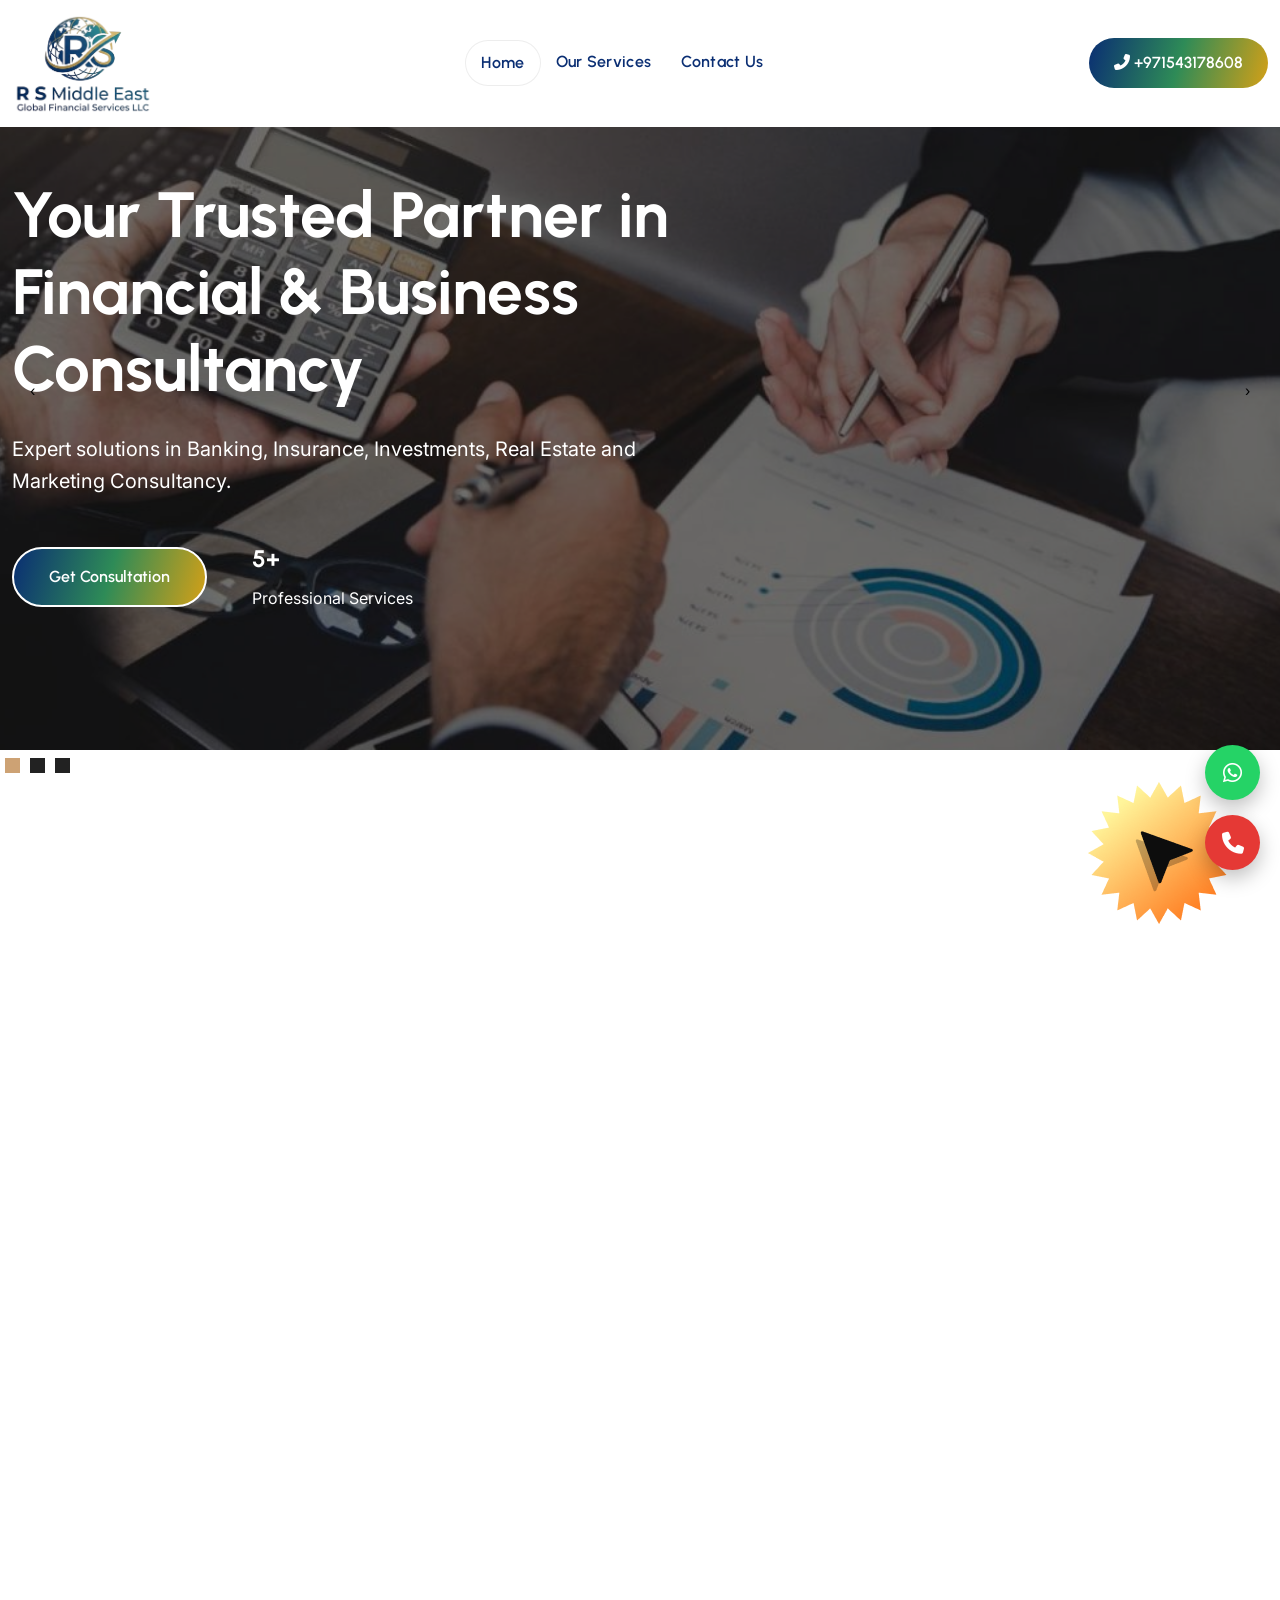
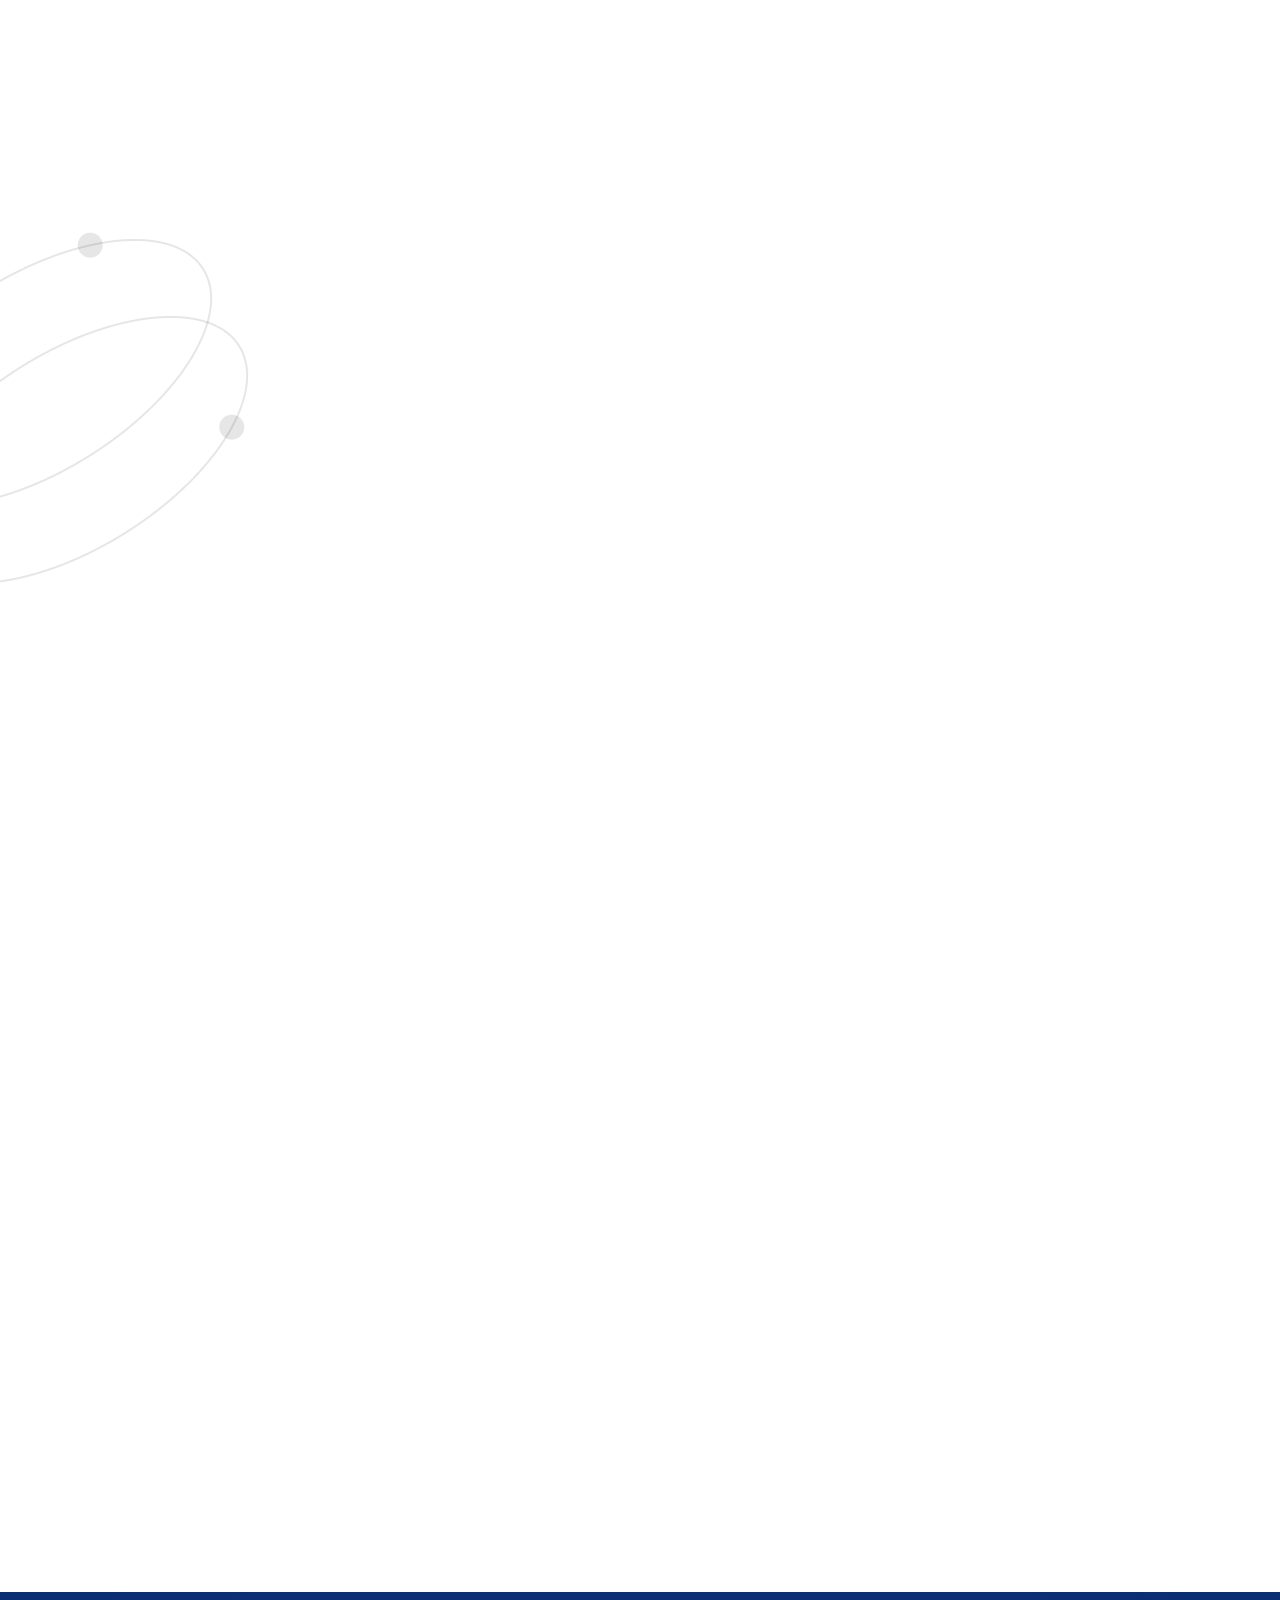
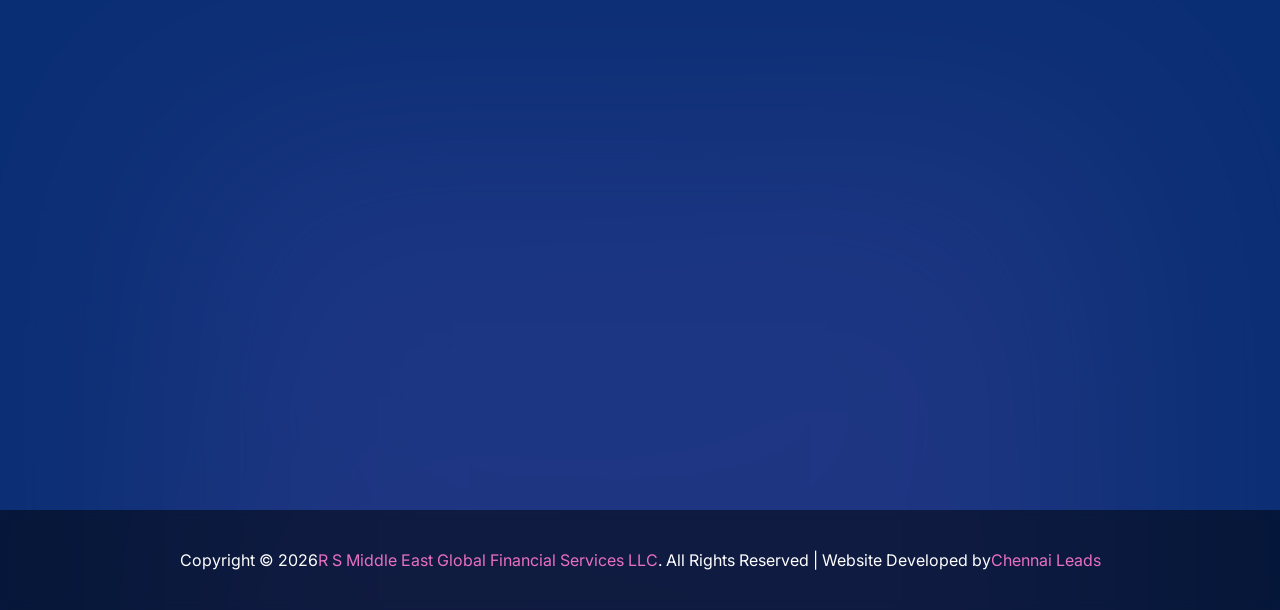
<file: index.html>
<!DOCTYPE html>
<html lang="en">

<!-- Mirrored from html.tonatheme.com/2024/financer/index-5.html by HTTrack Website Copier/3.x [XR&CO'2014], Sat, 06 Jun 2026 12:14:46 GMT -->
<head>
    <meta http-equiv="X-UA-Compatible" content="IE=edge">
    <meta name="viewport" content="width=device-width, initial-scale=1.0, maximum-scale=1.0, user-scalable=0">
    <title>RS Middle East Global Financial Services LLC</title>

    <link href="assets/css/bootstrap.css" rel="stylesheet">    
    <link href="assets/css/fontawesome-all.css" rel="stylesheet">  
    <link href="assets/css/animate.css" rel="stylesheet">  
    <link href="assets/css/aos.css" rel="stylesheet">
    <link href="assets/css/icomoon.css" rel="stylesheet">  
    <link href="assets/css/owl.css" rel="stylesheet">
    <link href="assets/css/jquery-ui.css" rel="stylesheet">
    <link href="assets/css/nice-select.css" rel="stylesheet">
    <link href="assets/css/jquery.fancybox.min.css" rel="stylesheet">
    <link href="assets/css/aos.css" rel="stylesheet">
    <link href="assets/css/global.css" rel="stylesheet"> 
    <link href="assets/css/elements-css/header.css?v=2" rel="stylesheet">
    <link href="assets/css/elements-css/footer.css" rel="stylesheet">
    <link href="assets/css/style.css" rel="stylesheet">
    <link href="assets/css/responsive.css" rel="stylesheet">

    <!-- Fav Icon -->
 <link rel="shortcut icon" href="assets/images/favicon.ico" type="image/x-icon">
    <link rel="icon" href="assets/images/icons/favicon.png" type="image/x-icon">
    <!-- End Fav Icon -->
    <!-- End Fav Icon -->

    <!-- Google Fonts -->
    <link href="https://fonts.googleapis.com/css2?family=Urbanist:wght@300;400;500;600;700;800;900&amp;display=swap" rel="stylesheet">
    <link href="https://fonts.googleapis.com/css2?family=Inter:wght@300;400;500;600;700;800;900&amp;display=swap" rel="stylesheet">
 
</head>   <!-- End Google Fonts -->
<style>
    /* Banner Slider */
.banner_style_five {
position: relative;
overflow: hidden;
}

.banner_style_five .slide-item {
position: relative;
min-height: 750px;
display: flex;
align-items: center;
}

.banner_style_five .bg_layer {
position: absolute;
top: 0;
left: 0;
width: 100%;
height: 100%;
background-size: cover;
background-position: center;
}

.banner_style_five .bg_layer::before {
content: "";
position: absolute;
inset: 0;
background: rgba(0,0,0,0.55);
}

.banner_content {
position: relative;
z-index: 2;
max-width: 700px;
padding-top: 40px;
}

.banner_content h1 {
color: #fff;
font-size: 64px;
line-height: 1.2;
font-weight: 700;
margin-bottom: 25px;
}

.banner_content p {
color: #fff;
font-size: 18px;
line-height: 30px;
margin-bottom: 35px;
}

.banner_btn_area {
display: flex;
align-items: center;
gap: 30px;
flex-wrap: wrap;
}

.banner_author_box {
display: flex;
align-items: center;
}

.banner_author_box h4 {
color: #D4A017;
font-size: 34px;
margin-bottom: 5px;
}

.banner_author_box span {
color: #fff;
}

/* Owl Navigation */
.banner-carousel .owl-nav {
margin-top: 0;
}

.banner-carousel .owl-nav button.owl-prev,
.banner-carousel .owl-nav button.owl-next {
position: absolute;
top: 50%;
transform: translateY(-50%);
}

.banner-carousel .owl-nav .owl-prev {
left: 30px;
}

.banner-carousel .owl-nav .owl-next {
right: 30px;
}

/* Tablet */
@media (max-width: 991px) {


.banner_style_five .slide-item {
    min-height: 650px;
}

.banner_content {
    padding-top: 130px;
    padding-bottom: 130px;
    text-align: center;
    margin: auto;
}

.banner_content h1 {
    font-size: 46px;
}

.banner_content p {
    font-size: 17px;
}

.banner_btn_area {
    justify-content: center;
}


}

/* Mobile */
@media (max-width: 767px) {


.banner_style_five .slide-item {
    min-height: 550px;
}

.banner_content h1 {
    font-size: 32px;
    line-height: 1.3;
}

.banner_content p {
    font-size: 15px;
    line-height: 26px;
}

.banner_btn_area {
    flex-direction: column;
    gap: 15px;
}

.banner_author_box h4 {
    font-size: 26px;
}

.banner-carousel .owl-nav {
    display: none;
}


}

/* Small Mobile */
@media (max-width: 480px) {


.banner_style_five .slide-item {
    min-height: 500px;
}

.banner_content h1 {
    font-size: 26px;
}

.banner_content p {
    font-size: 14px;
}


}

   .floating-contact {
  position: fixed;
  right: 20px;
  bottom: 30px;
  z-index: 9999;

  display: flex;
  flex-direction: column;
  gap: 15px;
}

/* Buttons Base */
.contact-btn {
  width: 55px;
  height: 55px;
  border-radius: 50%;
  display: flex;
  align-items: center;
  justify-content: center;

  font-size: 22px;
  color: #fff;
  text-decoration: none;

  box-shadow: 0 8px 20px rgba(0,0,0,0.25);
  transition: all 0.3s ease;
  position: relative;
}

/* WhatsApp (Official Green) */
.whatsapp {
  background: #25D366;
}

/* Call (Professional Red) */
.call {
  background: #E53935;
}

/* Hover Effects */
.contact-btn:hover {
  transform: scale(1.15);
  box-shadow: 0 10px 25px rgba(0,0,0,0.35);
}

/* Glow Effect */
.whatsapp:hover {
  box-shadow: 0 0 15px rgba(37, 211, 102, 0.6);
}

.call:hover {
  box-shadow: 0 0 15px rgba(229, 57, 53, 0.6);
}

/* Floating Animation */
@keyframes floatY {
  0% { transform: translateY(0); }
  50% { transform: translateY(-6px); }
  100% { transform: translateY(0); }
}

.contact-btn {
  animation: floatY 3s ease-in-out infinite;
}

.call {
  animation-delay: 1.5s;
}
</style>
<!-- Page Wrapper -->
<body class="boxed_wrapper">

<div class="floating-contact">

  <!-- WhatsApp -->
  <a href="https://wa.me/971543178608" target="_blank" class="contact-btn whatsapp">
    <i class="fab fa-whatsapp"></i>
  </a>

  <!-- Call -->
  <a href="tel:+971543178608" class="contact-btn call">
    <i class="fas fa-phone"></i>
  </a>

</div>






<!-- Main Header -->
<header class="header home_five">

    <!-- Main Header -->
    <div class="main_header">
        <div class="container"> 
            <div class="main_header_inner">
                <div class="main_header_logo">
                    <figure>
                        <a href="index.html"><img src="assets/images/logo2.jpeg" style="height: 100px;"alt="Companny Logo"></a>
                    </figure>
                </div>
                <div class="main_header_menu menu_area">
                    <!--Mobile Navigation Toggler-->
                    <div class="mobile-nav-toggler">
                        <div class="menu-bar">
                            <i class="fas fa-bars"></i>
                        </div>
                    </div>
                    <nav class="main-menu">
                        <div class="collapse navbar-collapse show" id="navbarSupportedContent">
                            <ul class="navigation">
                                <li class=" active"><a href="index.html">Home</a>
                                    
                                </li>
                                <li><a href="services.html">Our Services</a></li>
                              
                                <li><a href="contact.html">Contact Us</a></li>
                            </ul>
                        </div>
                    </nav>
                </div>
                 <div class="header_right_content">
                  <div class="link-btn">
    <a href="tel:+971543178608" class="btn_style_one">
        <i class="fas fa-phone-alt"></i> +971543178608
    </a>
</div>
                </div> 
            </div>
        </div>
    </div>
    <!-- End Main Header -->

    <!-- Sticky Header-->
    <div class="sticky_header">
        <div class="container">
            <div class="main_header_inner">
                <div class="main_header_logo">
                    <figure>
                        <a href="index.html"><img src="assets/images/logo2.jpeg" style="height: 100px;" alt="Companny Logo"></a>
                    </figure>
                </div>
                <div class="main_header_menu menu_area">
                    <nav class="main-menu">
                        <!--Keep This Empty / Menu will come through Javascript-->
                    </nav>
                </div>
                <div class="header_right_content">
                  <div class="link-btn">
    <a href="tel:+971543178608" class="btn_style_one">
        <i class="fas fa-phone-alt"></i>+971543178608
    </a>
</div>
                </div> 
            </div>            
        </div> 
    </div>
    <!-- End Sticky Header-->

    <!-- Mobile Menu  -->
    <div class="mobile-menu">
        <div class="menu-backdrop"></div>
        <div class="close-btn">X</div>        
        <nav class="menu-box">
            <div class="nav-logo"><a href="index.html"><img src="assets/images/logo2.jpeg" style="height: 100px;" alt="" title=""></a></div>
            <div class="menu-outer"><!--Here Menu Will Come Automatically Via Javascript / Same Menu as in Header--></div>
            <div class="contact-info">
                <h4>Contact Info</h4>
                <ul>
                    <li>UAE<br>India</li>
                    <li><a href="tel:+971543178608">+971543178608</a></li>
                    <li><a href="mailto:Info@rsmeglobalfinserv.com">Info@rsmeglobalfinserv.com</a></li>
                </ul>
            </div>
            <ul class="social-links centred">
                <li><a href="#"><span class="fab fa-facebook-square"></span></a></li>
                <li><a href="#"><span class="fab fa-instagram"></span></a></li>
            </ul>
        </nav>
    </div>
    <!-- End Mobile Menu -->

</header>
<!-- End Main Header -->

<!-- Banner Slider -->

<section class="banner_style_five">
    <div class="banner-carousel owl-carousel owl-theme">


    <!-- Slide 1 -->
    <div class="slide-item">
        <div class="bg_layer" style="background-image: url(assets/images/slider1.jpg);"></div>
        <div class="container">
            <div class="banner_content">
                <h1>Your Trusted Partner in <br>Financial & Business <br>Consultancy</h1>

                <p>
                    Expert solutions in Banking, Insurance,
                    Investments, Real Estate and Marketing Consultancy.
                </p>

                <div class="banner_btn_area">
                    <div class="link_btn">
                        <a href="contact.html" class="btn_style_one">Get Consultation</a>
                    </div>

                    <div class="banner_author_box">
                        <div class="author_content">
                            <h4>5+</h4>
                            <span>Professional Services</span>
                        </div>
                    </div>
                </div>
            </div>
        </div>
    </div>

    <!-- Slide 2 -->
    <div class="slide-item">
        <div class="bg_layer" style="background-image: url(assets/images/slider3.jpg);"></div>
        <div class="container">
            <div class="banner_content">
                <h1>Banking & Insurance <br>Solutions Tailored <br>For You</h1>

                <p>
                    Credit Cards, Personal Loans, Business Loans,
                    Mortgage Loans and Insurance Consultancy.
                </p>

                <div class="banner_btn_area">
                    <div class="link_btn">
                        <a href="services.html" class="btn_style_one">Explore Services</a>
                    </div>

                    <div class="banner_author_box">
                        <div class="author_content">
                            <h4>UAE</h4>
                            <span>Major Banks Network</span>
                        </div>
                    </div>
                </div>
            </div>
        </div>
    </div>

    <!-- Slide 3 -->
    <div class="slide-item">
        <div class="bg_layer" style="background-image: url(assets/images/slider2.webp);"></div>
        <div class="container">
            <div class="banner_content">
                <h1>Investment & Real Estate <br>Opportunities for <br>Future Growth</h1>

                <p>
                    Professional guidance for investments,
                    property buying, selling, renting and management.
                </p>

                <div class="banner_btn_area">
                    <div class="link_btn">
                        <a href="contact.html" class="btn_style_one">Contact Us</a>
                    </div>

                    <div class="banner_author_box">
                        <div class="author_content">
                            <h4>100%</h4>
                            <span>Client Focused</span>
                        </div>
                    </div>
                </div>
            </div>
        </div>
    </div>

</div>


</section>
<!-- Banner Slider End -->



<!-- About Section Three -->

<section class="about_section_three">
    <div class="mouse_pointer float-bob-y">
        <img src="assets/images/icons/mouse-pointer.png" alt="">
    </div>


<div class="container">
    <div class="row">
        
        <div class="col-xl-6 col-lg-6 col-md-12">
            <div class="about_left_image" data-aos="fade-right" data-aos-easing="linear" data-aos-duration="500">

                <div class="tranding_icon rotate-me">
                    <i class="icon-29"></i>
                </div>

                <figure>
                    <img src="assets/images/about1.webp" alt="R S Middle East">
                </figure>

                <div class="received_payment float-bob-y">
                    <div class="circle_red"></div>
                    <div class="icon_box">
                        <i class="fa-solid fa-check"></i>
                    </div>
                    <h6>Trusted Financial &<br>Business Consultancy</h6>
                </div>
            </div>
        </div>

        <div class="col-xl-5 col-lg-6 col-md-12 offset-xl-1">
            <div class="about_right_content" data-aos="fade-left" data-aos-easing="linear" data-aos-duration="500">

                <div class="section_title">
                    <div class="tag_text">
                        <h6>About Us</h6>
                    </div>

                    <h2>Your Trusted Partner for Financial & Business Growth</h2>

                    <p>
                        R S Middle East Global Financial Services LLC provides professional consultancy services across banking, insurance, investments, real estate, and marketing. We help individuals and businesses make informed decisions through expert guidance, innovative solutions, and a commitment to excellence.
                    </p>
                </div>

                <div class="feature_block_two" data-aos="fade-up" data-aos-easing="linear" data-aos-duration="500">
                    <div class="icon_box">
                        <i class="icon-15"></i>
                    </div>

                    <div class="feature_content">
                        <h4>Expert Consultancy Services</h4>
                        <p>
                            Our experienced team delivers tailored solutions in banking, insurance, investment planning, and real estate consultancy to meet your unique goals.
                        </p>
                    </div>
                </div>

                <div class="feature_block_two" data-aos="fade-up" data-aos-easing="linear" data-aos-duration="500">
                    <div class="icon_box">
                        <i class="icon-16"></i>
                    </div>

                    <div class="feature_content">
                        <h4>Dedicated Client Support</h4>
                        <p>
                            We are committed to providing reliable guidance and professional assistance, ensuring a smooth experience for every client and business partner.
                        </p>
                    </div>
                </div>

            </div>
        </div>

    </div>
</div>


</section>
<!-- About Section Three End -->






<!-- Service Section -->

<section class="service_section" data-aos="fade-up" data-aos-easing="linear" data-aos-duration="400">
    <div class="circle_one"></div>
    <div class="circle_two"></div>


<div class="container">

    <div class="section_title light centred">
        <div class="tag_text">
            <h6>Our Expertise</h6>
        </div>
        <h2>Professional Financial & Business Consultancy Services</h2>
    </div>

    <div class="row">

        <!-- Banking Consultancy -->
        <div class="col-xl-3 col-md-6 col-sm-12">
            <div class="service_block_one" data-aos="fade-up" data-aos-duration="500">
                <div class="service_icon">
                    <i class="fas fa-university"></i>
                </div>
                <h4>Banking Consultancy</h4>
                <p>Credit Cards, Personal Loans, Business Loans and Mortgage Loans through major banks across the UAE.</p>
                <div class="link_btn">
                    <a href="services.html">Learn More</a>
                </div>
            </div>
        </div>

        <!-- Insurance Consultancy -->
        <div class="col-xl-3 col-md-6 col-sm-12">
            <div class="service_block_one" data-aos="fade-up" data-aos-duration="550">
                <div class="service_icon">
                    <i class="fas fa-shield-alt"></i>
                </div>
                <h4>Insurance Consultancy</h4>
                <p>Life, Medical, Motor, Home, Travel Insurance and Workmen Compensation solutions.</p>
                <div class="link_btn">
                    <a href="services.html">Learn More</a>
                </div>
            </div>
        </div>

        <!-- Investment Consultancy -->
        <div class="col-xl-3 col-md-6 col-sm-12">
            <div class="service_block_one" data-aos="fade-up" data-aos-duration="600">
                <div class="service_icon">
                    <i class="fas fa-chart-line"></i>
                </div>
                <h4>Investment Consultancy</h4>
                <p>Professional investment guidance and opportunities in UAE and International Markets.</p>
                <div class="link_btn">
                    <a href="services.html">Learn More</a>
                </div>
            </div>
        </div>

        <!-- Real Estate Consultancy -->
        <div class="col-xl-3 col-md-6 col-sm-12">
            <div class="service_block_one" data-aos="fade-up" data-aos-duration="650">
                <div class="service_icon">
                    <i class="fas fa-building"></i>
                </div>
                <h4>Real Estate Consultancy</h4>
                <p>Buying, Selling, Renting, Leasing and Property Management services across the UAE.</p>
                <div class="link_btn">
                    <a href="services.html">Learn More</a>
                </div>
            </div>
        </div>

    </div>

    <h1 class="section_tag">Services</h1>

</div>


</section>
<!-- Service Section End -->
<!-- Why Choose Us Section -->

<section class="why_choose_us style_three">
    <div class="shape_circle float-bob-y">
        <img src="assets/images/icons/ring_shape.png" alt="">
    </div>


<div class="container">
    <div class="row why_choose_us_row">

        <div class="col-xl-6 col-lg-6 col-md-12 col-sm-12">
            <div class="why_choose_left" data-aos="fade-right" data-aos-easing="linear" data-aos-duration="500">

                <div class="tag_text">
                    <h6>Why Choose Us</h6>
                </div>

                <h2>Your Trusted Financial & Business Consultancy Partner</h2>

                <p>
                    At R S Middle East Global Financial Services LLC, we provide expert guidance in banking, insurance, investments, real estate, and marketing consultancy. Our commitment to professionalism, transparency, and client success makes us a trusted choice for individuals and businesses across the UAE.
                </p>

                <div class="link_btn">
                    <a href="contact.html" class="btn_style_one">Contact Us</a>
                </div>

            </div>
        </div>

        <div class="col-xl-6 col-lg-6 col-md-12 col-sm-12">
            <div class="why_choose_right" data-aos="fade-left" data-aos-easing="linear" data-aos-duration="600">

                <div class="row">

                    <div class="col-xl-6 col-lg-6 col-md-6 col-sm-12 colmun">
                        <div class="why_choose_block_one mb_40" data-aos="fade-up" data-aos-duration="600">
                            <div class="choose_icon">
                                <i class="fas fa-university"></i>
                            </div>
                            <h4>Banking Expertise</h4>
                            <p>Access banking solutions from major UAE banks including personal, business, and mortgage loans.</p>
                        </div>
                    </div>

                    <div class="col-xl-6 col-lg-6 col-md-6 col-sm-12 colmun">
                        <div class="why_choose_block_one mt_70 mb_40" data-aos="fade-up" data-aos-duration="650">
                            <div class="choose_icon">
                                <i class="fas fa-shield-alt"></i>
                            </div>
                            <h4>Insurance Solutions</h4>
                            <p>Comprehensive insurance consultancy covering life, medical, motor, travel, and business protection.</p>
                        </div>
                    </div>

                    <div class="col-xl-6 col-lg-6 col-md-6 col-sm-12 colmun">
                        <div class="why_choose_block_one mt_-70 mb_40" data-aos="fade-up" data-aos-duration="700">
                            <div class="choose_icon">
                                <i class="fas fa-chart-line"></i>
                            </div>
                            <h4>Investment Guidance</h4>
                            <p>Professional investment strategies and market opportunities across UAE and international markets.</p>
                        </div>
                    </div>

                    <div class="col-xl-6 col-lg-6 col-md-6 col-sm-12 colmun">
                        <div class="why_choose_block_one" data-aos="fade-up" data-aos-duration="750">
                            <div class="choose_icon">
                                <i class="fas fa-building"></i>
                            </div>
                            <h4>Real Estate Consultancy</h4>
                            <p>Expert support for buying, selling, renting, leasing, and managing residential and commercial properties.</p>
                        </div>
                    </div>

                </div>

            </div>
        </div>

    </div>
</div>


</section>
<!-- Why Choose Us Section End -->

<!-- Cta Section -->

<section class="cta_section" data-aos="fade-up" data-aos-easing="linear" data-aos-duration="500">
    <div class="container">
        <div class="cta_inner">

        <h3>
            Ready to Grow Your Business <br>
            with Expert Financial Solutions?
        </h3>

        <div class="subscribe-inner">
            <a href="contact.html" class="btn_style_one">
                Get Free Consultation
            </a>
        </div>

        <div class="cta_shape float-bob-y">
            <img src="assets/images/icons/shape_icon_3.png" alt="">
        </div>

        <div class="cta_image">
            <figure>
                <img src="assets/images/resource/cta_image.png" alt="R S Middle East">
            </figure>
        </div>

    </div>
</div>


</section>
<!-- Cta Section End -->


<!-- Testimonial Section -->

<section class="testimonial_section home_four inner_page" data-aos="fade-up" data-aos-easing="linear" data-aos-duration="500">
    <div class="shape_icon_14 rotate-me">
        <img src="assets/images/icons/shape_icon_14.png" alt="">
    </div>


<div class="shape_icon_12 float-bob-y">
    <img src="assets/images/icons/shape_icon_12.png" alt="">
</div>

<div class="container">

    <div class="shape_bg"></div>

    <div class="section_title centred">
        <div class="tag_text">
            <h6>Client Testimonials</h6>
        </div>
        <h2>What Our Clients Say</h2>
    </div>

    <div class="three-item-carousel owl-carousel owl-theme owl-dots-one owl-nav-none">

        <!-- Testimonial 1 -->
        <div class="testimonial_block_one">
            <div class="inner_box">
                <ul class="rating">
                    <li><i class="icon-39"></i></li>
                    <li><i class="icon-39"></i></li>
                    <li><i class="icon-39"></i></li>
                    <li><i class="icon-39"></i></li>
                    <li><i class="icon-39"></i></li>
                </ul>

                <p>
                    R S Middle East helped me secure a personal loan quickly and efficiently. Their team guided me through every step and made the entire process hassle-free.
                </p>

                <div class="author_box">
                    <div class="author_info">
                        <h5>Ahmed Khan</h5>
                        <span class="designation">Business Owner</span>
                    </div>
                </div>
            </div>
        </div>

        <!-- Testimonial 2 -->
        <div class="testimonial_block_one">
            <div class="inner_box">
                <ul class="rating">
                    <li><i class="icon-39"></i></li>
                    <li><i class="icon-39"></i></li>
                    <li><i class="icon-39"></i></li>
                    <li><i class="icon-39"></i></li>
                    <li><i class="icon-39"></i></li>
                </ul>

                <p>
                    Their insurance consultancy service helped me choose the right medical and life insurance plans for my family. Highly professional and trustworthy.
                </p>

                <div class="author_box">
                    <div class="author_info">
                        <h5>Sarah Ali</h5>
                        <span class="designation">Marketing Executive</span>
                    </div>
                </div>
            </div>
        </div>

        <!-- Testimonial 3 -->
        <div class="testimonial_block_one">
            <div class="inner_box">
                <ul class="rating">
                    <li><i class="icon-39"></i></li>
                    <li><i class="icon-39"></i></li>
                    <li><i class="icon-39"></i></li>
                    <li><i class="icon-39"></i></li>
                    <li><i class="icon-39"></i></li>
                </ul>

                <p>
                    The investment advisory team provided valuable insights and helped me diversify my portfolio with confidence. Excellent service and support.
                </p>

                <div class="author_box">
                    <div class="author_info">
                        <h5>Mohammed Rashid</h5>
                        <span class="designation">Investor</span>
                    </div>
                </div>
            </div>
        </div>

        <!-- Testimonial 4 -->
        <div class="testimonial_block_one">
            <div class="inner_box">
                <ul class="rating">
                    <li><i class="icon-39"></i></li>
                    <li><i class="icon-39"></i></li>
                    <li><i class="icon-39"></i></li>
                    <li><i class="icon-39"></i></li>
                    <li><i class="icon-39"></i></li>
                </ul>

                <p>
                    Their real estate consultancy team helped us find the perfect commercial property. The process was transparent, efficient, and stress-free.
                </p>

                <div class="author_box">
                    <div class="author_info">
                        <h5>Rajesh Kumar</h5>
                        <span class="designation">Entrepreneur</span>
                    </div>
                </div>
            </div>
        </div>

        <!-- Testimonial 5 -->
        <div class="testimonial_block_one">
            <div class="inner_box">
                <ul class="rating">
                    <li><i class="icon-39"></i></li>
                    <li><i class="icon-39"></i></li>
                    <li><i class="icon-39"></i></li>
                    <li><i class="icon-39"></i></li>
                    <li><i class="icon-39"></i></li>
                </ul>

                <p>
                    We achieved excellent results from our marketing campaign with their consultancy support. Their strategies significantly improved our brand visibility.
                </p>

                <div class="author_box">
                    <div class="author_info">
                        <h5>Fatima Noor</h5>
                        <span class="designation">Business Consultant</span>
                    </div>
                </div>
            </div>
        </div>

        <!-- Testimonial 6 -->
        <div class="testimonial_block_one">
            <div class="inner_box">
                <ul class="rating">
                    <li><i class="icon-39"></i></li>
                    <li><i class="icon-39"></i></li>
                    <li><i class="icon-39"></i></li>
                    <li><i class="icon-39"></i></li>
                    <li><i class="icon-39"></i></li>
                </ul>

                <p>
                    Professional, responsive, and knowledgeable. R S Middle East has become our trusted partner for financial and business consultancy services.
                </p>

                <div class="author_box">
                    <div class="author_info">
                        <h5>David George</h5>
                        <span class="designation">Corporate Client</span>
                    </div>
                </div>
            </div>
        </div>

    </div>

</div>


</section>
<!-- Testimonial Section End -->







<!-- Main Footer -->
<footer class="main_footer">
    <div class="footer_top">
        <div class="container">
            <div class="row">
                <div class="col-xl-4 col-lg-4 col-md-6 col-sm-12">
                    <div class="footer_widget about_widget aos-init aos-animate" data-aos="fade-right" data-aos-easing="linear" data-aos-duration="500">
                        <!-- <figure class="footer_logo">
                            <a href="index.html"><img src="assets/images/logo2.jpeg" alt=""></a>
                        </figure> -->
                                                <h4 class="footer_widget_title">About Us</h4>

                        <p>At R S Middle East Global Financial Services LLC, we provide tailored financia
                            l and business consultancy services designed to meet the diverse needs of
                             our clients. </p>
                        <ul class="social-links">
                            <li><a href="#"><i class="icon-43"></i></a></li>
                            <li><a href="#"><i class="icon-42"></i></a></li>
                           
                        </ul>
                    </div>
                </div>
                <div class="col-xl-2 col-lg-4 col-md-6 col-sm-12">
                    <div class="footer_widget page_widget aos-init aos-animate" data-aos="fade-up" data-aos-easing="linear" data-aos-duration="550">
                        <h4 class="footer_widget_title">Quick Links</h4>
                        <ul class="page_list">
                            <li><a href="index.html">Home</a></li>
                            <li><a href="services.html">Our Services</a></li>
                            <li><a href="contact.html">Contact Us</a></li>
                           
                        </ul>
                    </div>
                </div>
                <div class="col-xl-2 col-lg-4 col-md-6 col-sm-12">
                    <div class="footer_widget primary_page_widget aos-init aos-animate" data-aos="fade-down" data-aos-easing="linear" data-aos-duration="600">
                        <h4 class="footer_widget_title">Our Services</h4>
                        <ul class="primary_page_list">
                            <li><a href="services.html">Banking Consultancy</a></li>
                            <li><a href="services.html">Insurance Consultancy</a></li>
                            <li><a href="services.html">Investment Consultancy</a></li>
                            <li><a href="services.html">Real Estate Consultancy</a></li>
                            <li><a href="services.html">Advertising & Marketing Consultancy</a></li>
                        </ul>
                    </div>
                </div>
                <div class="col-xl-4 col-lg-4 col-md-6 col-sm-12">
                    <div class="footer_widget newsletter_widget aos-init aos-animate" data-aos="fade-up" data-aos-easing="linear" data-aos-duration="650">
                        <h4 class="footer_widget_title">Contact Info</h4>
                        <ul class="primary_page_list">
                          <div class="footer-contact">

<div class="footer-contact mt-4">
    <p><i class="icon-4"></i> UAE, India</p>
    <p><i class="fas fa-phone-alt"></i> <a href="tel:+971543178608" style="color: white;">+971543178608</a></p>
    <p><i class="fas fa-envelope"></i> <a href="mailto:Info@rsmeglobalfinserv.com" style="color: white;">Info@rsmeglobalfinserv.com</a></p>
</div>
    
</div>
                           
                        </ul>
                      
                    </div>
                </div>
            </div>
        </div>
    </div>
    <div class="footer_bottom">
        <div class="container">
           <div class="copyright">
    Copyright &copy; <script>document.write(new Date().getFullYear())</script> 
    <a href="index.html"> R S Middle East Global Financial Services LLC</a>. 
    All Rights Reserved | Website Developed by 
    <a href="https://chennaileads.com/" target="_blank">Chennai Leads</a>
</div>
        </div>
    </div>
    <div class="footer_shape"></div>
</footer>
<!-- End Main Footer -->



<!-- Include Js -->
<script src="assets/js/bootstrap.js"></script>
<script src="assets/js/jquery.js"></script>
<script src="assets/js/appear.js"></script>
<script src="assets/js/jquery.nice-select.min.js"></script>
<script src="assets/js/wow.js"></script>
<script src="assets/js/owl.js"></script>
<script src="assets/js/validation.js"></script>
<script src="assets/js/jquery-ui.js"></script>
<script src="assets/js/jquery.fancybox.js"></script>
<script src="assets/js/product-filter.js"></script>
<script src="assets/js/bxslider.js"></script>
<script src="assets/js/jquery.bootstrap-touchspin.js"></script>
<script src="assets/js/aos.js"></script>
<script src="assets/js/main.js"></script>
<!-- End Include Js -->
<script>
$('.banner-carousel').owlCarousel({
    loop:true,
    margin:0,
    nav:true,
    dots:true,
    autoplay:true,
    autoplayTimeout:5000,
    autoplayHoverPause:true,
    smartSpeed:1000,
    items:1,
    responsive:{
        0:{
            items:1,
            nav:false
        },
        768:{
            items:1,
            nav:true
        },
        1024:{
            items:1,
            nav:true
        }
    }
});
</script>
  <script>
  const toggleBtn = document.getElementById("callToggle");
  const enquiryBox = document.getElementById("enquiryBox");

  toggleBtn.addEventListener("click", () => {
    enquiryBox.style.display =
      enquiryBox.style.display === "block" ? "none" : "block";
  });

  document.addEventListener("click", (e) => {
    if (!e.target.closest(".floating-contact")) {
      enquiryBox.style.display = "none";
    }
  });
  toggleBtn.addEventListener("click", () => {
  enquiryBox.classList.toggle("show");
});
</script>
</body>
<!-- End Page Wrapper -->

<!-- Mirrored from html.tonatheme.com/2024/financer/index-5.html by HTTrack Website Copier/3.x [XR&CO'2014], Sat, 06 Jun 2026 12:15:16 GMT -->
</html>
</file>
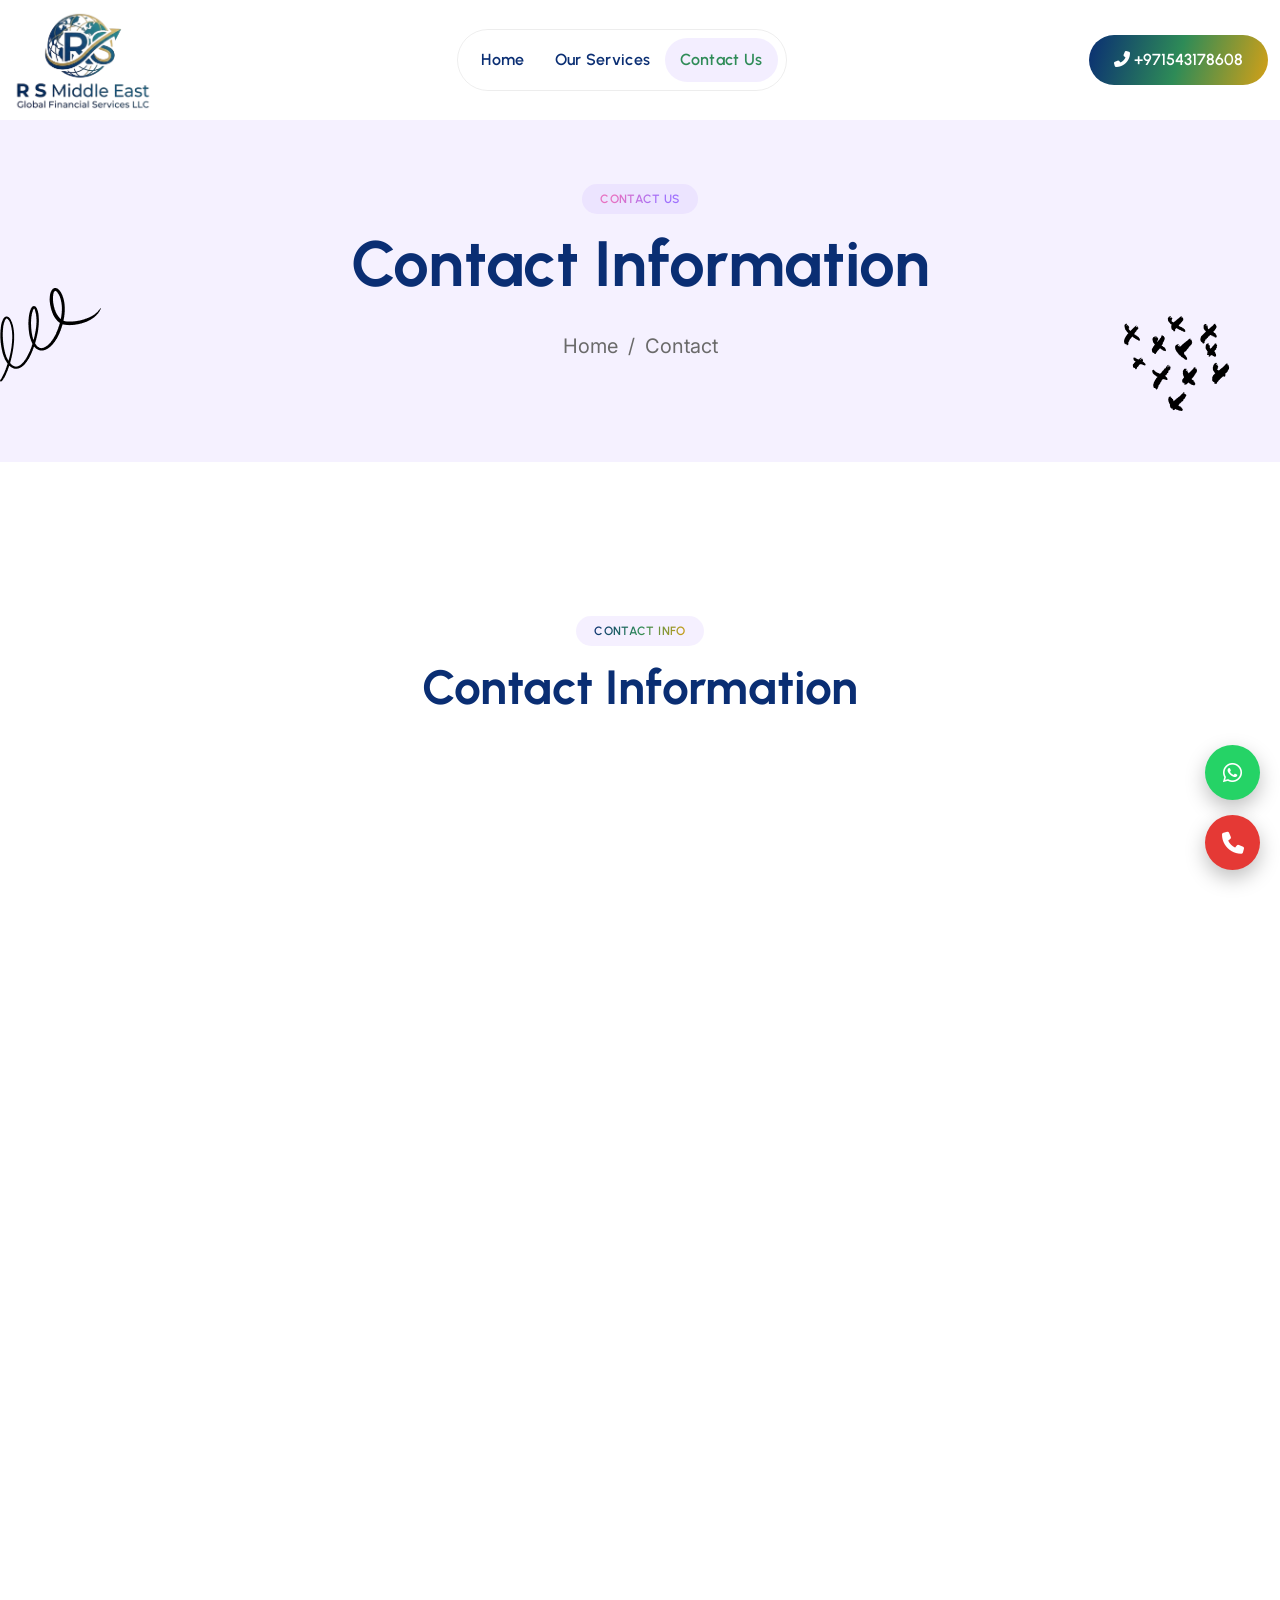
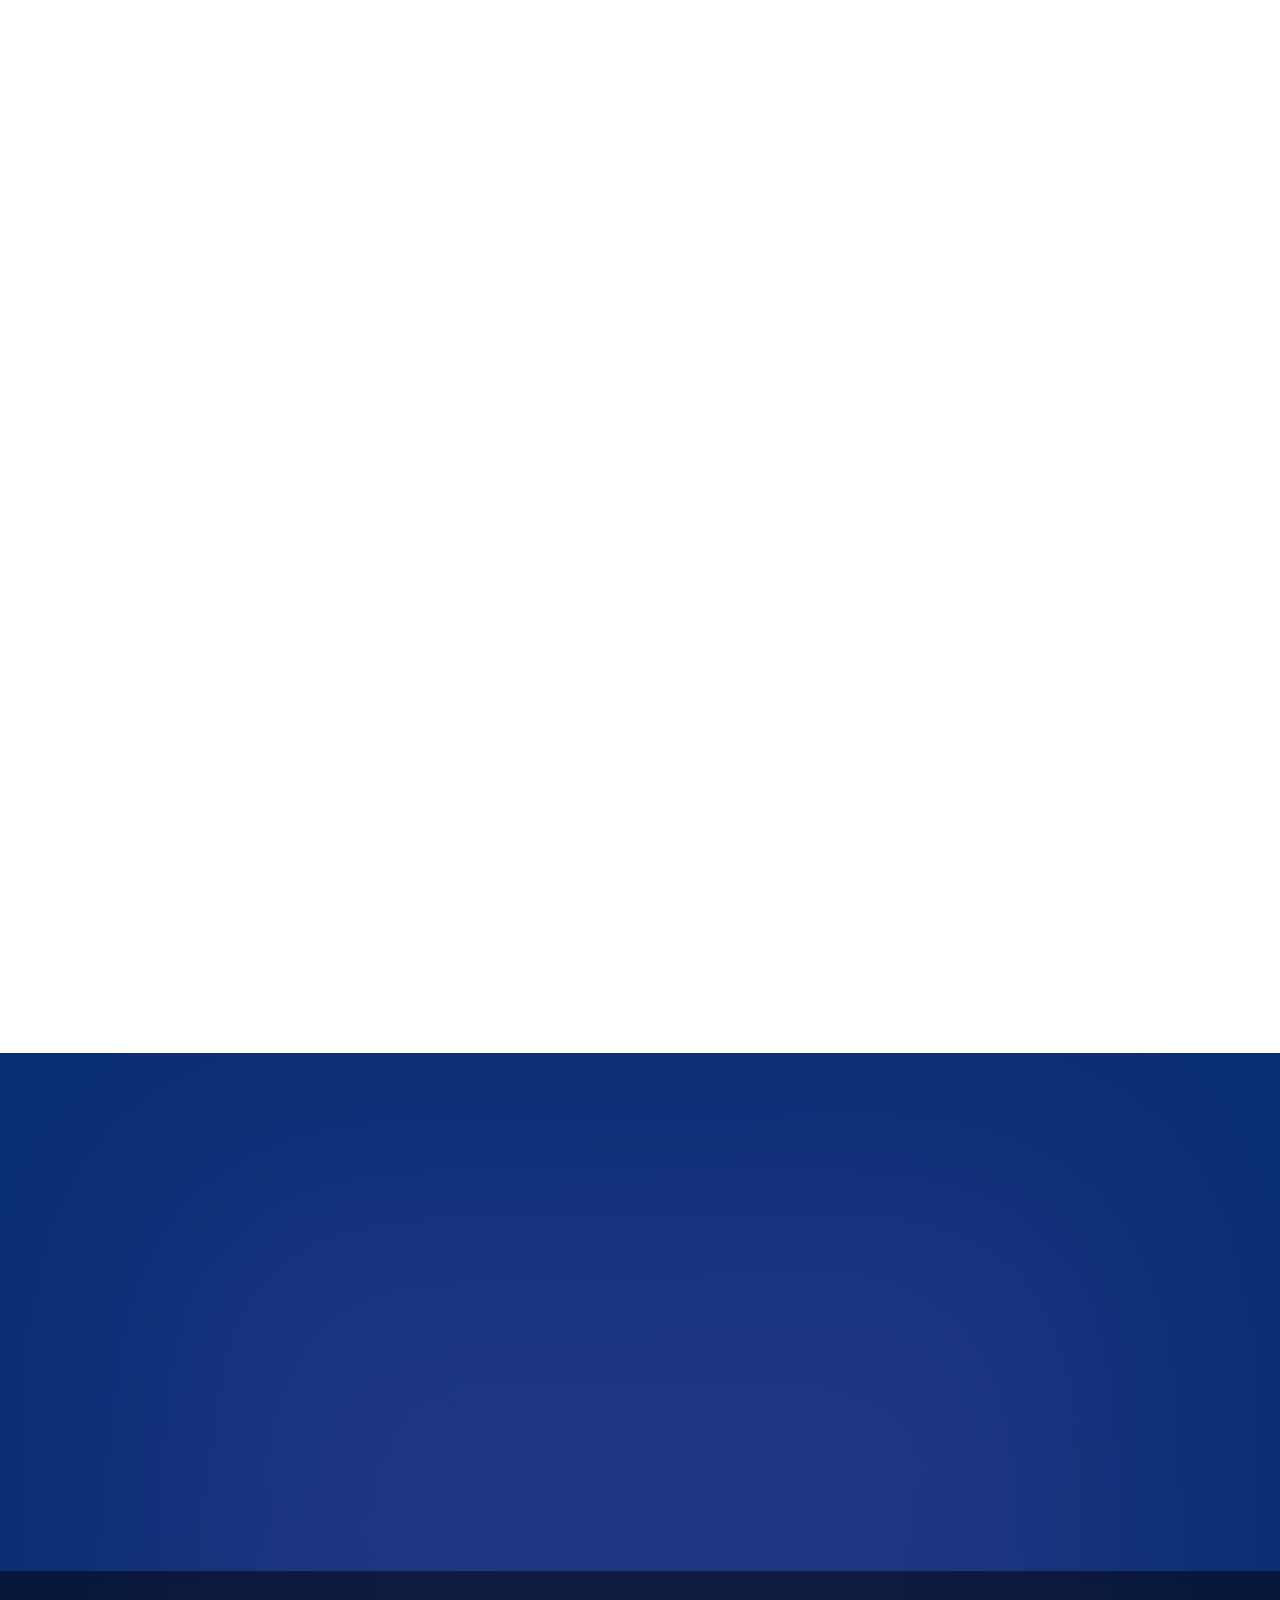
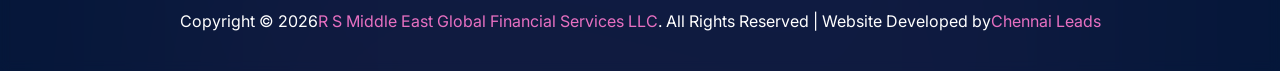
<file: contact.html>
<!DOCTYPE html>
<html lang="en">

<!-- Mirrored from html.tonatheme.com/2024/financer/contact.html by HTTrack Website Copier/3.x [XR&CO'2014], Sat, 06 Jun 2026 12:16:06 GMT -->
<head>
    <meta http-equiv="X-UA-Compatible" content="IE=edge">
    <meta name="viewport" content="width=device-width, initial-scale=1.0, maximum-scale=1.0, user-scalable=0">
    <title>RS Middle East Global Financial Services LLC</title>

    <link href="assets/css/bootstrap.css" rel="stylesheet">    
    <link href="assets/css/animate.css" rel="stylesheet">  
    <link href="assets/css/aos.css" rel="stylesheet">
    <link href="assets/css/fontawesome-all.css" rel="stylesheet">  
    <link href="assets/css/icomoon.css" rel="stylesheet">  
    <link href="assets/css/owl.css" rel="stylesheet">
    <link href="assets/css/jquery-ui.css" rel="stylesheet">
    <link href="assets/css/nice-select.css" rel="stylesheet">
    <link href="assets/css/jquery.fancybox.min.css" rel="stylesheet">
    <link href="assets/css/global.css" rel="stylesheet"> 
    <link href="assets/css/elements-css/header.css?v=2" rel="stylesheet">
    <link href="assets/css/elements-css/footer.css" rel="stylesheet">
    <link href="assets/css/style.css" rel="stylesheet">
    <link href="assets/css/responsive.css" rel="stylesheet">

    <!-- Fav Icon -->
    <link rel="shortcut icon" href="assets/images/favicon.ico" type="image/x-icon">
    <link rel="icon" href="assets/images/icons/favicon.png" type="image/x-icon">
    <!-- End Fav Icon -->

    <!-- Google Fonts -->
    <link href="https://fonts.googleapis.com/css2?family=Urbanist:wght@300;400;500;600;700;800;900&amp;display=swap" rel="stylesheet">
    <link href="https://fonts.googleapis.com/css2?family=Inter:wght@300;400;500;600;700;800;900&amp;display=swap" rel="stylesheet">
    <!-- End Google Fonts -->

</head>
<style>
    .floating-contact {
  position: fixed;
  right: 20px;
  bottom: 30px;
  z-index: 9999;

  display: flex;
  flex-direction: column;
  gap: 15px;
}

/* Buttons Base */
.contact-btn {
  width: 55px;
  height: 55px;
  border-radius: 50%;
  display: flex;
  align-items: center;
  justify-content: center;

  font-size: 22px;
  color: #fff;
  text-decoration: none;

  box-shadow: 0 8px 20px rgba(0,0,0,0.25);
  transition: all 0.3s ease;
  position: relative;
}

/* WhatsApp (Official Green) */
.whatsapp {
  background: #25D366;
}

/* Call (Professional Red) */
.call {
  background: #E53935;
}

/* Hover Effects */
.contact-btn:hover {
  transform: scale(1.15);
  box-shadow: 0 10px 25px rgba(0,0,0,0.35);
}

/* Glow Effect */
.whatsapp:hover {
  box-shadow: 0 0 15px rgba(37, 211, 102, 0.6);
}

.call:hover {
  box-shadow: 0 0 15px rgba(229, 57, 53, 0.6);
}

/* Floating Animation */
@keyframes floatY {
  0% { transform: translateY(0); }
  50% { transform: translateY(-6px); }
  100% { transform: translateY(0); }
}

.contact-btn {
  animation: floatY 3s ease-in-out infinite;
}

.call {
  animation-delay: 1.5s;
}
</style>
<!-- Page Wrapper -->
<body class="boxed_wrapper">

<div class="floating-contact">

  <!-- WhatsApp -->
  <a href="https://wa.me/971543178608" target="_blank" class="contact-btn whatsapp">
    <i class="fab fa-whatsapp"></i>
  </a>

  <!-- Call -->
  <a href="tel:+971543178608" class="contact-btn call">
    <i class="fas fa-phone"></i>
  </a>

</div>

<!-- Main Header -->
<header class="header inner_page">

    <!-- Main Header -->
    <div class="main_header">
        <div class="container"> 
            <div class="main_header_inner">
                <div class="main_header_logo">
                    <figure>
                        <a href="index.html"><img src="assets/images/logo2.jpeg" style="height: 100px;"
                             alt="Companny Logo"></a>
                    </figure>
                </div>
                <div class="main_header_menu menu_area">
                    <!--Mobile Navigation Toggler-->
                    <div class="mobile-nav-toggler">
                        <div class="menu-bar">
                            <i class="fas fa-bars"></i>
                        </div>
                    </div>
                    <nav class="main-menu">
                        <div class="collapse navbar-collapse show" id="navbarSupportedContent">
                           <ul class="navigation">
                                <li><a href="index.html">Home</a>
                                    
                                </li>
                                <li><a href="services.html">Our Services</a></li>
                              
                                <li  class=" active"><a href="contact.html">Contact Us</a></li>
                            </ul>
                        </div>
                    </nav>
                </div>
                <div class="header_right_content">
                  <div class="link-btn">
    <a href="tel:+971543178608" class="btn_style_one">
        <i class="fas fa-phone-alt"></i> +971543178608
    </a>
</div>
                </div> 
            </div>
        </div>
    </div>
    <!-- End Main Header -->

    <!-- Sticky Header-->
    <div class="sticky_header">
        <div class="container">
            <div class="main_header_inner">
                <div class="main_header_logo">
                    <figure>
                        <a href="index.html"><img src="assets/images/logo2.jpeg" style="height: 100px;"
                             alt="Companny Logo"></a>
                    </figure>
                </div>
                <div class="main_header_menu menu_area">
                    <nav class="main-menu">
                        <!--Keep This Empty / Menu will come through Javascript-->
                    </nav>
                </div>
                <div class="header_right_content">
<div class="link-btn">
    <a href="tel:+971543178608" class="btn_style_one">
        <i class="fas fa-phone-alt"></i>+971543178608
    </a>
</div>                </div> 
            </div>            
        </div> 
    </div>
    <!-- End Sticky Header-->

    <!-- Mobile Menu  -->
    <div class="mobile-menu">
        <div class="menu-backdrop"></div>
        <div class="close-btn">X</div>        
        <nav class="menu-box">
            <div class="nav-logo"><a href="index.html">
                <img src="assets/images/logo2.jpeg"  style="height: 100px;" alt="" title=""></a></div>
            <div class="menu-outer"><!--Here Menu Will Come Automatically Via Javascript / Same Menu as in Header--></div>
            <div class="contact-info">
                <h4>Contact Info</h4>
                <ul>
                    <li>UAE<br>India</li>
                    <li><a href="tel:+971543178608">+971543178608</a></li>
                    <li><a href="mailto:Info@rsmeglobalfinserv.com">Info@rsmeglobalfinserv.com</a></li>
                </ul>
            </div>
            <ul class="social-links centred">
                <li><a href="index.html"><span class="fab fa-twitter"></span></a></li>
                <li><a href="index.html"><span class="fab fa-facebook-square"></span></a></li>
                <li><a href="index.html"><span class="fab fa-instagram"></span></a></li>
            </ul>
        </nav>
    </div>
    <!-- End Mobile Menu -->

</header>
<!-- End Main Header -->

<!-- Page Breadcrumb -->
<section class="page_breadcrumb">
    <div class="page_breadcrumb_shape_one float-bob-x">
        <img src="assets/images/icons/shape_icon_13.png" alt="">
    </div>
    <div class="page_breadcrumb_shape_two float-bob-y">
        <img src="assets/images/icons/shape_icon_1.png" alt="">
    </div>
    <div class="container">
        <div class="breadcrumb_content centred">
            <div class="breadcrumb_sutitle"><h6>Contact us</h6></div>
            <h1 class="breadcrumb_title">Contact Information</h1>
            <ul class="breadcrumb_menu">
                <li><a href="index.html">Home</a></li>
                <li>/</li>
                <li>Contact</li>
            </ul>
        </div>
    </div>
</section>
<!-- Page Breadcrumb End -->

<!-- Contact Info Section -->
<section class="contact_info_section pt_150 pb_120">
    <div class="container">
        <div class="section_title centred">
            <div class="tag_text"><h6>Contact Info</h6></div>
            <h2>Contact Information</h2>
        </div>
        <div class="row">
            <div class="col-xl-4 col-lg-4 col-md-6 col-sm-12">
                <div class="contact_block_one mb_30" data-aos="fade-up" data-aos-easing="linear" data-aos-duration="500">
                    <div class="contact_block_icon"><i class="icon-3"></i></div>
                    <div class="contact_block_title"><h4>Our Location</h4></div>
                    <div class="contact_block_text"><p>UAE<br>India</p></div>
                </div>
            </div>
            <div class="col-xl-4 col-lg-4 col-md-6 col-sm-12">
                <div class="contact_block_one mb_30" data-aos="fade-up" data-aos-easing="linear" data-aos-duration="550">
                    <div class="contact_block_icon"><i class="icon-2"></i></div>
                    <div class="contact_block_title"><h4>Email Address</h4></div>
                    <div class="contact_block_text"><p><a href="mailto:Info@rsmeglobalfinserv.com">Info@rsmeglobalfinserv.com</a> 
                      </p></div>
                </div>
            </div>
            <div class="col-xl-4 col-lg-4 col-md-6 col-sm-12">
                <div class="contact_block_one mb_30" data-aos="fade-up" data-aos-easing="linear" data-aos-duration="600">
                    <div class="contact_block_icon"><i class="icon-1"></i></div>
                    <div class="contact_block_title"><h4>Phone Number</h4></div>
                    <div class="contact_block_text"><p>
                         <a href="tel:+971543178608">+971543178608</a></p></div>
                </div>
            </div>
        </div>
    </div>
</section>
<!-- Contact Info Section End -->

<!-- Google Map Section -->
<section class="google_map" data-aos="fade-up" data-aos-easing="linear" data-aos-duration="500">
    <div class="container">
        <div class="row">
            
            <!-- India Map -->
            <div class="col-lg-6 col-md-6 mb-4">
                <div class="map_outer_box">
                    <iframe
                        src="https://www.google.com/maps?q=India&output=embed"
                        width="100%"
                        height="500"
                        style="border:0;"
                        allowfullscreen=""
                        loading="lazy"
                        referrerpolicy="no-referrer-when-downgrade">
                    </iframe>
                </div>
            </div>

            <!-- UAE Map -->
            <div class="col-lg-6 col-md-6 mb-4">
                <div class="map_outer_box">
                    <iframe
                        src="https://www.google.com/maps?q=Dubai,UAE&output=embed"
                        width="100%"
                        height="500"
                        style="border:0;"
                        allowfullscreen=""
                        loading="lazy"
                        referrerpolicy="no-referrer-when-downgrade">
                    </iframe>
                </div>
            </div>

        </div>
    </div>
</section>
<!-- Google Map Section End -->

<!-- Contact Section -->
<section class="contact_section pt_150 pb_120" data-aos="fade-up" data-aos-easing="linear" data-aos-duration="500">
    
     <div class="container">
    <div class="section_title centred">
        <div class="tag_text"><h6>Get In Touch</h6></div>
        <h2>Contact R S Middle East</h2>
        <p>We're here to assist you with banking, insurance, investments, real estate, and business consultancy services. Reach out to our team today.</p>
    </div>


<form action="#" class="contact_form">
    <div class="row">
        <div class="col-xl-6 col-md-6 col-sm-12">
            <div class="form-group">
                <input type="text" name="name" placeholder="Full Name" required>
            </div>
        </div>

        <div class="col-xl-6 col-md-6 col-sm-12">
            <div class="form-group">
                <input type="email" name="email" placeholder="Email Address" required>
            </div>
        </div>

        <div class="col-xl-6 col-md-6 col-sm-12">
            <div class="form-group">
                <input type="tel" name="phone" placeholder="Phone Number">
            </div>
        </div>

        <div class="col-xl-6 col-md-6 col-sm-12">
            <div class="form-group">
                <input type="text" name="service" placeholder="Service Required">
            </div>
        </div>

        <div class="col-xl-12 col-md-12 col-sm-12">
            <div class="form-group">
                <textarea name="message" placeholder="Tell us how we can help you..." rows="5"></textarea>
            </div>
        </div>

        <div class="col-xl-12 col-md-12 col-sm-12">
            <div class="form-group centred">
                <button type="submit" class="btn_style_one">
                    Send Enquiry
                </button>
            </div>
        </div>
    </div>
</form>


</div>

    </div>
</section>
<!-- Contact Section End -->


<!-- Main Footer -->
<footer class="main_footer">
    <div class="footer_top">
        <div class="container">
            <div class="row">
                <div class="col-xl-4 col-lg-4 col-md-6 col-sm-12">
                    <div class="footer_widget about_widget aos-init aos-animate" data-aos="fade-right" data-aos-easing="linear" data-aos-duration="500">
                        <!-- <figure class="footer_logo">
                            <a href="index.html"><img src="assets/images/logo2.jpeg" alt=""></a>
                        </figure> -->
                                                <h4 class="footer_widget_title">About Us</h4>

                        <p>At R S Middle East Global Financial Services LLC, we provide tailored financia
                            l and business consultancy services designed to meet the diverse needs of
                             our clients. </p>
                        <ul class="social-links">
                            <li><a href="#"><i class="icon-43"></i></a></li>
                            <li><a href="#"><i class="icon-42"></i></a></li>
                           
                        </ul>
                    </div>
                </div>
                <div class="col-xl-2 col-lg-4 col-md-6 col-sm-12">
                    <div class="footer_widget page_widget aos-init aos-animate" data-aos="fade-up" data-aos-easing="linear" data-aos-duration="550">
                        <h4 class="footer_widget_title">Quick Links</h4>
                        <ul class="page_list">
                            <li><a href="index.html">Home</a></li>
                            <li><a href="services.html">Our Services</a></li>
                            <li><a href="contact.html">Contact Us</a></li>
                           
                        </ul>
                    </div>
                </div>
                <div class="col-xl-2 col-lg-4 col-md-6 col-sm-12">
                    <div class="footer_widget primary_page_widget aos-init aos-animate" data-aos="fade-down" data-aos-easing="linear" data-aos-duration="600">
                        <h4 class="footer_widget_title">Our Services</h4>
                        <ul class="primary_page_list">
                            <li><a href="services.html">Banking Consultancy</a></li>
                            <li><a href="services.html">Insurance Consultancy</a></li>
                            <li><a href="services.html">Investment Consultancy</a></li>
                            <li><a href="services.html">Real Estate Consultancy</a></li>
                            <li><a href="services.html">Advertising & Marketing Consultancy</a></li>
                        </ul>
                    </div>
                </div>
                <div class="col-xl-4 col-lg-4 col-md-6 col-sm-12">
                    <div class="footer_widget newsletter_widget aos-init aos-animate" data-aos="fade-up" data-aos-easing="linear" data-aos-duration="650">
                        <h4 class="footer_widget_title">Contact Info</h4>
                        <ul class="primary_page_list">
                          <div class="footer-contact">

<div class="footer-contact mt-4">
    <p><i class="icon-4"></i> UAE, India</p>
    <p><i class="fas fa-phone-alt"></i> <a href="tel:+971543178608" style="color: white;">+971543178608</a></p>
    <p><i class="fas fa-envelope"></i> <a href="mailto:Info@rsmeglobalfinserv.com" style="color: white;">Info@rsmeglobalfinserv.com</a></p>
</div>
    
</div>
                           
                        </ul>
                      
                    </div>
                </div>
            </div>
        </div>
    </div>
    <div class="footer_bottom">
        <div class="container">
           <div class="copyright">
    Copyright &copy; <script>document.write(new Date().getFullYear())</script> 
    <a href="index.html"> R S Middle East Global Financial Services LLC</a>. 
    All Rights Reserved | Website Developed by 
    <a href="https://chennaileads.com/" target="_blank">Chennai Leads</a>
</div>
        </div>
    </div>
    <div class="footer_shape"></div>
</footer>
<!-- End Main Footer -->

<!-- Include Js -->
<script src="assets/js/bootstrap.js"></script>
<script src="assets/js/jquery.js"></script>
<script src="assets/js/appear.js"></script>
<script src="assets/js/jquery.nice-select.min.js"></script>
<script src="assets/js/wow.js"></script>
<script src="assets/js/owl.js"></script>
<script src="assets/js/validation.js"></script>
<script src="assets/js/jquery-ui.js"></script>
<script src="assets/js/jquery.fancybox.js"></script>
<script src="assets/js/product-filter.js"></script>
<script src="assets/js/bxslider.js"></script>
<script src="assets/js/jquery.bootstrap-touchspin.js"></script>
<script src="assets/js/aos.js"></script>
<script src="assets/js/main.js"></script>
<!-- End Include Js -->
  <script>
  const toggleBtn = document.getElementById("callToggle");
  const enquiryBox = document.getElementById("enquiryBox");

  toggleBtn.addEventListener("click", () => {
    enquiryBox.style.display =
      enquiryBox.style.display === "block" ? "none" : "block";
  });

  document.addEventListener("click", (e) => {
    if (!e.target.closest(".floating-contact")) {
      enquiryBox.style.display = "none";
    }
  });
  toggleBtn.addEventListener("click", () => {
  enquiryBox.classList.toggle("show");
});
</script>
</body>
<!-- End Page Wrapper -->

<!-- Mirrored from html.tonatheme.com/2024/financer/contact.html by HTTrack Website Copier/3.x [XR&CO'2014], Sat, 06 Jun 2026 12:16:06 GMT -->
</html>
</file>
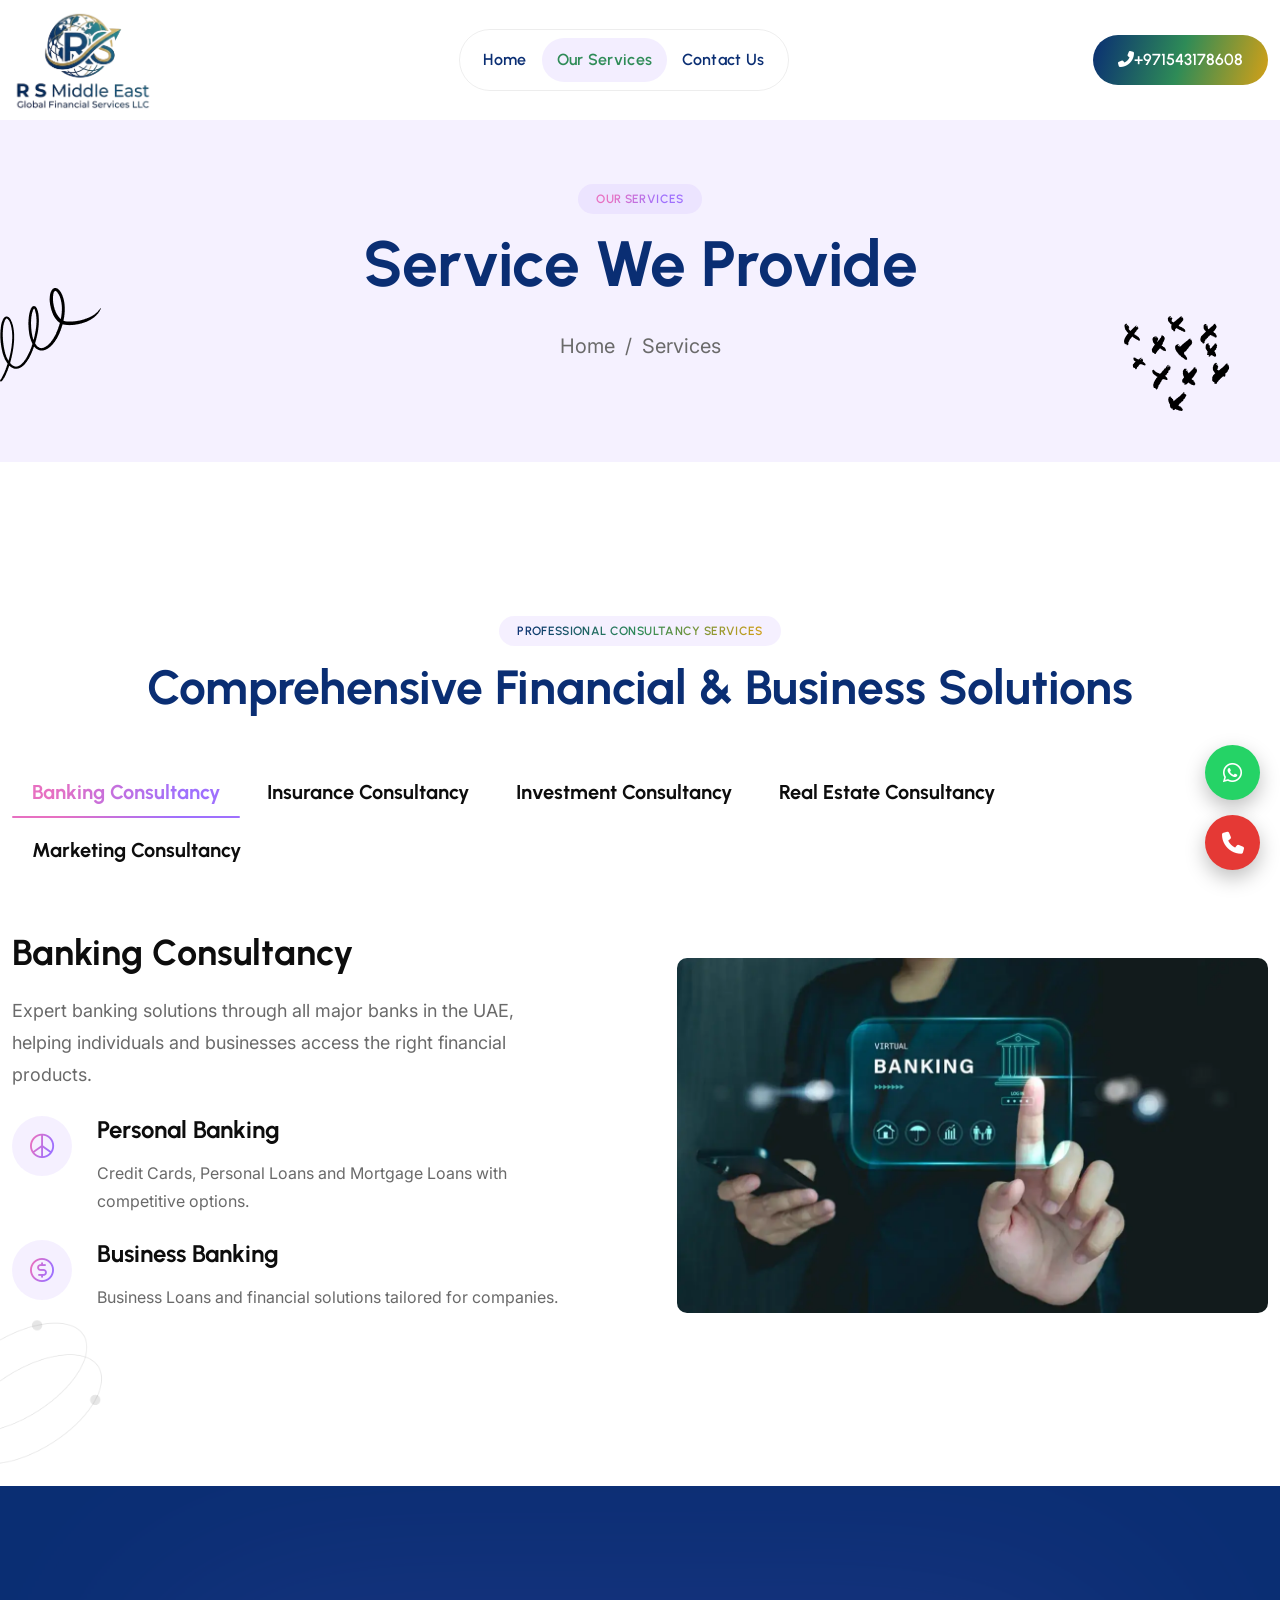
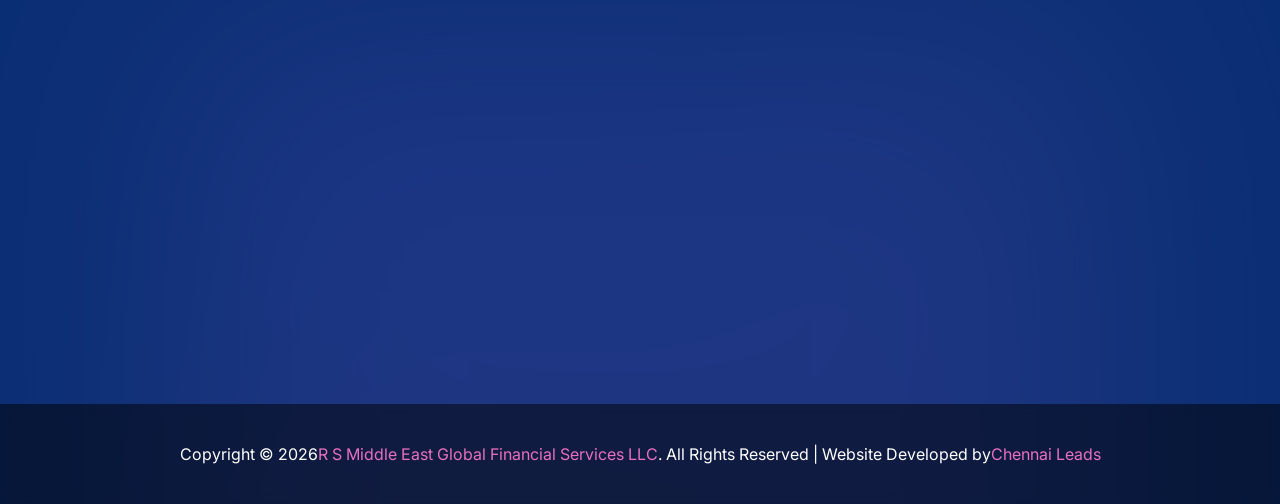
<file: services.html>
<!DOCTYPE html>
<html lang="en">

<!-- Mirrored from html.tonatheme.com/2024/financer/services.html by HTTrack Website Copier/3.x [XR&CO'2014], Sat, 06 Jun 2026 12:15:42 GMT -->
<head>
    <meta http-equiv="X-UA-Compatible" content="IE=edge">
    <meta name="viewport" content="width=device-width, initial-scale=1.0, maximum-scale=1.0, user-scalable=0">
    <title>RS Middle East Global Financial Services LLC</title>

    <link href="assets/css/bootstrap.css" rel="stylesheet">    
    <link href="assets/css/animate.css" rel="stylesheet">  
    <link href="assets/css/aos.css" rel="stylesheet">  
    <link href="assets/css/fontawesome-all.css" rel="stylesheet">  
    <link href="assets/css/icomoon.css" rel="stylesheet">  
    <link href="assets/css/owl.css" rel="stylesheet">
    <link href="assets/css/jquery-ui.css" rel="stylesheet">
    <link href="assets/css/nice-select.css" rel="stylesheet">
    <link href="assets/css/jquery.fancybox.min.css" rel="stylesheet">
    <link href="assets/css/aos.css" rel="stylesheet">
    <link href="assets/css/global.css" rel="stylesheet"> 
    <link href="assets/css/elements-css/header.css?v=2" rel="stylesheet">
    <link href="assets/css/elements-css/footer.css" rel="stylesheet">
    <link href="assets/css/style.css" rel="stylesheet">
    <link href="assets/css/responsive.css" rel="stylesheet">

     <link rel="shortcut icon" href="assets/images/favicon.ico" type="image/x-icon">
    <link rel="icon" href="assets/images/icons/favicon.png" type="image/x-icon">
    <!-- End Fav Icon -->

    <!-- Google Fonts -->
    <link href="https://fonts.googleapis.com/css2?family=Urbanist:wght@300;400;500;600;700;800;900&amp;display=swap" rel="stylesheet">
    <link href="https://fonts.googleapis.com/css2?family=Inter:wght@300;400;500;600;700;800;900&amp;display=swap" rel="stylesheet">
    <!-- End Google Fonts -->

</head>

<style>
    .floating-contact {
  position: fixed;
  right: 20px;
  bottom: 30px;
  z-index: 9999;

  display: flex;
  flex-direction: column;
  gap: 15px;
}

/* Buttons Base */
.contact-btn {
  width: 55px;
  height: 55px;
  border-radius: 50%;
  display: flex;
  align-items: center;
  justify-content: center;

  font-size: 22px;
  color: #fff;
  text-decoration: none;

  box-shadow: 0 8px 20px rgba(0,0,0,0.25);
  transition: all 0.3s ease;
  position: relative;
}

/* WhatsApp (Official Green) */
.whatsapp {
  background: #25D366;
}

/* Call (Professional Red) */
.call {
  background: #E53935;
}

/* Hover Effects */
.contact-btn:hover {
  transform: scale(1.15);
  box-shadow: 0 10px 25px rgba(0,0,0,0.35);
}

/* Glow Effect */
.whatsapp:hover {
  box-shadow: 0 0 15px rgba(37, 211, 102, 0.6);
}

.call:hover {
  box-shadow: 0 0 15px rgba(229, 57, 53, 0.6);
}

/* Floating Animation */
@keyframes floatY {
  0% { transform: translateY(0); }
  50% { transform: translateY(-6px); }
  100% { transform: translateY(0); }
}

.contact-btn {
  animation: floatY 3s ease-in-out infinite;
}

.call {
  animation-delay: 1.5s;
}
</style>
<!-- Page Wrapper -->
<body class="boxed_wrapper">

<div class="floating-contact">

  <!-- WhatsApp -->
  <a href="https://wa.me/971543178608" target="_blank" class="contact-btn whatsapp">
    <i class="fab fa-whatsapp"></i>
  </a>

  <!-- Call -->
  <a href="tel:+971543178608" class="contact-btn call">
    <i class="fas fa-phone"></i>
  </a>

</div>


<!-- Main Header -->
<header class="header inner_page">

    <!-- Main Header -->
    <div class="main_header">
        <div class="container"> 
            <div class="main_header_inner">
                <div class="main_header_logo">
                    <figure>
                        <a href="index.html"><img src="assets/images/logo2.jpeg" style="height: 100px;"
                             alt="Companny Logo"></a>
                    </figure>
                </div>
                <div class="main_header_menu menu_area">
                    <!--Mobile Navigation Toggler-->
                    <div class="mobile-nav-toggler">
                        <div class="menu-bar">
                            <i class="fas fa-bars"></i>
                        </div>
                    </div>
                    <nav class="main-menu">
                        <div class="collapse navbar-collapse show" id="navbarSupportedContent">
                           <ul class="navigation">
                                <li><a href="index.html">Home</a>
                                    
                                </li>
                                <li class=" active"><a href="services.html">Our Services</a></li>
                              
                                <li  ><a href="contact.html">Contact Us</a></li>
                            </ul>
                        </div>
                    </nav>
                </div>
                <div class="header_right_content">
                  <div class="link-btn">
    <a href="tel:+971543178608" class="btn_style_one">
        <i class="fas fa-phone-alt"></i>+971543178608
    </a>
</div>
                </div> 
            </div>
        </div>
    </div>
    <!-- End Main Header -->

    <!-- Sticky Header-->
    <div class="sticky_header">
        <div class="container">
            <div class="main_header_inner">
                <div class="main_header_logo">
                    <figure>
                        <a href="index.html"><img src="assets/images/logo2.jpeg" style="height: 100px;" alt="Companny Logo"></a>
                    </figure>
                </div>
                <div class="main_header_menu menu_area">
                    <nav class="main-menu">
                        <!--Keep This Empty / Menu will come through Javascript-->
                    </nav>
                </div>
                <div class="header_right_content">
<div class="link-btn">
    <a href="tel:+971543178608" class="btn_style_one">
        <i class="fas fa-phone-alt"></i> +971543178608
    </a>
</div>                </div> 
            </div>            
        </div> 
    </div>
    <!-- End Sticky Header-->

    <!-- Mobile Menu  -->
    <div class="mobile-menu">
        <div class="menu-backdrop"></div>
        <div class="close-btn">X</div>        
        <nav class="menu-box">
            <div class="nav-logo"><a href="index.html">
                <img src="assets/images/logo2.jpeg" alt="" title="" style="height: 100px;"></a></div>
            <div class="menu-outer"><!--Here Menu Will Come Automatically Via Javascript / Same Menu as in Header--></div>
            <div class="contact-info">
                <h4>Contact Info</h4>
                <ul>
                    <li>UAE<br>India</li>
                    <li><a href="tel:+971543178608">+971543178608</a></li>
                    <li><a href="mailto:Info@rsmeglobalfinserv.com">Info@rsmeglobalfinserv.com</a></li>
                </ul>
            </div>
            <ul class="social-links centred">
                <li><a href="index.html"><span class="fab fa-twitter"></span></a></li>
                <li><a href="index.html"><span class="fab fa-facebook-square"></span></a></li>
                <li><a href="index.html"><span class="fab fa-instagram"></span></a></li>
            </ul>
        </nav>
    </div>
    <!-- End Mobile Menu -->

</header>
<!-- End Main Header -->

<!-- Page Breadcrumb -->
<section class="page_breadcrumb">
    <div class="page_breadcrumb_shape_one float-bob-x">
        <img src="assets/images/icons/shape_icon_13.png" alt="">
    </div>
    <div class="page_breadcrumb_shape_two float-bob-y">
        <img src="assets/images/icons/shape_icon_1.png" alt="">
    </div>    
    <div class="container">
        <div class="breadcrumb_content centred">
            <div class="breadcrumb_sutitle"><h6>Our Services</h6></div>
            <h1 class="breadcrumb_title">Service We Provide</h1>
            <ul class="breadcrumb_menu">
                <li><a href="index.html">Home</a></li>
                <li>/</li>
                <li>Services</li>
            </ul>
        </div>
    </div>
</section>
<!-- Page Breadcrumb End -->

<!-- Service Style One -->
<section class="service_style_one pt_150 aos-init aos-animate" data-aos="fade-up" data-aos-easing="linear" data-aos-duration="500">
    <div class="ring_shape_icon float-bob-y"><img src="assets/images/icons/ring_shape.png" alt=""></div>
    <div class="container">
        <div class="section_title centred">
    <div class="tag_text"><h6>Professional Consultancy Services</h6></div>
    <h2>Comprehensive Financial & Business Solutions</h2>
</div>
       <div class="nav nav-tabs">
    <div class="nav-link active" data-bs-toggle="tab" href="#tab1">Banking Consultancy</div>
    <div class="nav-link" data-bs-toggle="tab" href="#tab2">Insurance Consultancy</div>
    <div class="nav-link" data-bs-toggle="tab" href="#tab3">Investment Consultancy</div>
    <div class="nav-link" data-bs-toggle="tab" href="#tab4">Real Estate Consultancy</div>
    <div class="nav-link" data-bs-toggle="tab" href="#tab5">Marketing Consultancy</div>
</div>  
        <div class="tab-content">
         <div class="tab-pane fade show active" id="tab1">
    <div class="row align-items-center">
        <div class="col-lg-6 content_column">
            <div class="content_box mr_70">
                <h3>Banking Consultancy</h3>
                <p>Expert banking solutions through all major banks in the UAE, helping individuals and businesses access the right financial products.</p>

                <div class="content_item_one">
                    <div class="icon_box"><i class="icon-17"></i></div>
                    <div class="icon_content">
                        <h4>Personal Banking</h4>
                        <p>Credit Cards, Personal Loans and Mortgage Loans with competitive options.</p>
                    </div>
                </div>

                <div class="content_item_one">
                    <div class="icon_box"><i class="icon-18"></i></div>
                    <div class="icon_content">
                        <h4>Business Banking</h4>
                        <p>Business Loans and financial solutions tailored for companies.</p>
                    </div>
                </div>
            </div>
        </div>

        <div class="col-lg-6 image_column">
            <figure class="image_box">
                <img src="assets/images/services1.webp" alt="Banking Consultancy">
            </figure>
        </div>
    </div>
</div>
          <div class="tab-pane fade" id="tab2">
    <div class="row align-items-center">
        <div class="col-lg-6 content_column">
            <div class="content_box mr_70">
                <h3>Insurance Consultancy</h3>
                <p>Comprehensive insurance advisory services through leading insurance providers.</p>

                <div class="content_item_one">
                    <div class="icon_box"><i class="icon-17"></i></div>
                    <div class="icon_content">
                        <h4>Personal Insurance</h4>
                        <p>Life Insurance, Medical Insurance, Motor Insurance and Travel Insurance.</p>
                    </div>
                </div>

                <div class="content_item_one">
                    <div class="icon_box"><i class="icon-18"></i></div>
                    <div class="icon_content">
                        <h4>Business Protection</h4>
                        <p>Home Insurance and Workmen Compensation solutions.</p>
                    </div>
                </div>
            </div>
        </div>

        <div class="col-lg-6 image_column">
            <figure class="image_box">
                <img src="assets/images/service2.jpg" alt="Insurance Consultancy">
            </figure>
        </div>
    </div>
</div>
           <div class="tab-pane fade" id="tab3">
    <div class="row align-items-center">
        <div class="col-lg-6 content_column">
            <div class="content_box mr_70">
                <h3>Investment Consultancy</h3>
                <p>Professional investment guidance across UAE and International Markets.</p>

                <div class="content_item_one">
                    <div class="icon_box"><i class="icon-17"></i></div>
                    <div class="icon_content">
                        <h4>Market Opportunities</h4>
                        <p>Explore investment opportunities in UAE and global markets.</p>
                    </div>
                </div>

                <div class="content_item_one">
                    <div class="icon_box"><i class="icon-18"></i></div>
                    <div class="icon_content">
                        <h4>Portfolio Planning</h4>
                        <p>Customized investment strategies designed for long-term growth.</p>
                    </div>
                </div>
            </div>
        </div>

        <div class="col-lg-6 image_column">
            <figure class="image_box">
                <img src="assets/images/service3.jpg" alt="Investment Consultancy">
            </figure>
        </div>
    </div>
</div>
          <div class="tab-pane fade" id="tab4">
    <div class="row align-items-center">
        <div class="col-lg-6 content_column">
            <div class="content_box mr_70">
                <h3>Real Estate Consultancy</h3>
                <p>Comprehensive property solutions for residential and commercial clients.</p>

                <div class="content_item_one">
                    <div class="icon_box"><i class="icon-17"></i></div>
                    <div class="icon_content">
                        <h4>Property Services</h4>
                        <p>Buying, Selling, Renting and Leasing properties across UAE.</p>
                    </div>
                </div>

                <div class="content_item_one">
                    <div class="icon_box"><i class="icon-18"></i></div>
                    <div class="icon_content">
                        <h4>Property Management</h4>
                        <p>Professional property management solutions for investors and owners.</p>
                    </div>
                </div>
            </div>
        </div>

        <div class="col-lg-6 image_column">
            <figure class="image_box">
                <img src="assets/images/service4.jpg" alt="Real Estate Consultancy">
            </figure>
        </div>
    </div>
</div>
          <div class="tab-pane fade" id="tab5">
    <div class="row align-items-center">
        <div class="col-lg-6 content_column">
            <div class="content_box mr_70">
                <h3>Advertising & Marketing Consultancy</h3>
                <p>Strategic marketing solutions to grow your business and increase brand visibility.</p>

                <div class="content_item_one">
                    <div class="icon_box"><i class="icon-17"></i></div>
                    <div class="icon_content">
                        <h4>Marketing Solutions</h4>
                        <p>Marketing Campaigns, Product Promotions and Sales Promotion activities.</p>
                    </div>
                </div>

                <div class="content_item_one">
                    <div class="icon_box"><i class="icon-18"></i></div>
                    <div class="icon_content">
                        <h4>Digital Growth</h4>
                        <p>Digital Marketing and Direct Marketing strategies for business growth.</p>
                    </div>
                </div>
            </div>
        </div>

        <div class="col-lg-6 image_column">
            <figure class="image_box">
                <img src="assets/images/service5.jpg" alt="Marketing Consultancy">
            </figure>
        </div>
    </div>
</div>
            
        </div>
    </div>
</section>
<!-- Service Style One End -->



<!-- Main Footer -->
<footer class="main_footer">
    <div class="footer_top">
        <div class="container">
            <div class="row">
                <div class="col-xl-4 col-lg-4 col-md-6 col-sm-12">
                    <div class="footer_widget about_widget aos-init aos-animate" data-aos="fade-right" data-aos-easing="linear" data-aos-duration="500">
                        <!-- <figure class="footer_logo">
                            <a href="index.html"><img src="assets/images/logo2.jpeg" alt=""></a>
                        </figure> -->
                                                <h4 class="footer_widget_title">About Us</h4>

                        <p>At R S Middle East Global Financial Services LLC, we provide tailored financia
                            l and business consultancy services designed to meet the diverse needs of
                             our clients. </p>
                        <ul class="social-links">
                            <li><a href="#"><i class="icon-43"></i></a></li>
                            <li><a href="#"><i class="icon-42"></i></a></li>
                           
                        </ul>
                    </div>
                </div>
                <div class="col-xl-2 col-lg-4 col-md-6 col-sm-12">
                    <div class="footer_widget page_widget aos-init aos-animate" data-aos="fade-up" data-aos-easing="linear" data-aos-duration="550">
                        <h4 class="footer_widget_title">Quick Links</h4>
                        <ul class="page_list">
                            <li><a href="index.html">Home</a></li>
                            <li><a href="services.html">Our Services</a></li>
                            <li><a href="contact.html">Contact Us</a></li>
                           
                        </ul>
                    </div>
                </div>
                <div class="col-xl-2 col-lg-4 col-md-6 col-sm-12">
                    <div class="footer_widget primary_page_widget aos-init aos-animate" data-aos="fade-down" data-aos-easing="linear" data-aos-duration="600">
                        <h4 class="footer_widget_title">Our Services</h4>
                        <ul class="primary_page_list">
                            <li><a href="services.html">Banking Consultancy</a></li>
                            <li><a href="services.html">Insurance Consultancy</a></li>
                            <li><a href="services.html">Investment Consultancy</a></li>
                            <li><a href="services.html">Real Estate Consultancy</a></li>
                            <li><a href="services.html">Advertising & Marketing Consultancy</a></li>
                        </ul>
                    </div>
                </div>
                <div class="col-xl-4 col-lg-4 col-md-6 col-sm-12">
                    <div class="footer_widget newsletter_widget aos-init aos-animate" data-aos="fade-up" data-aos-easing="linear" data-aos-duration="650">
                        <h4 class="footer_widget_title">Contact Info</h4>
                        <ul class="primary_page_list">
                          <div class="footer-contact">

<div class="footer-contact mt-4">
    <p><i class="icon-4"></i> UAE, India</p>
    <p><i class="fas fa-phone-alt"></i> <a href="tel:+971543178608" style="color: white;">+971543178608</a></p>
    <p><i class="fas fa-envelope"></i> <a href="mailto:Info@rsmeglobalfinserv.com" style="color: white;">Info@rsmeglobalfinserv.com</a></p>
</div>
    
</div>
                           
                        </ul>
                      
                    </div>
                </div>
            </div>
        </div>
    </div>
    <div class="footer_bottom">
        <div class="container">
           <div class="copyright">
    Copyright &copy; <script>document.write(new Date().getFullYear())</script> 
    <a href="index.html"> R S Middle East Global Financial Services LLC</a>. 
    All Rights Reserved | Website Developed by 
    <a href="https://chennaileads.com/" target="_blank">Chennai Leads</a>
</div>
        </div>
    </div>
    <div class="footer_shape"></div>
</footer>
<!-- End Main Footer -->




<!-- Include Js -->
<script src="assets/js/bootstrap.js"></script>
<script src="assets/js/jquery.js"></script>
<script src="assets/js/appear.js"></script>
<script src="assets/js/jquery.nice-select.min.js"></script>
<script src="assets/js/wow.js"></script>
<script src="assets/js/owl.js"></script>
<script src="assets/js/validation.js"></script>
<script src="assets/js/jquery-ui.js"></script>
<script src="assets/js/jquery.fancybox.js"></script>
<script src="assets/js/product-filter.js"></script>
<script src="assets/js/bxslider.js"></script>
<script src="assets/js/jquery.bootstrap-touchspin.js"></script>
<script src="assets/js/aos.js"></script>
<script src="assets/js/main.js"></script>
<!-- End Include Js -->
  <script>
  const toggleBtn = document.getElementById("callToggle");
  const enquiryBox = document.getElementById("enquiryBox");

  toggleBtn.addEventListener("click", () => {
    enquiryBox.style.display =
      enquiryBox.style.display === "block" ? "none" : "block";
  });

  document.addEventListener("click", (e) => {
    if (!e.target.closest(".floating-contact")) {
      enquiryBox.style.display = "none";
    }
  });
  toggleBtn.addEventListener("click", () => {
  enquiryBox.classList.toggle("show");
});
</script>
</body>
<!-- End Page Wrapper -->

<!-- Mirrored from html.tonatheme.com/2024/financer/services.html by HTTrack Website Copier/3.x [XR&CO'2014], Sat, 06 Jun 2026 12:15:43 GMT -->
</html>
</file>
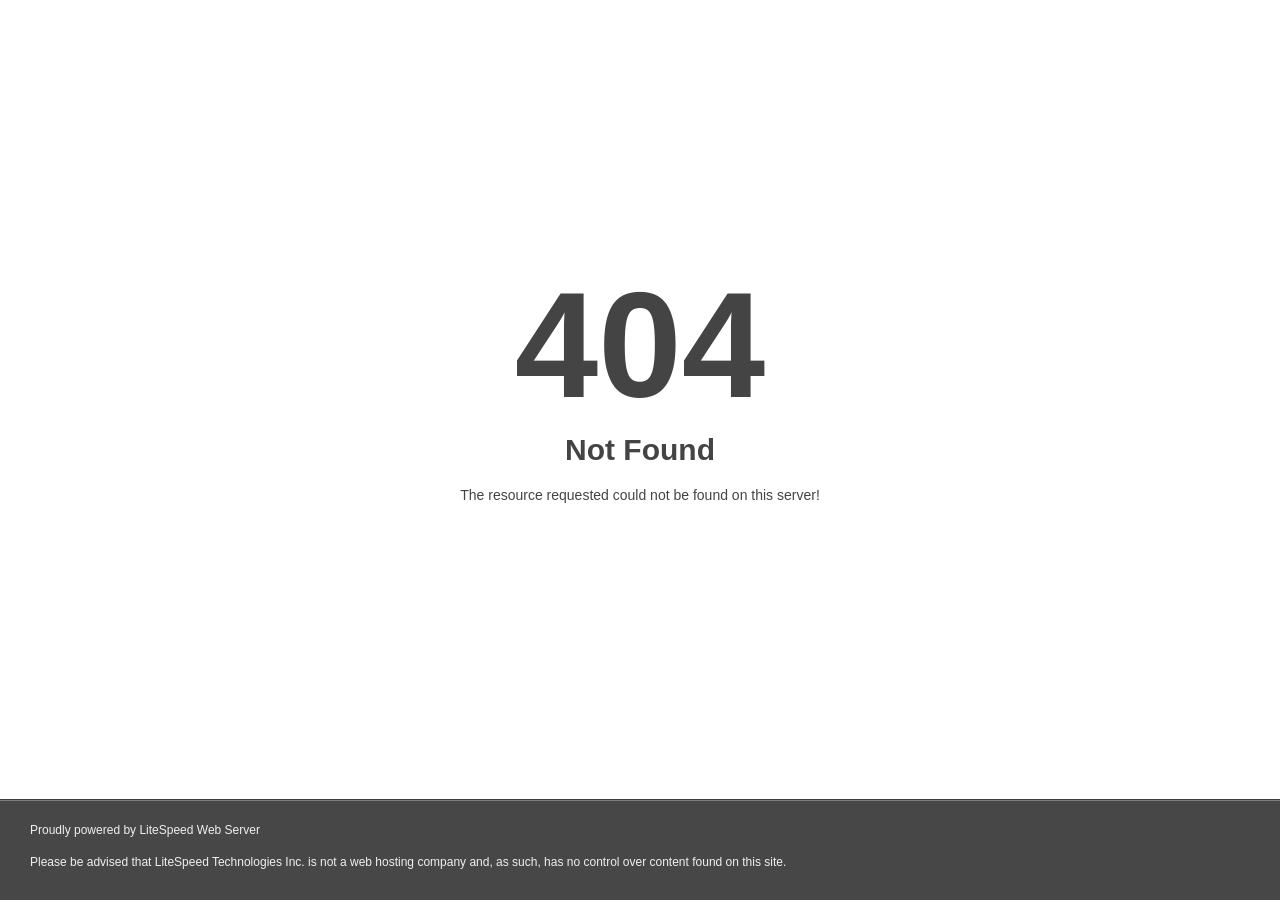
<file: assets/css/owl.video.play.html>
<!DOCTYPE html>
<html style="height:100%">
<head>
<meta name="viewport" content="width=device-width, initial-scale=1, shrink-to-fit=no" />
<title> 404 Not Found
</title><style>@media (prefers-color-scheme:dark){body{background-color:#000!important}}</style></head>
<body style="color: #444; margin:0;font: normal 14px/20px Arial, Helvetica, sans-serif; height:100%; background-color: #fff;">
<div style="height:auto; min-height:100%; ">     <div style="text-align: center; width:800px; margin-left: -400px; position:absolute; top: 30%; left:50%;">
        <h1 style="margin:0; font-size:150px; line-height:150px; font-weight:bold;">404</h1>
<h2 style="margin-top:20px;font-size: 30px;">Not Found
</h2>
<p>The resource requested could not be found on this server!</p>
</div></div><div style="color:#f0f0f0; font-size:12px;margin:auto;padding:0px 30px 0px 30px;position:relative;clear:both;height:100px;margin-top:-101px;background-color:#474747;border-top: 1px solid rgba(0,0,0,0.15);box-shadow: 0 1px 0 rgba(255, 255, 255, 0.3) inset;">
<br>Proudly powered by LiteSpeed Web Server<p>Please be advised that LiteSpeed Technologies Inc. is not a web hosting company and, as such, has no control over content found on this site.</p></div></body></html>
</file>
<file: assets/css/icomoon.css>
@font-face {
  font-family: 'icomoon';
  src:  url('../fonts/icomoon216a.eot?5ymbnc');
  src:  url('../fonts/icomoon216a.eot?5ymbnc#iefix') format('embedded-opentype'),
    url('../fonts/icomoon216a.ttf?5ymbnc') format('truetype'),
    url('../fonts/icomoon216a.woff?5ymbnc') format('woff'),
    url('../fonts/icomoon216a.svg?5ymbnc#icomoon') format('svg');
  font-weight: normal;
  font-style: normal;
  font-display: block;
}

[class^="icon-"], [class*=" icon-"] {
  /* use !important to prevent issues with browser extensions that change fonts */
  font-family: 'icomoon' !important;
  speak: never;
  font-style: normal;
  font-weight: normal;
  font-variant: normal;
  text-transform: none;
  line-height: 1;

  /* Better Font Rendering =========== */
  -webkit-font-smoothing: antialiased;
  -moz-osx-font-smoothing: grayscale;
}

.icon-1:before {
  content: "\e900";
}
.icon-2:before {
  content: "\e901";
}
.icon-3:before {
  content: "\e902";
}
.icon-4:before {
  content: "\e903";
}
.icon-5:before {
  content: "\e904";
}
.icon-6:before {
  content: "\e905";
}
.icon-7:before {
  content: "\e906";
}
.icon-8:before {
  content: "\e907";
}
.icon-9:before {
  content: "\e908";
}
.icon-10:before {
  content: "\e909";
}
.icon-11:before {
  content: "\e90a";
}
.icon-12:before {
  content: "\e90b";
}
.icon-13:before {
  content: "\e90c";
}
.icon-14:before {
  content: "\e90d";
}
.icon-15:before {
  content: "\e90e";
}
.icon-16:before {
  content: "\e90f";
}
.icon-17:before {
  content: "\e910";
}
.icon-18:before {
  content: "\e911";
}
.icon-19:before {
  content: "\e912";
}
.icon-20:before {
  content: "\e913";
}
.icon-21:before {
  content: "\e914";
}
.icon-22:before {
  content: "\e915";
}
.icon-23:before {
  content: "\e916";
}
.icon-24:before {
  content: "\e917";
}
.icon-25:before {
  content: "\e918";
}
.icon-26:before {
  content: "\e919";
}
.icon-27:before {
  content: "\e91a";
}
.icon-28:before {
  content: "\e91b";
}
.icon-29:before {
  content: "\e91c";
}
.icon-30:before {
  content: "\e91d";
}
.icon-31:before {
  content: "\e91e";
}
.icon-32:before {
  content: "\e91f";
}
.icon-33:before {
  content: "\e920";
}
.icon-34:before {
  content: "\e921";
}
.icon-35:before {
  content: "\e922";
}
.icon-36:before {
  content: "\e923";
}
.icon-37:before {
  content: "\e924";
}
.icon-38:before {
  content: "\e925";
}
.icon-39:before {
  content: "\e926";
}
.icon-40:before {
  content: "\e927";
}
.icon-41:before {
  content: "\e928";
}
.icon-42:before {
  content: "\e929";
}
.icon-43:before {
  content: "\e92a";
}
.icon-44:before {
  content: "\e92b";
}
.icon-45:before {
  content: "\e92c";
}
.icon-46:before {
  content: "\e92d";
}
.icon-47:before {
  content: "\e92e";
}
.icon-48:before {
  content: "\e92f";
}
.icon-49:before {
  content: "\e930";
}
.icon-50:before {
  content: "\e931";
}
</file>
<file: assets/css/nice-select.css>
.nice-select {
  -webkit-tap-highlight-color: transparent;
  background-color: #fff;
  border-radius: 5px;
  border: solid 1px #e8e8e8;
  box-sizing: border-box;
  clear: both;
  cursor: pointer;
  display: block;
  float: left;
  font-family: inherit;
  font-size: 14px;
  font-weight: normal;
  height: 42px;
  line-height: 40px;
  outline: none;
  padding-left: 18px;
  padding-right: 30px;
  position: relative;
  text-align: left !important;
  -webkit-transition: all 0.2s ease-in-out;
  transition: all 0.2s ease-in-out;
  -webkit-user-select: none;
     -moz-user-select: none;
      -ms-user-select: none;
          user-select: none;
  white-space: nowrap;
  width: auto; }
  .nice-select:hover {
    border-color: #dbdbdb; }
  .nice-select:active, .nice-select.open, .nice-select:focus {
    border-color: #999; }
  .nice-select.open .list {
    opacity: 1;
    pointer-events: auto;
    -webkit-transform: scale(1) translateY(0);
        -ms-transform: scale(1) translateY(0);
            transform: scale(1) translateY(0); }
  .nice-select.disabled {
    border-color: #ededed;
    color: #999;
    pointer-events: none; }
    .nice-select.disabled:after {
      border-color: #cccccc; }
  .nice-select.wide {
    width: 100%; }
    .nice-select.wide .list {
      left: 0 !important;
      right: 0 !important; }
  .nice-select.right {
    float: right; }
    .nice-select.right .list {
      left: auto;
      right: 0; }
  .nice-select.small {
    font-size: 12px;
    height: 36px;
    line-height: 34px; }
    .nice-select.small:after {
      height: 4px;
      width: 4px; }
    .nice-select.small .option {
      line-height: 34px;
      min-height: 34px; }
  .nice-select .list {
    background-color: #fff;
    border-radius: 5px;
    box-shadow: 0 0 0 1px rgba(68, 68, 68, 0.11);
    box-sizing: border-box;
    margin-top: 4px;
    opacity: 0;
    overflow: hidden;
    padding: 0;
    pointer-events: none;
    position: absolute;
    top: 100%;
    left: 0;
    -webkit-transform-origin: 50% 0;
        -ms-transform-origin: 50% 0;
            transform-origin: 50% 0;
    -webkit-transform: scale(0.75) translateY(-21px);
        -ms-transform: scale(0.75) translateY(-21px);
            transform: scale(0.75) translateY(-21px);
    -webkit-transition: all 0.2s cubic-bezier(0.5, 0, 0, 1.25), opacity 0.15s ease-out;
    transition: all 0.2s cubic-bezier(0.5, 0, 0, 1.25), opacity 0.15s ease-out;
    z-index: 9; }
    .nice-select .list:hover .option:not(:hover) {
      background-color: transparent !important; }
  .nice-select .option {
    cursor: pointer;
    font-weight: 400;
    line-height: 40px;
    list-style: none;
    min-height: 40px;
    outline: none;
    padding-left: 18px;
    padding-right: 29px;
    text-align: left;
    -webkit-transition: all 0.2s;
    transition: all 0.2s; }
    .nice-select .option:hover, .nice-select .option.focus, .nice-select .option.selected.focus {
      background-color: #f6f6f6; }
    .nice-select .option.selected {
      font-weight: bold; }
    .nice-select .option.disabled {
      background-color: transparent;
      color: #999;
      cursor: default; }

.no-csspointerevents .nice-select .list {
  display: none; }

.no-csspointerevents .nice-select.open .list {
  display: block; }
</file>
<file: assets/css/global.css>
:root{
    --primary-color: #0A2E73;      /* Deep Blue */
    --secondary-color: #D4A017;    /* Gold */
    --theme-color: #2E8B57;  
    --primary-font: 'Urbanist', sans-serif;
    --secondary-font: 'Inter', sans-serif;
}
* {
    margin:0px;
    padding:0px;
    border:none;
    outline:none;
}
body {
    font-size:20px;    
    line-height:32px;
    font-weight:400;
    color: #6A6A6A;
    background-size:cover;
    font-style: normal;
    font-family: var(--secondary-font);
    background-repeat:no-repeat;
    background-position:center top;
    -webkit-font-smoothing: antialiased;
}
.boxed_wrapper {
    position: relative;
    overflow-x: hidden;
    margin: 0 auto;
    width: 100%;
    background-color: #ffffff;
    min-width: 300px;
}
.container-fulid{
    max-width: 1920px;
    width: 100%;
    margin: 0 auto;
}
.container{
    max-width: 1320px;
    width: 100%;
}
a{
    text-decoration:none;
    transition:all 500ms ease;
    -moz-transition:all 500ms ease;
    -webkit-transition:all 500ms ease;
    -ms-transition:all 500ms ease;
    -o-transition:all 500ms ease;
}  
a:hover{
    text-decoration:none;
    outline:none;
}  
input,button,select,textarea{
    font-weight: 400;
    font-size: 14px;
    background: transparent;
}  
::-webkit-input-placeholder {
    color: inherit;
}  
::-moz-input-placeholder {
    color: inherit;
}  
::-ms-input-placeholder {
    color: inherit;
}
ul,li{
    list-style:none;
    padding:0px;
    margin:0px; 
}
button:focus,
input:focus,
textarea:focus{
    outline: none;
    box-shadow: none;
}  
p{  
    font-style: normal;
    font-weight: 400;
    font-size: 16px;
    line-height: 24px;
    margin: 0;
    color: var(--primary-color);
    font-family: var(--secondary-font);
}  
h1,h2,h3,h4,h5,h6{
    margin: 0;
    color: var(--primary-color);
    font-family: var(--primary-font);
}
h1{
    font-size: 64px;
    line-height: 74px;
    font-weight: 700;
}
h2{
    font-size: 48px;
    line-height: 56px;
    font-weight: 700;
}
h3{
    font-size: 32px;
    line-height: 42px;
    font-weight: 700;
}
h4{
    font-size: 24px;
    line-height: 30px;
    font-weight: 700;
}
h5{
    font-size: 20px;
    line-height: 30px;
}
h6{
    font-size: 16px;
    line-height: 28px;
}
.centred{
    text-align: center;
}
figure{
    margin: 0px;
}
img {
    display: inline-block;
    max-width: 100%;
    height: auto;
    transition-delay: .1s;
    transition-timing-function: ease-in-out;
    transition-duration: .7s;
    transition-property: all;
}
/** Defult Form **/
.form-group{
    position: relative;
    display: block;
    margin-bottom: 30px;
}
.form-group input,
.form-group textarea{
    position: relative;
    display: block;
    width: 100%;
    height: 60px;
    font-size: 16px;
    font-style: normal;
    font-weight: 400;
    line-height: 26px;
    border-radius: 5px;
    padding: 10px 30px;
    font-family: var(--secondary-font);
    transition:all 500ms ease;
    -moz-transition:all 500ms ease;
    -webkit-transition:all 500ms ease;
    -ms-transition:all 500ms ease;
    -o-transition:all 500ms ease;
}  
.form-group textarea{
    height: 170px;
    resize: none;
}  
.form-group input:focus,
.form-group textarea:focus{
    border-color: var(--secondary-color);
}
/** End Defult Form **/

/** Button Style One **/
.btn_style_one{
    position: relative;
    font-size: 16px;
    font-style: normal;
    font-weight: 600;
    line-height: 30px;
    z-index: 1;
    display: inline-block;
    border-radius: 60px;
    color: var(--bs-white);
    overflow: hidden;
    padding: 10px 25px 10px 25px;
    font-family: var(--primary-font);
    background: linear-gradient(
    106deg,
    #0A2E73 0%,
    #2E8B57 50%,
    #D4A017 100%
);
    transition: all 900ms ease;
    -moz-transition: all 900ms ease;
    -webkit-transition: all 900ms ease;
    -ms-transition: all 900ms ease;
    -o-transition: all 900ms ease;
}
.btn_style_one::before{
    position: absolute;
    top: 0;
    left: 0;
    width: 0%;
    height: 100%;
    content: '';
    z-index: -1;
background: linear-gradient(
    135deg,
    #003366 0%,
    #0A2E73 45%,
    #C9A227 100%
);    transition: all 900ms ease;
    -moz-transition: all 900ms ease;
    -webkit-transition: all 900ms ease;
    -ms-transition: all 900ms ease;
    -o-transition: all 900ms ease;
}
.btn_style_one:hover:before{
    width: 100%;
}

/** End Button Style One **/

.btn_style_two{
    position: relative;
    display: flex;
    padding: 10px 25px 10px 25px;
    justify-content: center;
    align-items: center;
    gap: 10px;
    font-family: var(--primary-font);
    font-size: 16px;
    font-style: normal;
    font-weight: 600;
    line-height: 30px;
    border-radius: 60px;
    z-index: 1;
    overflow: hidden;
    background: transparent;
    border: 1px solid #E871C2;
    transition: all 900ms ease;
    -moz-transition: all 900ms ease;
    -webkit-transition: all 900ms ease;
    -ms-transition: all 900ms ease;
    -o-transition: all 900ms ease;
}
.btn_style_two span{
    border-radius: 60px;
    background: linear-gradient(
    106deg,
    #0A2E73 0%,
    #2E8B57 50%,
    #D4A017 100%
);    
    background-clip: text;
    -webkit-background-clip: text;
    -webkit-text-fill-color: transparent;
}
.btn_style_two:before{
    position: absolute;
    top: 0;
    left: 0;
    width: 100%;
    height: 0%;
    content: '';
    z-index: -1;
    background: linear-gradient(
    106deg,
    #0A2E73 0%,
    #2E8B57 50%,
    #D4A017 100%
);
    transition: all 900ms ease;
    -moz-transition: all 900ms ease;
    -webkit-transition: all 900ms ease;
    -ms-transition: all 900ms ease;
    -o-transition: all 900ms ease;
}
.btn_style_two:hover:before{
    height: 100%;
}
.btn_style_two:hover span{
    background: #ffffff;
    background-clip: text;
    -webkit-background-clip: text;
    -webkit-text-fill-color: transparent;
}

.tabs-box .tab{
    position:relative;
    display:none;
    transition: all 900ms ease;
    -moz-transition: all 900ms ease;
    -webkit-transition: all 900ms ease;
    -ms-transition: all 900ms ease;
    -o-transition: all 900ms ease;
}  
.tabs-box .tab.active-tab{
    display:block;  
}  
.tabs-box .tab{
    transform:scale(0.9,0.9) translateY(0px);
}  
.tabs-box .tab.active-tab{
    transform:scale(1) translateY(0px);
}

.float-bob-y {
    animation-name: float-bob-y;
    animation-duration: 2s;
    animation-iteration-count: infinite;
    animation-timing-function: linear;
    -webkit-animation-name: float-bob-y;
    -webkit-animation-duration: 2s;
    -webkit-animation-iteration-count: infinite;
    -webkit-animation-timing-function: linear;
    -moz-animation-name: float-bob-y;
    -moz-animation-duration: 2s;
    -moz-animation-iteration-count: infinite;
    -moz-animation-timing-function: linear;
    -ms-animation-name: float-bob-y;
    -ms-animation-duration: 2s;
    -ms-animation-iteration-count: infinite;
    -ms-animation-timing-function: linear;
    -o-animation-name: float-bob-y;
    -o-animation-duration: 2s;
    -o-animation-iteration-count: infinite;
    -o-animation-timing-function: linear;
  }
  
  .float-bob-x{
    animation-name: float-bob-x;
    animation-duration: 15s;
    animation-iteration-count: infinite;
    animation-timing-function: linear;
    -webkit-animation-name: float-bob-x;
    -webkit-animation-duration: 15s;
    -webkit-animation-iteration-count: infinite;
    -webkit-animation-timing-function: linear;
    -moz-animation-name: float-bob-x;
    -moz-animation-duration: 15s;
    -moz-animation-iteration-count: infinite;
    -moz-animation-timing-function: linear;
    -ms-animation-name: float-bob-x;
    -ms-animation-duration: 15s;
    -ms-animation-iteration-count: infinite;
    -ms-animation-timing-function: linear;
    -o-animation-name: float-bob-x;
    -o-animation-duration: 15s;
    -o-animation-iteration-count: infinite;
    -o-animation-timing-function: linear;
  }

  @-webkit-keyframes ripple {
    70% {
      -webkit-box-shadow: 0 0 0 30px rgba(255, 255, 255, 0);
              box-shadow: 0 0 0 30px rgba(255, 255, 255, 0);
    }
    100% {
      -webkit-box-shadow: 0 0 0 0 rgba(255, 255, 255, 0);
              box-shadow: 0 0 0 0 rgba(255, 255, 255, 0);
    }
  }
  @keyframes ripple {
    70% {
      -webkit-box-shadow: 0 0 0 30px rgba(255, 255, 255, 0);
              box-shadow: 0 0 0 30px rgba(255, 255, 255, 0);
    }
    100% {
      -webkit-box-shadow: 0 0 0 0 rgba(255, 255, 255, 0);
              box-shadow: 0 0 0 0 rgba(255, 255, 255, 0);
    }
  }
  

/* Preloader */
.handle-preloader {
    align-items: center;
    -webkit-align-items: center;
    display: flex;
    display: -ms-flexbox;
    height: 100%;
    justify-content: center;
    -webkit-justify-content: center;
    position: fixed;
    left: 0;
    top: 0;
    width: 100%;
background: linear-gradient(
    106deg,
    #0A2E73 0%,
    #2E8B57 50%,
    #D4A017 100%
);
    z-index: 9999999;
}  
.preloader-close{
    position: fixed;
    z-index: 99999999;
    font-size: 18px;
    background: #fff;
    width: 30px;
    height: 30px;
    line-height: 26px;
    text-align: center;
    cursor: pointer;
    right: 15px;
    top: 15px;
    border-radius: 50%;
}  
.handle-preloader .animation-preloader {
    position: absolute;
    z-index: 100;
}  
.handle-preloader .animation-preloader .spinner{
    animation: spinner 1s infinite linear;
    border-radius: 50%;
    height: 150px;
    margin: 0 auto 45px auto;
    width: 150px;
}  
.handle-preloader .animation-preloader .txt-loading {
    text-align: center;
    user-select: none;
}  
.handle-preloader .animation-preloader .txt-loading .letters-loading:before{
    animation: letters-loading 4s infinite;
    content: attr(data-text-preloader);
    left: 0;
    opacity: 0;
    top:0;
    position: absolute;
}  
.handle-preloader .animation-preloader .txt-loading .letters-loading{
    font-family: 'Lexend', sans-serif;
    font-weight: 500;
    letter-spacing: 15px;
    display: inline-block;
    position: relative;
    font-size: 70px;
    line-height: 70px;
    text-transform: uppercase;
    color: transparent;
    -webkit-text-stroke-width: 1px;
    -webkit-text-stroke-color: rgba(255, 255, 255, 0.30);
}  
.handle-preloader .animation-preloader .txt-loading .letters-loading:nth-child(2):before {animation-delay: 0.2s;}
.handle-preloader .animation-preloader .txt-loading .letters-loading:nth-child(3):before {animation-delay: 0.4s;}
.handle-preloader .animation-preloader .txt-loading .letters-loading:nth-child(4):before {animation-delay: 0.6s;}
.handle-preloader .animation-preloader .txt-loading .letters-loading:nth-child(5):before {animation-delay: 0.8s;}
.handle-preloader .animation-preloader .txt-loading .letters-loading:nth-child(6):before { animation-delay: 1s;}
.handle-preloader .animation-preloader .txt-loading .letters-loading:nth-child(7):before { animation-delay: 1.2s;}
.handle-preloader .animation-preloader .txt-loading .letters-loading:nth-child(8):before { animation-delay: 1.4s;}
.handle-preloader .loader-section {
    background-color: #ffffff;
    height: 100%;
    position: fixed;
    top: 0;
    width: calc(50% + 1px);
}  
.preloader .loaded .animation-preloader {
    opacity: 0;
    transition: 0.3s ease-out;
}  
.handle-preloader .animation-preloader .txt-loading .letters-loading{
    
}  
.handle-preloader .animation-preloader .txt-loading .letters-loading:before{
    color: #ffffff;
}  
.handle-preloader .animation-preloader .spinner{
    border: 3px solid #ffffff;
    border-top-color: rgba(255, 255, 255, 0.5); 
}  
/* AnimaciÃƒÂ³n del preloader */
@keyframes spinner {
    to {
        transform: rotateZ(360deg);
    }
}
@keyframes letters-loading {
    0%,
    75%,
    100% {
        opacity: 0;
        transform: rotateY(-90deg);
    }  
    25%,
    50% {
        opacity: 1;
        transform: rotateY(0deg);
    }
}
@media screen and (max-width: 767px) {
    .handle-preloader .animation-preloader .spinner {
        height: 8em;
        width: 8em;
    }
}
@media screen and (max-width: 500px) {
    .handle-preloader .animation-preloader .spinner {
        height: 7em;
        width: 7em;
    }
    .handle-preloader .animation-preloader .txt-loading .letters-loading {
        font-size: 30px; 
        letter-spacing: 10px;
    }
}

.social-links{
    display: flex;
    align-items: center;
    gap: 8px;
}
.social-links li a{
    display: inline-block;
    font-size: 15px;
    width: 44px;
    height: 44px;
    line-height: 44px;
    text-align: center;
    border-radius: 30px;
    border: 1px solid rgba(255, 255, 255, 0.35);
    transition: all 900ms ease;
    -moz-transition: all 900ms ease;
    -webkit-transition: all 900ms ease;
    -ms-transition: all 900ms ease;
    -o-transition: all 900ms ease;
}
.social-links li a:hover{
    border-color: #E770C1;
}
.social-links li a i{
    font-size: 24px;
    line-height: 43px;
    color: rgba(255, 255, 255, 0.5);
    transition: all 900ms ease;
    -moz-transition: all 900ms ease;
    -webkit-transition: all 900ms ease;
    -ms-transition: all 900ms ease;
    -o-transition: all 900ms ease;   
}
.social-links li a:hover i{
    -webkit-background-clip: text !important;
    -webkit-text-fill-color: transparent;
    background: -webkit-linear-gradient(-45deg, #E770C1, #7a2d9e 100%);
}
.mb_30{
    margin-bottom: 30px;
}
.mb_40{
    margin-bottom: 40px;
}
.mb_50{
    margin-bottom: 50px;
}
.mb_60{
    margin-bottom: 60px;
}
.pt_150{
    padding-top: 150px;
}
.pb_150{
    padding-bottom: 150px;
}
.pb_100{
    padding-bottom: 100px;
}
.pb_120{
    padding-bottom: 120px;
}
.tag_text {
    text-align: center;
    border-radius: 50px;
    display: inline-block;
    padding: 5px 18px;
    margin-bottom: 12px;
    background: rgb(159 112 253 / 10%);
}
.tag_text h6{
    font-size: 12px;
    font-style: normal;
    font-weight: 600;
    line-height: 20px;
    letter-spacing: 0.35px;
    font-family: var(--primary-font);
    text-transform: uppercase;
background: linear-gradient(
    106deg,
    #0A2E73 0%,
    #2E8B57 50%,
    #D4A017 100%
);
    background-clip: text;
    -webkit-background-clip: text;
    -webkit-text-fill-color: transparent;
}
.section_title{
    margin-bottom: 50px;
}
.section_title h2{
    color: var(--primary-color);
    font-family: var(--primary-font);
    font-size: 48px;
    font-style: normal;
    font-weight: 700;
    line-height: 58px;
    text-transform: capitalize;
}
.section_title.light h2{
    color: var(--bs-white);
}
.owl-dots-none .owl-dots,
.owl-nav-none .owl-nav{
  display: none !important;
}

.owl-theme.owl-dots-one .owl-dots{
    display: flex;
    gap: 5px;
    align-items: center;
    justify-content: center;
}
.owl-theme.owl-dots-one .owl-dot{
    position: relative;
}
.owl-theme.owl-dots-one .owl-dot span{
    width: 14px;
    height: 14px;
    display: block;
    margin: 0px;
    border-radius: 50%;
    border: 1.5px solid #0D0D0D;
    background: #FFF;
    transition: opacity 200ms ease 0s;
}
.owl-theme.owl-dots-one .owl-dot.active span{
    width: 22px;
    height: 22px;
    text-align: center;
    border-radius: 50%;
    border-color: #9F70FD;
    background: #ffffff;
}
.owl-theme.owl-dots-one .owl-dot:before{
    position: absolute;
    top: 0px;
    left: 0px;
    width: 14px;
    height: 14px;
    content: '';
    text-align: center;
    border-radius: 50%;
    background-color: #9F70FD;
    visibility: hidden;
}
.owl-theme.owl-dots-one .owl-dot.active:before{
    position: absolute;
    top: 4px;
    left: 4px;
    visibility: visible;
}
.owl-theme.nav-style-one .owl-nav{
    display: flex;
    align-items: center;
    gap: 10px;
}
.owl-theme.nav-style-one .owl-nav button{
    width: 60px;
    height: 60px;
    font-size: 16px;
    line-height: 60px;
    border-radius: 60px;
    text-align: center;
    color: #0D0D0D;
    border: 1px solid #0D0D0D;
    background: #FFF;
    transition:all 500ms ease;
    -moz-transition:all 500ms ease;
    -webkit-transition:all 500ms ease;
    -ms-transition:all 500ms ease;
    -o-transition:all 500ms ease;
}
.owl-theme.nav-style-one .owl-nav button:hover{
    color: #9F70FD;
    border: 1px solid #9F70FD;
}
.owl-theme.nav-style-one .owl-nav button.owl-prev{
    transform: rotate(180deg);
}
.accordion_box .block .acc-content{
    display:none;
}  
.accordion_box .block .acc-content.current{
    display:block;  
}

.pagination{
	position:relative;
	display:block;
}
.pagination li{
	position: relative;
    display: inline-block;
    margin: 0px;
}
.pagination li a, 
.pagination li span{
	position: relative;
    display: inline-block;
    font-size: 18px;
    height: 46px;
    width: 46px;
    line-height: 50px;
    background: #fff;
    font-weight: 600;
    border-radius: 50%;
    text-align: center;
    color: #1d165c;
    box-shadow: 0 0px 30px 5px rgb(228 228 238 / 0%);
    transition: all 500ms ease;
}
.pagination li a:focus, 
.pagination li a:hover, 
.pagination li span:focus, 
.pagination li span:hover, 
.pagination li span.current{
	color: #ffffff;
    background: linear-gradient(
    106deg,
    #0A2E73 0%,
    #2E8B57 50%,
    #D4A017 100%
);
}
</file>
<file: assets/css/elements-css/header.css>
/*** Search Popup ***/
.search-popup {
    position: fixed;
    left: 0;
    top: 0px;
    width: 100%;
    height: 100%;
    z-index: 99999;
    visibility: hidden;
    opacity: 0;
    padding: 50px;
    overflow: auto;
    background: rgba(0, 0, 0, 0.80);
    -webkit-transform: translateY(101%);
    -ms-transform: translateY(101%);
    transform: translateY(101%);
    transition: all 700ms ease;
    -moz-transition: all 700ms ease;
    -webkit-transition: all 700ms ease;
    -ms-transition: all 700ms ease;
    -o-transition: all 700ms ease;
}
.search-popup.popup-visible {
    -webkit-transform: translateY(0%);
    -ms-transform: translateY(0%);
    transform: translateY(0%);
    visibility: visible;
    opacity: 1;
}
.search-popup .popup-inner{
  position: relative;
  padding: 50px;
  width: 100%;
  background: #fff;
}
.search-popup .upper-box{
  position: relative;
  display: flex;
  align-items: center;
  justify-content: space-between;
}
.search-popup .overlay-layer {
    position: absolute;
    left: 0px;
    top: 0px;
    right: 0px;
    bottom: 0px;
    display: block;
}
.search-popup .close-search {
    position: relative;
    font-size: 24px;
    color: var(--primary-color);
    cursor: pointer;
    z-index: 5;
    transition: all 500ms ease;
}
.search-popup .close-search:hover {
    color: red;
}
.search-popup .search-form {
    position: relative;
    width: 100%;
    padding: 100px 0px;
}
.search-popup .search-form .form-group{
  position: relative;
  margin: 0px;
}
.search-popup .search-form fieldset input[type="search"] {
    position: relative;
    height: 90px;
    padding: 20px 0px;
    background: #ffffff;
    line-height: 30px;
    font-size: 24px;
    color: #808080;
    font-family: 'Inter', sans-serif;
    border: none;
    border-radius: 0px;
    padding-right: 50px;
    border-bottom: 1px solid #e5e5e5;
}
.search-popup .search-form fieldset button[type="submit"] {
    position: absolute;
    top: 30px;
    right: 0px;
    font-size: 22px;
    color: #141417;
    cursor: pointer;
    transition: all 500ms ease;
}
.search-popup .search-form fieldset input[type="search"]:focus{
  border-color: #141417;
}
.search-popup .form-control:focus{
  box-shadow: none !important;
}

/* Main Header */
.main_header_inner{
    position: relative;
    display: flex;
    padding: 10px 0px;
    align-items: center;
    justify-content: space-between;
}
.sticky_header .main_header_inner{
    padding: 10px 0px;
}
.header_right_content{
    display: flex;
    gap: 10px;
    margin-top: 8px;
}
.main_header_inner .main_header_logo{
    max-width: 240px;
}
.main_header_inner .location-info{
    display: flex;
    gap: 9px;
    align-items: center;
}
.main_header_inner .location-info .map-icon{
    position: relative;
    width: 30px;
    height: 30px;
    line-height: 29px;
    text-align: center;
    display: block;
    border-radius: 15px;
    background-color: var(--secondary-color);
}
.main_header_inner .location-info address{
    font-size: 10px;
    line-height: 15px;
    font-weight: 500;
    margin-bottom: 0;
    color: var(--bs-white);
}
.main_header_inner .search-toggler{
    width: 50px;
    height: 50px;
    font-size: 20px;
    border-radius: 60px;
    color: var(--primary-color);
    line-height: 55px;
    text-align: center;
    cursor: pointer;
    border: 1px solid rgba(0, 0, 0, 0.07);
    transition: all 900ms ease;
    -moz-transition: all 900ms ease;
    -webkit-transition: all 900ms ease;
    -ms-transition: all 900ms ease;
    -o-transition: all 900ms ease;
}
.main_header_inner .search-toggler:hover{
    color: var(--theme-color);
    border-color: var(--theme-color);
}
.header{
    position: relative;
    z-index:999;
    width:100%;
    background-color: white;
    transition:all 500ms ease;
    -moz-transition:all 500ms ease;
    -webkit-transition:all 500ms ease;
    -ms-transition:all 500ms ease;
    -o-transition:all 500ms ease;
}
.header.inner_page{
    position: absolute;
}
.sticky_header{
    position: fixed;
    opacity: 0;
    visibility: hidden;
    left: 0px;
    top: 0px;
    width: 100%;
    z-index: 999;
    background-color: #fff;
    box-shadow: 1px 0px 20px 6px rgb(0 0 0 / 5%);
    transition: all 500ms ease;
    -moz-transition: all 500ms ease;
    -webkit-transition: all 500ms ease;
    -ms-transition: all 500ms ease;
    -o-transition: all 500ms ease;
}
.sticky_header .header-outer-box{
    display: flex;
    align-items: center;
    padding: 0px;
    justify-content: space-between;
}
.fixed_header .sticky_header{
    opacity:1;
    visibility:visible;
    -ms-animation-name: fadeInDown;
    -moz-animation-name: fadeInDown;
    -op-animation-name: fadeInDown;
    -webkit-animation-name: fadeInDown;
    animation-name: fadeInDown;
    -ms-animation-duration: 500ms;
    -moz-animation-duration: 500ms;
    -op-animation-duration: 500ms;
    -webkit-animation-duration: 500ms;
    animation-duration: 500ms;
    -ms-animation-timing-function: linear;
    -moz-animation-timing-function: linear;
    -op-animation-timing-function: linear;
    -webkit-animation-timing-function: linear;
    animation-timing-function: linear;
    -ms-animation-iteration-count: 1;
    -moz-animation-iteration-count: 1;
    -op-animation-iteration-count: 1;
    -webkit-animation-iteration-count: 1;
    animation-iteration-count: 1;
}
/* End Main Header */

/** Main Menu **/  
nav.main-menu{
    fill: rgba(255, 255, 255, 0.50);
    stroke-width: 1px;
    stroke: rgba(0, 0, 0, 0.07);
}
.main-menu .navbar-collapse{
    padding:0px;
    display:block !important;
}
.main-menu .navigation{
    display: flex;
    flex-direction: row;
    align-items: flex-start;
    padding: 8px;
    border-radius: 100px;
    border: 1px solid rgba(0, 0, 0, 0.07);
}
.main-menu .navigation > li{
    position:relative;
    display: flex;
    align-items: center;
    padding: 7px 15px;
    gap: 5px;
    -webkit-transition:all 300ms ease;
    -moz-transition:all 300ms ease;
    -ms-transition:all 300ms ease;
    -o-transition:all 300ms ease;
    transition:all 300ms ease;
}
.main-menu .navigation > li.active{
    border-radius: 100px;
    background: rgba(159, 112, 253, 0.12);
}
.main-menu .navigation > li > a{
    position:relative;
    display:inline-block;
    text-align: center;
    z-index:1;
    color: var(--primary-color);
    font-family: var(--primary-font);
    font-size: 16px;
    font-style: normal;
    font-weight: 600;
    line-height: 30px;
    letter-spacing: 0.32px;
    -webkit-transition:all 500ms ease;
    -moz-transition:all 500ms ease;
    -ms-transition:all 500ms ease;
    -o-transition:all 500ms ease;
    transition:all 500ms ease;
}
.main-menu .navigation > li.active a{
    color: var(--theme-color);
}
.main-menu .navigation > li > ul,
.main-menu .navigation > li > .megamenu{
    position: absolute;
    left: 0;
    top: 100%;
    width: 220px;
    margin-top: 5px;
    z-index: 100;
    background: #fff;
    display: none;
    opacity: 0;
    padding: 0px 0px;
    visibility: hidden;
    box-shadow: 0px 0px 20px 0px rgb(0 0 0 / 5%);
    transition: all 500ms ease;
    -moz-transition: all 500ms ease;
    -webkit-transition: all 500ms ease;
    -ms-transition: all 500ms ease;
    -o-transition: all 500ms ease;
}
.main-menu .navigation > li > ul > li{
    position:relative;
    width:100%;
    display: block;
    background: #fff;
    padding: 0px 20px;
}
.main-menu .navigation > li > ul > li:last-child{
    border-bottom: none;
}
.main-menu .navigation > li > ul > li > a,
.main-menu .navigation > li > .megamenu li > a,
.main-menu .navigation > li.dropdown ul > li > a{
    position: relative;
    display: block;
    line-height: 26px;
    font-weight: 600;
    font-size: 16px;
    font-family: var(--primary-font);
    color: var(--primary-color);
    text-align: left;
    padding: 14px 0px;
    text-transform: capitalize;
    transition: all 500ms ease;
    border-bottom: 1px dashed #d8d2d0;
    -moz-transition: all 500ms ease;
    -webkit-transition: all 500ms ease;
    -ms-transition: all 500ms ease;
    -o-transition: all 500ms ease;
}
.main-menu .navigation > li > ul > li > a:before {
    position: absolute;
    content: '\e926';
    left: 0px;
    top: 12px;
    opacity: 0;
    font-size: 12px;
    color: var(--theme-color);
    font-family: 'icomoon' !important;
    transition: all 500ms ease;
}
.main-menu .navigation > li > ul > li > a:hover:before {
    opacity: 1;
}
.header.home_five .main-menu .navigation > li > ul > li > a, 
.header.home_five .main-menu .navigation > li > .megamenu li > a, 
.header.home_five .main-menu .navigation > li.dropdown ul > li > a{
    color: #0D0D0D;
}
.main-menu .navigation > li > ul > li > a:hover{
    padding-left: 18px;
    color: var(--theme-color);
}
.main-menu.home_five .navigation > li > ul > li > a:hover{
    color: var(--theme-color);
}
.header.home_five .main-menu .navigation > li > ul > li > a:hover, 
.header.home_five .main-menu .navigation > li > .megamenu li > a:hover, 
.header.home_five .main-menu .navigation > li.dropdown ul > li > a:hover{
    color: var(--theme-color);
}
.main-menu .navigation > li > ul > li > ul > li a:hover{
    color: var(--theme-color);
    padding-left: 18px;
}
.main-menu .navigation > li > .megamenu li > a{
    padding-left: 0px;
}
.main-menu .navigation > li > .megamenu h4{
    display: block;
    font-size: 20px;
    line-height: 30px;
}
.main-menu .navigation > li > ul > li:last-child > a,
.main-menu .navigation > li > .megamenu li:last-child > a{
    border-bottom: none;
}  
.main-menu .navigation > li > ul > li > ul{
    position:absolute;
    left:100%;
    top:100%;
    width:220px;
    z-index:100;
    margin-top: 0px;
    margin-left: 2px;
    visibility: hidden;
    opacity: 0;
    border-radius: 0px;
    background: #fff;
    display: none;  
    box-shadow: 0px 0px 20px 0px rgb(0 0 0 / 5%);
    transition: all 500ms ease;
    -moz-transition: all 500ms ease;
    -webkit-transition: all 500ms ease;
    -ms-transition: all 500ms ease;
    -o-transition: all 500ms ease;
} 
.main-menu .navigation > li > ul > li:hover > ul{
    top: 0px;
    visibility: visible;
    opacity: 1;
}
.main-menu .navigation > li > ul > li > ul > li{
    position:relative;
    width:100%;
    padding: 0px 20px;
}  
.main-menu .navigation > li > ul > li > ul > li > a{
    position:relative;
    display:block;
    padding:14px 0px;
    font-weight: 500;
    text-transform:capitalize;
    z-index: 1;
    text-align: left;
    border-bottom: 1px dashed #d8d2d0;
    transition:all 500ms ease;
    -moz-transition:all 500ms ease;
    -webkit-transition:all 500ms ease;
    -ms-transition:all 500ms ease;
    -o-transition:all 500ms ease;
}
.main-menu .navigation > li > ul > li > ul > li:last-child > a{
    border-bottom: 0;
}
.main-menu .navigation > li > ul > li > ul > li > a:before {
    position: absolute;
    content: '\e926';
    left: 0px;
    top: 12px;
    opacity: 0;
    font-size: 12px;
    color: var(--theme-color);
    font-family: 'icomoon' !important;
    transition: all 500ms ease;
}
.main-menu .navigation > li > ul > li > ul > li > a:hover:before{
    opacity: 1;
}
.main-menu .navigation > li.dropdown:hover > ul,
.main-menu .navigation > li.dropdown:hover > .megamenu{
    visibility:visible;
    opacity:1;
    top: 120%;
    transform: scale(1);
}  
.main-menu .navigation li > ul > li.dropdown:hover > ul{
    visibility:visible;
    opacity:1;
    top: 0%;
}  
.main-menu .navigation li.dropdown .dropdown-btn i{
    position: relative;
    color: var(--primary-color);
    font-size: 12px;
    font-style: normal;
    font-weight: 900;
    letter-spacing: 0.24px;
    transition: all 500ms ease;
}
.main-menu .navigation > li.active .dropdown-btn i{
    color: var(--theme-color);
}
.main-menu .navigation > li > ul > li .dropdown-btn {
    position: absolute;
    right: 10px;
    top: 7px;
    z-index: 9;
}
.main-menu .navigation > li.active ul li .dropdown-btn i{
    color: #000;
}
.main-menu .navigation > li > ul > li:hover .dropdown-btn i {
    color: #fff;
}
/** End Main Menu **/

/** mobile-menu **/
.menu_area .mobile-nav-toggler .menu-bar{
    width: 60px;
    height: 60px;
    font-size: 35px;
    line-height: 60px;
    text-align: center;
    color: #000;
}
.header.home_five .menu_area .mobile-nav-toggler .menu-bar{
    color: #fff;
}
.menu_area .mobile-nav-toggler .menu-bar img{
    transform: scale(0.65);
}
.menu_area .mobile-nav-toggler .icon-bar{
    position: relative;
    height: 2px;
    width: 30px;
    display: block;
    margin-bottom: 5px;
    background-color: var(--bs-white);
    -webkit-transition: all 300ms ease;
    -moz-transition: all 300ms ease;
    -ms-transition: all 300ms ease;
    -o-transition: all 300ms ease;
    transition: all 300ms ease;
}
.menu_area .mobile-nav-toggler .icon-bar:last-child{
    margin-bottom: 0px;
}
.menu_area .mobile-nav-toggler{
    position: relative;
    cursor: pointer;
    color: var(--bs-white);
    display: none;
}
.header.home_four{
    position: absolute;
    top: 0;
    left: 0;
}
.home_four .main_header_inner{
    padding: 0;
    border-radius: 0px 0px 10px 10px;
    background: #FFF;
}
.header_top_inner {
    align-items: center;
    display: flex;
    justify-content: space-between;
    gap: 15px;
    flex-wrap: wrap;
}
.header_top_inner .info_box {
    display: flex;
    align-items: center;
    gap: 20px;
}
.header_top_inner .info_box li{
    display: inline-flex;
    align-items: center;
    gap: 5px;
}
.header_top_inner .info_box li a{
    color: #0D0D0D;
    font-family: var(--secondary-font);
    font-size: 15px;
    line-height: 30px;
    font-style: normal;
    font-weight: 400;
    line-height: normal;    
}
.header_top_inner .info_box li i{
    font-size: 20px;
    line-height: 30px;
    color: #0D0D0D;
}
.header_top_inner .social_box {
    display: flex;
    align-items: center;
    gap: 15px;
}
.header_top_inner .social_box .title{
    color: #0D0D0D;
    font-family: var(--secondary-font);
    font-size: 15px;
    font-style: normal;
    font-weight: 400;
    line-height: normal;
}
.header_top_inner ul.social_links {
    display: flex;
    align-items: center;
    gap: 20px;
}
.header_top_inner ul.social_links li a{
    color: #0D0D0D;
    font-size: 15px;
    font-style: normal;
    font-weight: 400;
    line-height: 30px;
}
.home_four .main_header_logo{
    max-width: 240px;
    width: 100%;
    flex-shrink: 0;    
    padding: 35px 25px;
    border-right: 1px solid #F0F0F0;
}
.home_four .menu_right_area{
    width: 100%;
}
.home_four .menu_right_area .header_top{
    padding: 8px 30px;
    border-bottom: 1px solid #F0F0F0;
}
.home_four .menu_right_area .header_lower{
    padding: 0px 10px;
}
.home_four .main-menu .navigation{
    padding: 8px 0px;
    border: none;
}
.home_four .main-menu .navigation > li.active{
    background: transparent;
}
.home_four .main_header_inner .search-toggler{
    border: none;
}
.header.home_five{
    position: absolute;
    top: 0;
    border-bottom: 1px solid rgb(255 255 255 / 10%);
}
.header.home_five .main_header_inner{
    padding: 13px 0px;
}
.header.home_five .main_header_inner .search-toggler{
    color: #ffffff;
    fill: rgba(255, 255, 255, 0.10);
    stroke-width: 1px;
    stroke: rgba(0, 0, 0, 0.07);
    backdrop-filter: blur(5px);
}
.header.home_five .sticky_header .main_header_inner .search-toggler{
    color: #0D0D0D;
}
.header.home_five .main-menu .navigation{
    border: none;
}
.header.home_five .main-menu .navigation li a{
    color: #0A2E73;
}
.header.home_five .sticky_header .main-menu .navigation li a{
    color: #0D0D0D;
}
.header.home_five .main-menu .navigation li.active{
    border-radius: 60px;
    border: 1px solid rgba(0, 0, 0, 0.07);
    background: rgba(255, 255, 255, 0.10);
    backdrop-filter: blur(5px);
}
.header.home_five .main-menu .navigation li.dropdown .dropdown-btn i{
    color: #fff;
}
.header.home_five .sticky_header .main-menu .navigation li.dropdown .dropdown-btn i{
    color: #0D0D0D;
}
.menu_right_area .header_lower {
    display: flex;
    align-items: center;
    gap: 20px;
    justify-content: space-between;
}
.mobile-menu{
    position: fixed;
    right: 0;
    top: 0;
    width: 300px;
    padding-right:30px;
    max-width:100%;
    height: 100%;
    opacity: 0;
    visibility: hidden;
    z-index: 999999;
    transition: all 900ms ease;
}  
.mobile-menu .navbar-collapse{
    display:block !important; 
}  
.mobile-menu .nav-logo{
    position:relative;
    padding:50px 25px;
    text-align:left;  
    /* padding-bottom: 100px; */
}  
.mobile-menu-visible{
    overflow: hidden;
}  
.mobile-menu-visible .mobile-menu{
    opacity: 1;
    visibility: visible;
}  
.mobile-menu .menu-backdrop{
    position: fixed;
    left: 0%;
    top: 0;
    width: 100%;
    height: 100%;
    z-index: 1;
    transition: all 900ms ease;
    background-color: #000;
}  
.mobile-menu-visible .mobile-menu .menu-backdrop{
    opacity: 0.70;
    visibility: visible;
    right: 100%;
    --webkit-transition: all .8s ease-out 0s;
    --o-transition: all .8s ease-out 0s;
}  
.mobile-menu .menu-box{
    position: absolute;
    left: 0px;
    top: 0px;
    width: 100%;
    height: 100%;
    max-height: 100%;
    overflow-y: auto;
    background: #ffffff;
    padding: 0px 0px;
    z-index: 5;
    opacity: 0;
    visibility: hidden;
    border-radius: 0px;
    -webkit-transform: translateX(100%);
    -ms-transform: translateX(100%);
    transform: translateX(100%);
    transition: all 900ms ease !important;
}  
.mobile-menu-visible .mobile-menu .menu-box{
    opacity: 1;
    visibility: visible;
    -webkit-transition: all 0.7s ease;
    -o-transition: all 0.7s ease;
    transition: all 0.7s ease;
    -webkit-transform: translateX(0%);
    -ms-transform: translateX(0%);
    transform: translateX(0%);
}  
.mobile-menu .close-btn{
    position: absolute;
    right: 25px;
    top: 10px;
    line-height: 30px;
    width: 24px;
    text-align: center;
    font-size: 16px;
    color: #0A2E73;
    cursor: pointer;
    z-index: 10;
    -webkit-transition:all 0.9s ease;
    -moz-transition:all 0.9s ease;
    -ms-transition:all 0.9s ease;
    -o-transition:all 0.9s ease;
    transition:all 0.9s ease;
}  
.mobile-menu-visible .mobile-menu .close-btn{
    -webkit-transform:rotate(360deg);
    -ms-transform:rotate(360deg);
    transform:rotate(360deg);
}  
.mobile-menu .close-btn:hover{
    -webkit-transform:rotate(90deg);
    -ms-transform:rotate(90deg);
    transform:rotate(90deg);
}  
.mobile-menu .navigation{
    position: relative;
    display: block;
    width: 100%;
    float: none;
}  
.mobile-menu .navigation li{
    position: relative;
    display: block;
    border-top: 1px solid rgba(255,255,255,0.10);
}  
.mobile-menu .navigation:last-child{
    border-bottom: 1px solid rgba(255,255,255,0.10);
}  
.mobile-menu .navigation li > ul > li:first-child{
    border-top: 1px solid rgba(255,255,255,0.10);
}  
.mobile-menu .navigation li > a{
    position: relative;
    display: block;
    line-height: 24px;
    padding: 10px 25px;
    font-size: 15px;
    font-weight: 500;
    color: #0A2E73;
    text-transform: uppercase;
    -webkit-transition: all 500ms ease;
    -moz-transition: all 500ms ease;
    -ms-transition: all 500ms ease;
    -o-transition: all 500ms ease;
    transition: all 500ms ease; 
}  
.mobile-menu .navigation li ul li > a{
    font-size: 16px;
    text-transform: capitalize;
}  
.mobile-menu .navigation li > a:before{
    content:'';
    position:absolute;
    left:0;
    top:0;
    height:0;
    border-left:5px solid #0A2E73;
    -webkit-transition: all 500ms ease;
    -moz-transition: all 500ms ease;
    -ms-transition: all 500ms ease;
    -o-transition: all 500ms ease;
    transition: all 500ms ease; 
}  
.mobile-menu .navigation li.current > a:before{
    height:100%;
}  
.mobile-menu .navigation li.dropdown .dropdown-btn{
    position:absolute;
    right:6px;
    top:6px;
    width:32px;
    height:32px;
    text-align:center;
    font-size:16px;
    line-height:32px;
    color:#0A2E73;
    display: block;
    background:rgba(255,255,255,0.10);
    cursor:pointer;
    border-radius:2px;
    -webkit-transition: all 500ms ease;
    -moz-transition: all 500ms ease;
    -ms-transition: all 500ms ease;
    -o-transition: all 500ms ease;
    transition: all 500ms ease; 
    z-index:5;
} 
.mobile-menu .navigation li.dropdown .dropdown-btn.open{
    color: #0A2E73;
    -webkit-transform:rotate(90deg);
    -ms-transform:rotate(90deg);
    transform:rotate(90deg);  
}  
.mobile-menu .navigation li > ul,
.mobile-menu .navigation li > ul > li > ul,
.mobile-menu .navigation > li.dropdown > .megamenu{
    display: none;
}  
.mobile-menu .social-links{
    position:relative;
    padding:0px 25px;
    display: flex;
    align-items: center;
}  
.mobile-menu .social-links li{
    position:relative;
}  
.mobile-menu .social-links li a{
    position:relative;
    line-height:44px;
    font-size:16px;
    color:#0A2E73;    
    -webkit-transition: all 500ms ease;
    -moz-transition: all 500ms ease;
    -ms-transition: all 500ms ease;
    -o-transition: all 500ms ease;
    transition: all 500ms ease; 
}  
.mobile-menu .social-links li a:hover{
    background: var(--theme-color);
    border-color: var(--theme-color);
}
div#mCSB_1_container{
    top: 0px !important;
}  
.mobile-menu .contact-info {
    position: relative;
    padding: 30px 30px 20px 30px;
}  
.mobile-menu .contact-info h4 {
    position: relative;
    font-size: 20px;
    color: #0A2E73;
    font-weight: 700;
    margin-bottom: 20px;
}  
.mobile-menu .contact-info ul li {
    position: relative;
    display: block;
    font-size: 15px;
    color: #0A2E73;
    margin-bottom: 3px;
}  
.mobile-menu .contact-info ul li a{
    color:#0A2E73;
}  
.mobile-menu .contact-info ul li a:hover{
    color: var(--theme-color);
}  
.mobile-menu .contact-info ul li:last-child{
    margin-bottom: 0px;
}
/** End Mobile Menu **/

/** Scroll Top **/
.scroll-top{
    width: 50px;
    height: 50px;
    line-height: 53px;
    position: fixed;
    bottom: -20%;
    right: 20px;
    font-size: 24px;
    z-index: 99;
    color: #fff;
    background: linear-gradient(267deg, #E770C1 11.27%, #9F70FD 88.73%);
    border: 1px solid var(--theme-color);
    border-radius: 50%;
    text-align: center;
    cursor: pointer;
    z-index: 999;    
}  
.scroll-top:before{
    position: absolute;
    top: 0;
    left: 0;
    width: 100%;
    height: 100%;
    content: '';
    opacity: 0;
    z-index: -1;
    transform: scale(0.0);
    border-radius: 50%;
    background: linear-gradient(267deg, #9F70FD 11.27%, #E770C1 88.73%);
    transition: all 900ms ease;
    -moz-transition: all 900ms ease;
    -webkit-transition: all 900ms ease;
    -ms-transition: all 900ms ease;
    -o-transition: all 900ms ease;
}
.scroll-top.open {
    bottom: 20px;
}
.scroll-top:hover:before{
    opacity: 1;
    transform: scale(1.0);
}
.scroll-top:hover{
    color: #fff;
}
/** End Scroll Top **/
@media only screen and (min-width: 991px) and (max-width: 1139px){
    .main-menu .navigation > li{
        padding: 7px 15px;
    }
}
@media only screen and (min-width: 991px){
    .main-menu .navigation > li > ul,
    .main-menu .navigation > li > ul > li > ul,
    .main-menu .navigation > li > .megamenu{
      display:block !important;
      visibility:hidden;
      opacity:0;
    }    
}
@media only screen and (max-width: 991px){
    .menu_area .mobile-nav-toggler{
        display: block;
    }
    .header .main_header_menu .main-menu{
        display: none;
    }
    .home_four .main_header_logo{
        border-right: none;
        padding: 15px 25px;
    }
    .home_four .main_header_inner{
        flex-wrap: wrap;
    }
    .home_four .menu_right_area .header_top{
        padding: 8px 25px;
    }    
}
@media only screen and (max-width: 600px){
    .sticky_header{
        display: none;
    }
    .header_right_content{
        display: none;
    }
    .main_header_inner{
        padding: 10px 0px;
    }
    .main_header_inner .main_header_logo{
        max-width: 180px;
    }
    .home_four .menu_right_area .header_top{
        display: none;
    }
    .home_four .menu_right_area{
        width: auto;
    }
    .menu_area .mobile-nav-toggler .menu-bar img{
        transform: scale(.5);
    }    
}
</file>
<file: assets/css/elements-css/footer.css>
/*** ================== Main Footer =================== ***/
.main_footer{
    position: relative;
    overflow: hidden;
    z-index: 99;
    background-color: var(--primary-color);
}
.footer_top{
    padding: 100px 0px;
}
.about_widget{
    max-width: 310px;
}
.footer_widget .footer_logo{
    margin-bottom: 30px;
}
.footer_widget p{
    line-height: 26px;
    color: rgba(255, 255, 255, 1);
    margin-bottom: 33px;
}
h4.footer_widget_title{
    color: #FFF;
    margin-bottom: 20px;
}
.footer_widget ul li a{
    color: #FFF;
    font-size: 16px;
    font-weight: 400;
    line-height: 28px;
    display: inline-block;
    font-family: var(--secondary-font);
    margin: 10px 0px;
    transition: all 900ms ease;
    -moz-transition: all 900ms ease;
    -webkit-transition: all 900ms ease;
    -ms-transition: all 900ms ease;
    -o-transition: all 900ms ease;
}
.footer_widget ul li a:hover{
    color: #E770C1;
}
.subscribe-inner .form-group{
    display: inline-flex;
    gap: 10px;
    align-items: center;
}
.subscribe-inner .form-group input{
    width: auto;
    color: #fff;
    height: 50px;
    line-height: 50px;
    border-radius: 50px;
    border: 1px solid rgba(255, 255, 255, 0.20);
    background: rgba(255, 255, 255, 0.10);
    backdrop-filter: blur(5px);
}
.subscribe-inner .form-group input:focus{
    border-color: #E770C1;
}
.footer_bottom{
    position: relative;
    background: rgba(0, 0, 0, 0.50);
    backdrop-filter: blur(5px);
}
.footer_bottom .copyright{
    display: flex;
    padding: 37px 10px;
    align-items: center;
    justify-content: center;
    font-size: 16px;
    font-weight: 400;
    line-height: 26px;
    color: #ffffff;
    flex-wrap: wrap;
    font-family: var(--secondary-font)
}
.footer_bottom .copyright a{
    color: #E770C1;
}
.footer_shape{
    position: absolute;
    width: 936px;
    height: 936px;
    bottom: -443px;
    z-index: -1;
    left: calc(50% - 468px);
    background: conic-gradient(from -87deg at 50% 50%, #9F70FD 92.37696290016174deg, #E770C1 360deg);
    opacity: 0.12;
    filter: blur(125px);
}

/* End Footer Bottom */

@media only screen and (max-width: 1200px){
    .primary_page_widget{
        margin-left: -50px;
    }
}
@media only screen and (max-width: 991px){
    .footer_top{
        padding: 100px 0px 60px;
    }
    .primary_page_widget{
        margin-left: 0;
    }
    .footer_widget{
        margin-bottom: 40px;
    }
    .footer_widget .subscribe-inner .form-group{
        margin-bottom: 0;
    }
}
@media only screen and (max-width: 767px){
    
}
</file>
<file: assets/css/style.css>
.banner_style_one{
    position: relative;
}
.banner_style_one .shape_one{
    position: absolute;
    right: 22px;
    width: 142px;
    height: 142px;
    bottom: 50%;
    line-height: 142px;
    text-align: center;
}
.banner_style_one .shape_two{
    position: absolute;
    left: 108px;
    bottom: 60%;
    width: 100px;
    height: 90px;
    background-size: cover;
    background-position: center center;
    background-repeat: no-repeat;
}
.banner_style_one .banner_content{
    position: relative;
    text-align: center;
    margin-top: 85px;
}
.banner_style_one .banner_content .tag_text {
    text-align: center;
    border-radius: 50px;
    display: inline-block;
    padding: 5px 18px;
    margin-bottom: 12px;
    background: rgb(159 112 253 / 10%);
}
.banner_style_one .banner_content h1{
    color: #0D0D0D;
    text-align: center;
    font-size: 64px;
    font-style: normal;
    font-weight: 700;
    line-height: 74px;
    font-family: var(--primary-font);
    margin-bottom: 25px;
}
.banner_style_one .banner_content p{
    color: #6A6A6A;
    text-align: center;
    font-family: var(--secondary-font);
    font-size: 20px;
    font-style: normal;
    font-weight: 400;
    line-height: 30px;
    margin-bottom: 45px;
}
.banner_style_one .banner_content .subscribe-inner{
    margin-bottom: 120px;
}
.banner_style_one .banner_content .subscribe-inner input{
    border-radius: 55px;
    border: 1px solid #EDEDED;
    background: #FFF;
    color: #6A6A6A;
    height: 60px;
    transition: all .5s;
    box-shadow: 0px 10px 20px 0px rgba(0, 0, 0, 0.04);
}
.banner_style_one .banner_content .subscribe-inner input:focus{
    border-color: var(--theme-color);
}
.banner_style_one .banner_content .subscribe-inner button{
    height: 60px;
    flex-shrink: 0;
    padding: 10px 35px;
}
.banner_style_one .banner_content .income_chart{
    position: absolute;
    left: 129px;
    bottom: 195px;
    padding: 20px;
    display: flex;
    width: 275px;
    align-items: start;
    justify-content: space-between;
    border-radius: 20px;
    background: #FFF;
    z-index: 99;  
    box-shadow: 0px 10px 70px 0px rgba(0, 0, 0, 0.10);
}
.banner_style_one .banner_content .income_chart h6{
    color: #A1A0BD;
    font-family: var(--secondary-font);
    font-size: 16px;
    font-weight: 600;
    line-height: 26px;
    margin-bottom: 15px;
}
.banner_style_one .banner_content .income_chart .rate{
    color: #0D0D0D;
    font-family: var(--secondary-font);
    font-size: 20px;
    font-style: normal;
    font-weight: 700;
    line-height: normal;
}
.banner_style_one .banner_content .income_chart .percentage{
    display: inline-flex;
    padding: 4px 10px 1px 12px;
    justify-content: center;
    align-items: center;
    gap: 1px;
    color: #FFF;
    text-align: center;
    font-family: var(--secondary-font);
    font-size: 12px;
    font-style: normal;
    font-weight: 600;
    line-height: 20px;
    letter-spacing: 0.36px;
    text-transform: uppercase;
    border-radius: 19px;
    background: #0D0D0D;
}
.banner_style_one .banner_content .banner_image{
    position: absolute;
    left: calc(50% - 206px);
    bottom: 0;
    width: 412px;
    height: 495px;
}
.banner_style_one .banner_content .shape_three{
    position: relative;
    width: 740px;
    height: 413px;
    line-height: 413px;
    margin: 0 auto;
    z-index: -1;
    border-radius: 740px 740px 0px 0px;
    background: conic-gradient(from 149deg at 50% 90%, #A071FD  112.5deg, rgba(187, 163, 235, 0.00) 180deg, #A071FD 360deg);
}
.banner_style_one .banner_content .shape_four{
    position: absolute;
    right: 0px;
    bottom: 20px;
}
.banner_style_one .banner_content .shape_five{
    position: absolute;
    left: 0px;
    bottom: 50%;
}
.banner_style_two{
    padding-top: 110px;
    padding-bottom: 120px;
}
.banner_style_two .banner_content{
    position: relative;
    margin-top: 85px;
}
.banner_style_two .banner_content h1{
    color: #0D0D0D;
    font-size: 64px;
    font-style: normal;
    font-weight: 700;
    line-height: 74px;
    font-family: var(--primary-font);
    margin-bottom: 25px;
}
.banner_style_two .banner_content p{
    color: #6A6A6A;
    font-family: var(--secondary-font);
    font-size: 20px;
    font-style: normal;
    font-weight: 400;
    line-height: 30px;
    margin-bottom: 45px;
}
.banner_style_two .banner_content .subscribe-inner{
    margin-bottom: 120px;
}
.banner_style_two .banner_content .subscribe-inner input{
    border-radius: 55px;
    border: 1px solid #EDEDED;
    background: #FFF;
    color: #6A6A6A;
    height: 60px;
    transition: all .5s;
    box-shadow: 0px 10px 20px 0px rgba(0, 0, 0, 0.04);
}
.banner_style_two .banner_content .subscribe-inner input:focus{
    border-color: var(--theme-color);
}
.banner_style_two .banner_content .subscribe-inner button{
    height: 60px;
    flex-shrink: 0;
    padding: 10px 35px;
}
.banner_style_two .banner_left_image{
    margin-left: 30px;
}
.banner_style_two .banner_left_image .row{
    margin: 0px -5px;
}
.banner_style_two .banner_left_image .clomun{
    padding: 0px 5px;
}
.banner_style_two .banner_left_image .chart_box{
    position: relative;
    margin-top: 115px;
    z-index: 1;
    margin-bottom: 10px;
}
.banner_style_two .banner_left_image .chart_box .chart_image{
    border-radius: 30px;
    overflow: hidden;
}
.banner_style_two .banner_left_image .chart_box .shape_four{
    position: absolute;
    left: -30px;
    top: -63px;
    z-index: -1;
}
.banner_style_two .banner_left_image .chart_box .tranding_icon{
    position: absolute;
    right: 40px;
    top: -35px;
    font-size: 24px;
    color: #fff;
    width: 70px;
    height: 70px;
    line-height: 75px;
    text-align: center;
    border-radius: 50%;
    background: linear-gradient(111deg, #E770C1 19.42%, #9F70FD 73.08%);
}
.banner_style_two .banner_left_image .income_chart{
    padding: 20px;
    display: flex;
    max-width: 310px;
    align-items: start;
    justify-content: space-between;
    border-radius: 30px;
    background: #1E1E1E; 
    box-shadow: 0px 10px 70px 0px rgba(0, 0, 0, 0.10);
}
.banner_style_two .banner_left_image .income_chart h6{
    color: #FFF;
    font-family: var(--secondary-font);
    font-size: 16px;
    font-style: normal;
    font-weight: 400;
    line-height: 26px;
    margin-bottom: 10px;
}
.banner_style_two .banner_left_image .income_chart .rate{
    color: #FFF;
    font-family: var(--secondary-font);
    font-size: 20px;
    font-style: normal;
    font-weight: 700;
    line-height: normal;
}
.banner_style_two .banner_left_image .income_chart .percentage{
    display: inline-flex;
    padding: 4px 10px 1px 12px;
    justify-content: center;
    align-items: center;
    gap: 1px;
    color: #4FD18B;
    text-align: center;
    font-family: var(--secondary-font);
    font-size: 11px;
    font-style: normal;
    font-weight: 600;
    line-height: 20px;
    letter-spacing: 0.36px;
    text-transform: uppercase;
    border-radius: 19px;
    background: rgba(79, 209, 139, 0.20);   
}
.banner_style_two .banner_left_image .banner_image_two{
    overflow: hidden;
    border-radius: 30px;
    margin-bottom: 10px;
    max-width: 310px;
}
.banner_style_two .banner_left_image .banner_image_three{
    position: relative;
    border-radius: 30px;
    background: #F3F3F3;
    max-width: 310px;
    height: 330px;
    text-align: center;
    box-shadow: 30px 30px 40px 0px rgba(0, 0, 0, 0.10);
}
.banner_style_two .banner_left_image .banner_image_three img{
    margin-top: -38px;
}

.banner_style_three{
    padding-top: 115px;
    padding-bottom: 120px;
}
.banner_style_three .banner_content {
    position: relative;
    margin-top: 50px;
}
.banner_style_three .banner_content h1 {
    color: #0D0D0D;
    font-size: 64px;
    font-style: normal;
    font-weight: 700;
    line-height: 74px;
    font-family: var(--primary-font);
    margin-bottom: 25px;
}
.banner_style_three .banner_content p {
    color: #6A6A6A;
    font-family: var(--secondary-font);
    font-size: 20px;
    font-style: normal;
    font-weight: 400;
    line-height: 30px;
    margin-bottom: 45px;
}
.banner_style_three .banner_content .subscribe-inner input{
    border-radius: 55px;
    border: 1px solid #EDEDED;
    background: #FFF;
    color: #6A6A6A;
    height: 60px;
    transition: all .5s;
    box-shadow: 0px 10px 20px 0px rgba(0, 0, 0, 0.04);
}
.banner_style_three .banner_content .subscribe-inner input:focus{
    border-color: var(--theme-color);
}
.banner_style_three .banner_content .subscribe-inner button{
    height: 60px;
    flex-shrink: 0;
}
.banner_style_three .banner_author_box{
    display: inline-flex;
    gap: 18px;
    align-items: center;
}
.banner_style_three .author_image_box{
    display: flex;
    align-items: center;
}
.banner_style_three .author_image_box .author_image{
    position: relative;
    margin-left: -36px;
}
.banner_style_three .author_image_box .author_image:first-child{
    margin-left: 0;
}
.banner_style_three .author_content h4{
    color: #0D0D0D;
    font-family: var(--primary-font);
    font-size: 24px;
    font-style: normal;
    font-weight: 700;
    line-height: 34px;
}
.banner_style_three .author_content span{
    color: #6A6A6A;
    font-family: var(--secondary-font);
    font-size: 16px;
    font-style: normal;
    font-weight: 400;
    line-height: 26px;
}
.banner_style_three .banner_left_image{
    position: relative;
    z-index: 1;
    padding-left: 113px;
}
.banner_style_three .banner_image_four img{
    border-radius: 10px;
}
.banner_style_three .shape_image{
    position: absolute;
    top: -40px;
    left: 65px;
    z-index: -1;
}
.banner_style_three .share_icon_box{
    position: absolute;
    top: 35px;
    right: 0;
    display: flex;
    align-items: center;
    gap: 15px;
}
.banner_style_three .share_icon_box .icon_box{
    max-width: 95px;
    width: 100%;
    flex-shrink: 0;
    padding: 17px;
    text-align: center;
    border-radius: 10px;
    background: #ffffff;
}
.banner_style_three .share_icon_box .icon_box span{
    color: #0D0D0D;
    text-align: center;
    font-family: var(--secondary-font);
    font-size: 14px;
    font-style: normal;
    font-weight: 600;
    line-height: 20.513px;
    letter-spacing: -0.427px;
}
.banner_style_three .share_icon_box .send_box{
    border-radius: 10px;
    background: #DED2F9;
}
.banner_style_three .share_icon_box .request_box{
    background: #D3E1FF;
}
.banner_style_three .share_icon_box .more_box{
    background: #FDC9D2;
}
.banner_style_three .share_icon_box .icon{
    width: 60px;
    height: 60px;
    line-height: 60px;
    text-align: center;
    display: block;
    border-radius: 50%;
    background: #FFF;
    margin-bottom: 10px;
}
.banner_style_three .banner_left_image .income_chart{
    position: absolute;
    left: 0px;
    bottom: 60px;
    padding: 20px 15px;
    display: flex;
    max-width: 235px;
    width: 100%;
    align-items: start;
    justify-content: space-between;
    border-radius: 10px;
    background: #FFF;
    box-shadow: 0px 10px 40px 0px rgba(0, 0, 0, 0.08);
}
.banner_style_three .banner_left_image .income_chart h6{
    color: #A1A0BD;
    font-family: var(--secondary-font);
    font-size: 16px;
    font-weight: 600;
    line-height: 26px;
    margin-bottom: 15px;
}
.banner_style_three .banner_left_image .income_chart .rate{
    color: #0D0D0D;
    font-family: var(--secondary-font);
    font-size: 20px;
    font-style: normal;
    font-weight: 700;
    line-height: normal;
}
.banner_style_three .banner_left_image .income_chart .percentage{
    display: inline-flex;
    padding: 4px 10px 1px 12px;
    justify-content: center;
    align-items: center;
    gap: 1px;
    color: #FFF;
    text-align: center;
    font-family: var(--secondary-font);
    font-size: 12px;
    font-style: normal;
    font-weight: 600;
    line-height: 20px;
    letter-spacing: 0.36px;
    text-transform: uppercase;
    border-radius: 19px;
    background: #0D0D0D;
}
.banner_style_three .banner_left_image .currency_box{
    position: absolute;
    left: 0;
    display: flex;
    align-items: flex-start;
    justify-content: space-between;
    padding: 15px 10px;
    bottom: 175px;
    max-width: 235px;
    width: 100%;
    border-radius: 10px;
    background: #FFC178;
    box-shadow: 0px 8px 30px -1.422px rgba(0, 0, 0, 0.08);
}
.banner_style_three .currency_box span{
    color: #0D0D0D;
    text-align: center;
    font-size: 12px;
    font-style: normal;
    font-weight: 400;
    line-height: 20px;
}
.banner_style_three .currency_box h6{
    position: relative;
    display: flex;
    align-items: center;
    gap: 20px;
    color: #0D0D0D;
    text-align: center;
    font-size: 18px;
    font-style: normal;
    font-weight: 600;
    line-height: 108%;
    letter-spacing: -0.355px;
}
.banner_style_three .currency_box .main_balance{
    margin-bottom: 15px;
}
.banner_style_three .currency_box .wallet_box{
    display: flex;
    align-items: center;
    gap: 8px;
}
.banner_style_three .currency_box .wallet_box .icon i{
    color: var(--primary-color);
}
.banner_style_three .currency_box h6 a{
    color: #656F77;
    cursor: pointer;
}
.banner_style_three .currency_box h6 a:hover{
    color: var(--theme-color);
}

.banner_style_four{
    position: relative;
    padding-top: 115px;
    padding-bottom: 120px;
    background-color: #F5F1FF;
}
.banner_style_four .master_card{
    position: absolute;
    right: 0;
    bottom: 0;
}
.banner_style_four .credit_card{
    position: absolute;
    left: 0;
    bottom: 100px;
}
.banner_style_four .banner_content {
    position: relative;
    margin-top: 150px;
}
.banner_style_four .banner_content .shape_icon_13{
    position: absolute;
    top: 0;
    right: -112px;
}
.banner_style_four .banner_content h1 {
    color: #0D0D0D;
    color: #0D0D0D;
    text-align: center;
    font-family: var(--primary-font);
    font-size: 72px;
    font-style: normal;
    font-weight: 800;
    line-height: 110%;
    margin-bottom: 25px;
}
.banner_style_four .banner_content p {
    color: #6A6A6A;
    font-family: var(--secondary-font);
    font-size: 20px;
    font-style: normal;
    font-weight: 400;
    line-height: 30px;
    margin-bottom: 45px;
}
.banner_style_four .banner_content .subscribe-inner input{
    border-radius: 55px;
    border: 1px solid #EDEDED;
    background: #FFF;
    color: #6A6A6A;
    height: 60px;
    transition: all .5s;
    box-shadow: 0px 10px 20px 0px rgba(0, 0, 0, 0.04);
}
.banner_style_four .banner_content .subscribe-inner input:focus{
    border-color: var(--theme-color);
}
.banner_style_four .banner_content .subscribe-inner button{
    height: 60px;
    flex-shrink: 0;
    padding: 0 35px;
}
.banner_style_four .banner_author_box{
    display: inline-flex;
    gap: 18px;
    align-items: center;
}
.banner_style_four .author_image_box{
    display: flex;
    align-items: center;
}
.banner_style_four .author_image_box .author_image{
    position: relative;
    margin-left: -36px;
}
.banner_style_four .author_image_box .author_image:first-child{
    margin-left: 0;
}
.banner_style_four .author_content{
    text-align: left;
}
.banner_style_four .author_content h4{
    color: #0D0D0D;
    font-family: var(--primary-font);
    font-size: 24px;
    font-style: normal;
    font-weight: 700;
    line-height: 34px;
}
.banner_style_four .author_content span{
    color: #6A6A6A;
    font-family: var(--secondary-font);
    font-size: 16px;
    font-style: normal;
    font-weight: 400;
    line-height: 26px;
}
/* .banner_style_five{
    position: relative;
    z-index: 99;
    overflow: hidden;
    padding-top: 300px;
    padding-bottom: 185px;
}
.banner_style_five::before{
    position: absolute;
    top: 0;
    left: 0;
    width: 100%;
    height: 100%;
    content: '';
    background: linear-gradient(180deg, rgba(0, 0, 0, 0.50) 0%, rgba(0, 0, 0, 0.00) 53.99%);
}
.banner_style_five .bg_layer{
    position: absolute;
    top: 0;
    left: 0;
    width: 100%;
    height: 100%;
    z-index: -1;
    background-size: cover;
    background-repeat: no-repeat;
    background-position: center center;
}
.banner_style_five .banner_content h1{
    position: relative;
    color: #0D0D0D;
    font-family: var(--primary-font);
    font-size: 64px;
    font-style: normal;
    font-weight: 700;
    line-height: normal;
    display: inline-block;
    z-index: 1;
    padding: 10px 24px;
    margin-bottom: 40px;
}
.banner_style_five .banner_content h1:before{
    position: absolute;
    top: 0;
    left: 0;
    width: 100%;
    height: 100%;
    content: '';
    z-index: -1;
    background-repeat: no-repeat;
    background-size: cover;
    background-position: center center;
    background-image: url(../images/resource/banner_title_bg.png);
} */
.banner_style_five .banner_content p{
    color: #FFF;
    font-family: var(--secondary-font);
    font-size: 20px;
    font-style: normal;
    font-weight: 400;
    line-height: 32px;
    margin-bottom: 45px;
}
.banner_style_five .banner_btn_area{
    display: flex;
    align-items: center;
    gap: 30px;
    flex-wrap: wrap;
}
.banner_style_five .banner_btn_area .link_btn a{
    display: inline-flex;
    padding: 15px 35px 15px 35px;
    justify-content: center;
    align-items: center;
    gap: 10px;
    color: #FFF;
    font-family: var(--primary-font);
    font-size: 16px;
    font-style: normal;
    font-weight: 600;
    line-height: 26px;
    border-radius: 50px;
    border: 2px solid #FFF;
    transition:all 500ms ease;
    -moz-transition:all 500ms ease;
    -webkit-transition:all 500ms ease;
    -ms-transition:all 500ms ease;
    -o-transition:all 500ms ease;
}
.banner_style_five .banner_btn_area .link_btn a:hover{
    color: var(--theme-color);
    border-color: var(--theme-color);
}
.banner_style_five .banner_author_box{
    display: inline-flex;
    gap: 18px;
    align-items: center;
}
.banner_style_five .author_image_box{
    display: flex;
    align-items: center;
}
.banner_style_five .author_image_box .author_image{
    position: relative;
    width: 60px;
    height: 60px;
    border-radius: 50%;
    border: 3px solid #fff;
    margin-left: -22px;
}
.banner_style_five .author_image_box .author_image:first-child{
    margin-left: 0;
}
.banner_style_five .author_content{
    text-align: left;
}
.banner_style_five .author_content h4{
    color: #fff;
    font-family: var(--primary-font);
    font-size: 24px;
    font-style: normal;
    font-weight: 700;
    line-height: 34px;
}
.banner_style_five .author_content span{
    color: #fff;
    font-family: var(--secondary-font);
    font-size: 16px;
    font-style: normal;
    font-weight: 400;
    line-height: 26px;
}
.funfact-section{
    position: relative;
    padding: 70px 0px;
    background-color: #0D0D0D;
}
.funfact-section.home_five{
    padding: 0;
    background-color: transparent;
}
.funfact-section.inner_page{
    background: transparent;
    padding: 0px;
    padding-bottom: 150px;
}
.funfact-section.inner_page .funfact-block-one h6{
    color: #0D0D0D;
}
.funfact-section.inner_page .funfact-block-one .count-box{
    color: #0D0D0D;
}
.funfact-section .bg_layer{
    position: absolute;
    top: 0;
    left: 0;
    width: 100%;
    height: 100%;
    background-size: cover;
    background-repeat: no-repeat;
    background-position: center center;
}
.funfact-block-one {
    text-align: center;
}
.funfact-block-one h6{
    color: #FFF;
    font-family: var(--secondary-font);
    font-size: 16px;
    font-style: normal;
    font-weight: 400;
    line-height: 28px;
}
.home_five .funfact-block-one h6{
    color: #0D0D0D
}
.funfact-block-one .count-box{
    color: #FFF;
    font-family: var(--primary-font);
    font-size: 64px;
    font-style: normal;
    font-weight: 600;
    line-height: 74px;
    margin-bottom: 10px;
    text-transform: capitalize;
}
.home_five .funfact-block-one .count-box{
    color: #0D0D0D;
}
.feature_section{
    padding-top: 150px;
    padding-bottom: 120px;
}
.feature_section.home_five{
    padding-bottom: 150px;
}
.feature_block_one{
    position: relative;
    overflow: hidden;
    padding: 50px 50px 0px 50px;
    border-radius: 10px;
    margin-bottom: 30px;
    background: #F5F1FF;
}
.feature_block_one .tag_icon{
    position: absolute;
    top: 50px;
    right: 50px;
    width: 60px;
    height: 60px;
    text-align: center;
    line-height: 65px;
    border-radius: 50%;
    color: #fff;
    font-size: 32px;
    background: linear-gradient(111deg, #E770C1 19.42%, #9F70FD 73.08%);
}
.feature_block_one h3{
    color: #0D0D0D;
    font-family: var(--primary-font);
    font-size: 32px;
    font-weight: 700;
    line-height: 42px;
    margin-bottom: 25px;
}
.feature_block_one p{
    color: #6A6A6A;
    font-family: var(--secondary-font);
    font-size: 16px;
    font-style: normal;
    font-weight: 400;
    line-height: 26px;
    margin-bottom: 50px;
}
.feature_block_one .chart_box{
    position: relative;    
}
.feature_block_one .chart_box img{
    width: 100%;
}
.feature_section_two{
    position: relative;
    padding-top: 120px;
    padding-bottom: 120px;
}
.feature_section_two.inner_page{
    padding-top: 150px;
}
.feature_section_two .star_shape{
    position: absolute;
    top: 120px;
    right: 100px;
}
.feature_image_block{
    position: relative;
    padding-left: 65px;
    margin-bottom: 30px;
}
.feature_image_block .icon_box_one{
    position: absolute;
    left: 0;
    top: 80px;
    width: 80px;
    height: 80px;
    font-size: 40px;
    text-align: center;
    line-height: 80px;
    border-radius: 10px;
    background: #FFF;
    box-shadow: 0px 10px 60px 0px rgba(0, 0, 0, 0.06);
}
.feature_image_block .icon_box_one i{    
    background: linear-gradient(111deg, #E770C1 19.42%, #9F70FD 73.08%);
    background-clip: text;
    -webkit-background-clip: text;
    -webkit-text-fill-color: transparent;
}
.feature_image_block .icon_box_two{
    position: absolute;
    left: 0;
    bottom: 80px;
    width: 107px;
    height: 107px;
    font-size: 40px;
    text-align: center;
    line-height: 107px;
    border-radius: 10px;
    color: #fff;
    background: linear-gradient(111deg, #E770C1 19.42%, #9F70FD 73.08%);;
    box-shadow: 0px 10px 60px 0px rgba(0, 0, 0, 0.06);
}
.feature_image_block .feture_image img{
    border-radius: 10px;
}
.feature_image_block .chart_image_five {
    position: absolute;
    right: -55px;
    top: 20px;
}
.feature_content_block .section_title{
    margin-bottom: 20px;
}
.feature_content_block .section_title .tag_text{
    margin-top: 15px;
    margin-bottom: 20px;
}
.feature_content_block .accordion{
    border-radius: 0;
    border: none;
    margin-bottom: 0;
    border-bottom: 1px solid rgb(13 13 13 / 20%);
}
.feature_content_block .accordion.active-block{
    background: none;
    border-radius: 0;
    border-color: rgb(13 13 13 / 20%);
}
.feature_content_block .accordion .acc-btn{
    padding: 20px 0px;
}
.feature_content_block .accordion .acc-btn h4{
    font-size: 24px;
    font-weight: 700;
}
.feature_content_block .accordion .acc-content{
    padding: 0;
    padding-bottom: 25px;
}
.feature_content_block .accordion .acc-btn .icon-box{
    display: none;
}
.feature_section_two.home_four{
    position: relative;
    overflow: hidden;
    background: #171626;
}
.feature_section_two.home_four .circle_one{
    position: absolute;
    left: -230px;
    top: -104px;
    width: 700px;
    height: 543.697px;
    content: '';
    transform: rotate(-0.471deg);
    flex-shrink: 0;
    background: #FF2424;
    opacity: 0.15;
    filter: blur(300px);
}
.feature_section_two.home_four .circle_two{
    position: absolute;
    right: -336px;
    bottom: -318px;
    width: 799.794px;
    height: 621.703px;
    content: '';
    transform: rotate(-3.021deg);
    flex-shrink: 0;
    border-radius: 799.794px;
    opacity: 0.15;
    background: #F1B929;
    filter: blur(280px);
}
.feature_section_two.home_four .circle_two{
    border-radius: 799.794px;
    opacity: 0.15;
    background: #F1B929;
    filter: blur(280px);
}
.feature_section_two.home_four .tag_text{
    border-radius: 50px;
    background: rgba(159, 112, 253, 0.10);;
}
.feature_section_two.home_four .section_title h2{
    color: #fff;
}
.feature_section_two.home_four .accordion{
    background: transparent;
    border-bottom: 1px solid rgb(255 255 255 / 20%);
}
.feature_section_two.home_four .accordion .acc-btn h4{
    color: #fff;
}
.feature_section_two.home_four .accordion .acc-content p{
    color: #fff;
}
.feature_section.home_four{
    padding-bottom: 0;
}
.feature_block_one.style_two .row{
    align-items: center;
}
.feature_block_one.style_two .tag_icon{
    position: relative;
    right: inherit;
    top: inherit;
    margin-bottom: 10px;
}
.feature_block_one.style_two .chart_box{
    padding: 28px 38px;
    border-radius: 10px 10px 0px 0px;
    background: var(--Base-White, #FFF);    
}
.about_section_three{
    position: relative;
    padding: 50px 0px 120px;
}
.about_section_three .mouse_pointer{
    position: absolute;
    right: 50px;
    top: 0px;
}
.about_section_three .row{
    display: flex;
    align-items: center;
}
.about_left_image {
    position: relative;
    padding-left: 55px;
    padding-right: 60px;
    margin-bottom: 30px;
}
.about_left_image .tranding_icon{
    position: absolute;
    right: -10px;
    top: 70px;
    width: 107px;
    height: 107px;
    font-size: 40px;
    text-align: center;
    line-height: 107px;
    border-radius: 50%;
    color: #fff;
    background: linear-gradient(111deg, #E770C1 19.42%, #9F70FD 73.08%);
    box-shadow: 0px 10px 60px 0px rgba(0, 0, 0, 0.06);
}
.about_left_image .author_box{
    position: absolute;
    left: 0;
    text-align: center;
    top: calc(50% - 108px);
    padding: 30px 35px;
    border-radius: 10px;
    background: #D9FFE1;
}
.about_left_image .author_image{
    overflow: hidden;
    border-radius: 50%;
    margin-bottom: 5px;
}
.about_left_image .author_content h6{
    color: #0D0D0D;
    text-align: center;
    font-family: var(--secondary-font);
    font-size: 20px;
    font-style: normal;
    font-weight: 600;
    line-height: 49.502px;
    letter-spacing: -0.8px;
}
.about_left_image .author_box .circle_green{
    position: absolute;
    bottom: -17px;
    left: calc(50% - 17px);
    width: 33px;
    height: 33px;
    content: '';
    z-index: 11;
    background: #2EB70C;
    border: 5px solid #fff;
    border-radius: 50%;
    filter: drop-shadow(0px 5px 10px rgba(0, 0, 0, 0.25));
}
.about_left_image .author_box .shape_eight{
    position: absolute;
    bottom: -120px;
    left: calc(50% - 1px);
    width: 252px;
    height: 117px;
    z-index: 1;
}
.about_right_content .section_title p{
    color: #6A6A6A;
    font-family: var(--secondary-font);
    font-size: 18px;
    font-style: normal;
    font-weight: 400;
    line-height: 32px;
    margin-top: 20px;
}
.about_left_image .received_payment{
    position: absolute;
    bottom: 20px;
    right: -50px;
    display: flex;
    align-items: center;
    gap: 20px;
    justify-content: space-between;
    padding: 30px;
    border-radius: 10px;
    background: #FFF;
    box-shadow: 0px 10px 60px 0px rgba(0, 0, 0, 0.10);
}
.about_left_image .received_payment .icon_box{
    width: 46px;
    height: 46px;
    color: #ffffff;
    line-height: 46px;
    border-radius: 50%;
    text-align: center;
    background: #2EB70C;
}
.about_left_image .received_payment .circle_red{
    position: absolute;
    left: -17px;
    top: calc(50% - 17px);
    width: 33px;
    height: 33px;
    content: '';
    z-index: 11;
    background: #FF6161;
    border: 5px solid #fff;
    border-radius: 50%;
    filter: drop-shadow(0px 5px 10px rgba(0, 0, 0, 0.25));
}
.about_left_image .received_payment h6{
    color: #0D0D0D;
    font-family: var(--secondary-font);
    font-size: 18px;
    font-style: normal;
    font-weight: 500;
    line-height: 26px;
}
.about_left_image_four{
    position: relative;
    padding: 0px 80px;
    z-index: 1;
    text-align: center;
}
.about_left_image_four:before{
    position: absolute;
    top: 80px;
    left: 80px;
    right: 80px;
    bottom: 0;
    z-index: -1;
    content: '';
    border-radius: 10px;
    background: lightgray 50% / cover no-repeat;
}
.about_left_image_four .goal_box{
    position: absolute;
    right: 0;
    bottom: 170px;
    text-align: center;
    padding: 20px 25px;
    border-radius: 10px;
    background: linear-gradient(111deg, #E770C1 19.42%, #9F70FD 73.08%);
}
.about_left_image_four .goal_box h6 {
    color: #FFF;
    font-family: Inter;
    font-size: 14.574px;
    font-style: normal;
    font-weight: 600;
    line-height: normal;
    margin-bottom: 20px;
    letter-spacing: -0.146px;
}
.about_left_image_four .progress {
    position: relative;
    display: inline-table;
    text-align: center;
    margin-bottom: 35px;
    background: transparent;
}
.about_left_image_four  .barOverflow{
    position: relative;
    overflow: hidden;
    width: 135px;
    height: 65px;
}
.about_left_image_four .bar{
    position: absolute;
    top: 0;
    left: 0;
    width: 135px;
    height: 130px;
    border-radius: 50%;
    box-sizing: border-box;
    border: 10px solid rgb(255 255 255 / 30%);
    border-bottom-color: #fff;
    border-right-color: #fff;
}
.about_left_image_four .persent{
    color: #FFF;
    text-align: center;
    font-family: var(--secondary-font);
    font-size: 23.318px;
    font-style: normal;
    font-weight: 500;
    line-height: normal;
    letter-spacing: -1.16px;
    margin-top: -20px;
}
.about_left_image_four .goal_links a{
    color: #FFF;
    display: inline-flex;
    align-items: center;
    justify-content: center;
    font-family: var(--secondary-font);
    font-size: 10.202px;
    font-style: normal;
    font-weight: 400;
    line-height: normal;
    gap: 5px;
    letter-spacing: -0.219px;
}
.about_left_image_four .meter_box{
    position: absolute;
    left: 0;
    bottom: 35px;
    padding: 25px;
    border-radius: 10px;
    background: #FFF;
    text-align: center;
    box-shadow: 0px 10px 60px 0px rgba(0, 0, 0, 0.06);
}
.about_left_image_four .meter_box h6{
    color: #2E2A2A;
    font-size: 16px;
    font-weight: 500;
    font-family: var(--primary-font);
    line-height: 20px;
    letter-spacing: 0.487px;
    margin-top: 8px;
}
.about_left_image_four .meter_box span{
    color: #77838F;
    font-family: var(--primary-font);
    font-size: 16px;
    font-weight: 400;
    line-height: 20px;
    display: inline-block;
    letter-spacing: 0.487px;
}
.feature_block_two{
    position: relative;
    display: flex;
    align-items: center;
    gap: 25px;
    margin-bottom: 30px;
}
.feature_block_two .icon_box{
    width: 70px;
    height: 70px;
    font-size: 40px;
    line-height: 70px;
    border-radius: 50%;
    text-align: center;
    flex-shrink: 0;
    background: rgba(159, 112, 253, 0.10);
}
.feature_block_two .icon_box i{
    background: linear-gradient(135deg, #9F70FD 3.85%, #E871C2 100%);
    background-clip: text;
    -webkit-background-clip: text;
    -webkit-text-fill-color: transparent;
}
.feature_block_two .feature_content h4{
    text-transform: capitalize;
    color: #0D0D0D;
    font-family: var(--primary-font);
    font-size: 24px;
    font-style: normal;
    font-weight: 700;
    line-height: 28px;
    text-transform: capitalize;
    margin-bottom: 10px;
}
.feature_block_two .feature_content p{
    color: #6A6A6A;
    font-family: var(--secondary-font);
    font-size: 16px;
    font-style: normal;
    font-weight: 400;
    line-height: 26px;
}
.why_choose_us{
    padding-bottom: 150px;
}
.why_choose_us.style_three{
    position: relative;
    padding-top: 150px;
}
.why_choose_us.style_three .shape_circle{
    position: absolute;
    bottom: -200px;
    left: 0;
}
.why_choose_us.home_four{
    position: relative;
}
.why_choose_us.home_four .shape_circle{
    position: absolute;
    left: 0;
    top: 13px;
}
.why_choose_us.home_four .mouse_pointer{
    position: absolute;
    right: 65px;
    top: -65px;
    left: inherit;
}
.why_choose_us.about_page{
    position: relative;
}
.why_choose_us.about_page .shape_circle{
    position: absolute;
    left: 0;
    top: -80px;
}
.why_choose_us.about_page .mouse_pointer{
    position: absolute;
    right: 65px;
    top: 0px;
    left: inherit;
}
.why_choose_us.home_four .border_top{
    position: relative;
    padding-top: 150px;
}
.why_choose_us.home_four .border_top:before{
    position: absolute;
    top: 0;
    left: 0;
    width: 100%;
    height: 1px;
    content: '';
    background: #D9D9D9;;
}
.why_choose_us_row{
    align-items: center;
}
.why_choose_left{
    max-width: 550px;
}
.why_choose_left h2{
    color: #0D0D0D;
    font-family: var(--primary-font);
    font-size: 48px;
    font-weight: 700;
    line-height: 56px;
    margin-bottom: 20px;
    text-transform: capitalize;
}
.why_choose_left p{
    color: #6A6A6A;
    font-family: var(--secondary-font);
    font-size: 18px;
    font-style: normal;
    font-weight: 400;
    line-height: 32px;
    margin-bottom: 25px;
}
.why_choose_block_one{
    position: relative;
    padding: 40px 30px;
    border-radius: 10px;
    background: #FFF;
    box-shadow: 0px 10px 60px 0px rgba(0, 0, 0, 0.06);
}
.why_choose_block_one.mb_40{    
    margin-bottom: 40px;
}
.why_choose_right .colmun{
    flex-wrap: wrap;
}
.why_choose_block_one.mt_70{
    margin-top: 70px;
}
.why_choose_block_one.mt_-70{
    margin-top: -70px;
}
.why_choose_block_one .choose_icon{
    margin-bottom: 25px;
}
.why_choose_block_one .choose_icon i{
    font-size: 50px;    
    background: linear-gradient(111deg, #E770C1 19.42%, #9F70FD 73.08%);
    background-clip: text;
    -webkit-background-clip: text;
    -webkit-text-fill-color: transparent;
}
.why_choose_block_one h4{
    color: #0D0D0D;
    font-family: var(--primary-font);
    font-size: 24px;
    font-style: normal;
    font-weight: 700;
    line-height: 30px;
    margin-bottom: 10px;
}
.why_choose_block_one p{
    color: #6A6A6A;
    font-family: var(--secondary-font);
    font-size: 16px;
    font-style: normal;
    font-weight: 400;
    line-height: 26px;
}
.why_choose_us.style_two{
    position: relative;
    padding-top: 150px;
    padding-bottom: 0;
}
.why_choose_us.style_two .mouse_pointer{
    position: absolute;
    left: 0;
    bottom: 0;
}
.why_choose_block_two{
    position: relative;
    padding: 40px 30px;
    border-radius: 10px;
    background: #FFF;
    text-align: center;
    margin-bottom: 30px;
    z-index: 1;
}
.why_choose_block_two::before{
    position: absolute;
    top: 0;
    left: 0;
    width: 100%;
    height: 100%;
    content: '';
    z-index: -1;
    transform: scale(0.0);
    border-radius: 10px;
    border-radius: 10px;
    background: #F5F1FF;
    transition: all .5s;
}
.why_choose_block_two.hover:before,
.why_choose_block_two:hover::before{
    transform: scale(1.0);
}
.why_choose_block_two .choose_icon{
    width: 80px;
    height: 80px;
    display: inline-block;
    line-height: 80px;
    text-align: center;
    margin-bottom: 25px;
    border-radius: 50%;
    font-size: 24px;
    background: linear-gradient(111deg, #E770C1 19.42%, #9F70FD 73.08%);
}
.why_choose_block_two .choose_icon i{
    background: #fff;
    background-clip: text;
    -webkit-background-clip: text;
    -webkit-text-fill-color: transparent;
}
.why_choose_block_two h4{
    color: #0D0D0D;
    font-family: var(--primary-font);
    font-size: 24px;
    font-style: normal;
    font-weight: 700;
    line-height: 30px;
    margin-bottom: 10px;
}
.why_choose_block_two p{
    color: #6A6A6A;
    font-family: var(--secondary-font);
    font-size: 16px;
    font-style: normal;
    font-weight: 400;
    line-height: 26px;
    margin-bottom: 20px;
}
.why_choose_block_two .link_btn a{
    color: #0D0D0D;
    font-family: var(--primary-font);
    font-size: 16px;
    font-style: normal;
    font-weight: 600;
    line-height: 30px;
    display: flex;
    align-items: center;
    justify-content: center;
    gap: 5px;
    transition: all 900ms ease;
    -moz-transition: all 900ms ease;
    -webkit-transition: all 900ms ease;
    -ms-transition: all 900ms ease;
    -o-transition: all 900ms ease;
}
.why_choose_block_two .link_btn a:hover{
    color: var(--theme-color);
}
.service_section{
    position: relative;
    overflow: hidden;
    z-index: 99;
    padding: 150px 0px 0px;
    background: #171626;
}
.service_section .circle_one {
    position: absolute;
    background: #FF2424;
    opacity: 0.15;
    width: 700px;
    height: 540px;
    left: -230px;
    top: -104px;
    content: '';
    transform: rotate(-0.471deg);
    filter: blur(300px);
}
.service_section .circle_two {
    position: absolute;
    right: -335px;
    bottom:- 270px;
    width: 800px;
    height: 620px;
    transform: rotate(-3.021deg);
    border-radius: 799.794px;
    opacity: 0.15;
    background: #F1B929;
    filter: blur(280px);
}
.service_section h1.section_tag {
    position: relative;
    text-align: center;
    font-family: var(--primary-font);
    font-size: 300px;
    font-style: normal;
    font-weight: 800;
    line-height: 220px;
    margin-top: -90px;
    display: block;
    opacity: .5;
    z-index: -1;
    pointer-events:  none;
    color: transparent;
    text-transform: capitalize;
    background-image: linear-gradient( 180deg, hsl(0deg 0% 100%), hsl(0deg 0% 100% / 0%) );
    -webkit-text-stroke-color: #ffffff00;
    -webkit-text-stroke-width: 4px;
    -webkit-text-fill-color: #1d1626;
    background-color: transparent;
    -webkit-background-clip: text;
}
.service_block_one {
    position: relative;
    padding: 50px 30px 40px;
    border-radius: 10px;
    background: #FFF;
    text-align: center;
    margin-bottom: 30px;
    box-shadow: 0px 10px 60px 0px rgba(0, 0, 0, 0.06);
}
.service_block_one .service_icon{
    width: 80px;
    height: 80px;
    display: inline-block;
    border-radius: 50%;
    text-align: center;
    line-height: 100px;
    margin-bottom: 30px;
    background: linear-gradient(111deg, #E770C1 19.42%, #9F70FD 73.08%);
}
.service_block_one .service_icon i{
    font-size: 40px;
    color: transparent;
    background-clip: text;
    -webkit-background-clip: text;
    -webkit-text-fill-color: transparent;
    background-color: #fff;
}
.service_block_one h4{
    color: #0D0D0D;
    font-family: var(--primary-font);
    font-size: 24px;
    font-style: normal;
    font-weight: 700;
    line-height: 30px;
    margin-bottom: 10px;
}
.service_block_one h4 a{
    color: #0D0D0D;
    transition: all .5s;
}
.service_block_one h4 a:hover{
    color: var(--theme-color);
}
.service_block_one p{
    color: #6A6A6A;
    font-family: var(--secondary-font);
    font-size: 16px;
    font-style: normal;
    font-weight: 400;
    line-height: 26px;
    margin-bottom: 22px;
}
.service_block_one .link_btn a{
    color: #0D0D0D;
    font-family: var(--primary-font);
    font-size: 16px;
    font-style: normal;
    font-weight: 600;
    line-height: 30px;
    text-transform: capitalize;
    transition: all .5s;
}
.service_block_one .link_btn a:hover{
    color: var(--theme-color);
}
.service_section_two{
    padding-top: 150px;
}
.service_block_one.style_two{
    text-align: left;
}
.work_process_section{
    padding-top: 110px;
}
.process_block_one{
    position: relative;
    max-width: 330px;
    margin: 0 auto;
    margin-bottom: 40px;
}
.process_block_one.shape_image:before {
    position: absolute;
    width: 228px;
    height: 15px;
    left: Calc(0px - 170px);
    top: 35px;
    content: '';
    background-image: url(../images/icons/shape_icon_2.png);
}
.process_block_one.shape_image:after {
    position: absolute;
    width: 228px;
    height: 15px;
    right: Calc(0px - 170px);
    top: 35px;
    content: '';
    background-image: url(../images/icons/shape_icon_2.png);
}
.process_block_one .process_icon{
    width: 80px;
    height: 80px;
    display: inline-block;
    border-radius: 50%;
    text-align: center;
    line-height: 100px;
    margin-bottom: 30px;
    background: linear-gradient(111deg, #E770C1 19.42%, #9F70FD 73.08%);
}
.process_block_one .process_icon i{
    font-size: 40px;
    color: transparent;
    background-clip: text;
    -webkit-background-clip: text;
    -webkit-text-fill-color: transparent;
    background-color: #fff;
}
.process_block_one h4{
    color: #0D0D0D;
    font-family: var(--primary-font);
    font-size: 24px;
    font-style: normal;
    font-weight: 700;
    line-height: 30px;
    margin-bottom: 10px;
}
.process_block_one p{
    color: #6A6A6A;
    font-family: var(--secondary-font);
    font-size: 16px;
    font-weight: 400;
    line-height: 26px;
    margin-bottom: 10px;
}
.video_box{
    position: relative;
    width: 100%;
    padding: 225px 0px;
    display: flex;
    align-items: center;
    justify-content: center;
    border-radius: 10px;
    background-size: cover;
    background-repeat: no-repeat;
    background-position: center center;
}
.video_box.mr_30{
    padding: 275px 0px;
    margin-right: 30px;
}
.video_box.ml_30{
    padding: 275px 0px;
    margin-left: 30px;
}
.video_section .lightbox-image,
.video_box .lightbox-image{
    position: relative;
    width: 102px;
    height: 102px;
    line-height: 110px;
    text-align: center;
    border-radius: 102px;
    color: #fff;
    font-size: 24px;
    display: inline-block;
    cursor: pointer;
    z-index: 1;
    background: linear-gradient(111deg, #E770C1 19.42%, #9F70FD 73.08%);
}
.lightbox-image .icon_box{
    position: relative;
    width: 102px;
    height: 102px;
    line-height: 110px;
    color: #fff;
    font-size: 24px;
    z-index: 1;
}
.lightbox-image .icon_box:before{
    position: absolute;
    top: 0;
    left: 0;
    width: 100%;
    height: 100%;
    content: "";
    z-index: -1;
    border-radius: 102px;
    transform: scale(0.0);
    background: linear-gradient(306deg, #E770C1 37.46%, #9F70FD 77.26%);
    transition: all 900ms ease;
    -moz-transition: all 900ms ease;
    -webkit-transition: all 900ms ease;
    -ms-transition: all 900ms ease;
    -o-transition: all 900ms ease;
}
.lightbox-image:hover .icon_box:before{
    transform: scale(1.0);
}
.video_section{
    position: relative;
    z-index: 99;
    background-size: cover;
    background-repeat: no-repeat;
    background-position: center center;
}
.video_section .video_inner{
    padding: 225px 0px;
    display: flex;
    align-items: center;
    justify-content: center;
}

.video_box .lightbox-image:before,
.video_box .lightbox-image:after,
.video_section .lightbox-image:before,
.video_section .lightbox-image:after{
  width: 100%;
  height: 100%;
  border-radius: 50%;
  background: transparent;
  position: absolute;
  top: 50%;
  left: 50%;
  -webkit-transform: translate(-50%, -50%);
  transform: translate(-50%, -50%);
  -webkit-animation-delay: .9s;
  animation-delay: .9s;
  content: "";
  position: absolute;
  -webkit-box-shadow: 0 0 0 0 #E770C1;
  box-shadow: 0 0 0 0 #E770C1;
  -webkit-animation: ripple 3s infinite;
  animation: ripple 3s infinite;
  -webkit-transition: all .4s ease;
  transition: all .4s ease;
}
.video_box .lightbox-image:after,
.video_section .lightbox-image:after{
  -webkit-animation-delay: .6s;
  animation-delay: .6s;
}
.video_section h1.section_tag {
    position: absolute;
    bottom: -15px;
    left: calc(50% - 600px);
    text-align: center;
    font-family: var(--primary-font);
    font-size: 300px;
    font-style: normal;
    font-weight: 800;
    line-height: 250px;
    text-transform: capitalize;
    display: block;
    opacity: .5;
    pointer-events: none;
    color: transparent;
    -webkit-text-stroke-color: #ffffff8a;
    -webkit-text-stroke-width: 2px;
    -webkit-text-fill-color: transparent;
    background-color: transparent;
    -webkit-background-clip: text;
}
.work_process_section.bg_dark{
    position: relative;
    background: #181626;
    padding-bottom: 120px;
}
.work_process_section.bg_dark{
    position: relative;
    background: #181626;
    padding-bottom: 120px;
}
.work_process_section.bg_dark .credit_card{
    position: absolute;
    left: 0;
    top: 155px;
}
.work_process_section.bg_dark .master_card{
    position: absolute;
    right: 0;
    bottom: 95px;
    width: 200px;
}
.process_block_one.style_two h4{
    color: #fff;
}
.process_block_one.style_two p{
    color: #fff;
}
.team_section{
    position: relative;
    padding-top: 150px;
    padding-bottom: 120px;
}
.team_section .shape_one{
    position: absolute;
    right: 22px;
    width: 142px;
    height: 142px;
    top: 20px;
    line-height: 142px;
    text-align: center;
}
.team_block_one{
    position: relative;
    margin-bottom: 30px;
    border-radius: 10px;
}
.team_block_one .image_box{
    position: relative;
    overflow: hidden;
    margin-bottom: 20px;
    border-radius: 10px;
}
.team_block_one .image_box img{
    width: 100%;
    transform: scale(1.0);
    transition: all .5s;
}
.team_block_one:hover .image_box img{
    transform: scale(1.15);
}
.team_block_one .team_social_links{
    position: absolute;
    top: 0;
    left: 0;
    width: 100%;
    height: 100%;
    display: flex;
    gap: 10px;
    transform: scale(0.0);
    align-items: center;
    justify-content: center;
    transition: all .5s;
}
.team_block_one .team_social_links:before{
    position: absolute;
    top: 0;
    left: 0;
    width: 100%;
    height: 100%;
    content: '';    
    opacity: 0.34;
    z-index: -1;
    border-radius: 10px;
    background: linear-gradient(111deg, #E770C1 19.42%, #9F70FD 73.08%);
}
.team_block_one:hover .team_social_links{
    transform: scale(1.0);
}
.team_block_one .team_social_links li a{
    width: 46px;
    height: 46px;
    line-height: 46px;
    text-align: center;
    color: #222;
    font-size: 16px;
    font-weight: 400;
    border-radius: 30px;
    display: inline-block;
    background: #FFF;
    transition: all .5s;
}
.team_block_one .team_social_links li a:hover{
    color: #fff;
    background: linear-gradient(111deg, #E770C1 19.42%, #9F70FD 73.08%);
}
.team_block_one h4{
    color: #0D0D0D;
    text-align: center;
    font-family: var(--primary-font);
    font-size: 24px;
    font-style: normal;
    font-weight: 700;
    line-height: 30px;
}
.team_block_one .lower_content{
    text-align: center;
}
.team_block_one .lower_content h4{
    font-family: var(--primary-font);
    font-size: 24px;
    font-style: normal;
    font-weight: 700;
    line-height: 30px;
}
.team_block_one .lower_content h4 a{
    color: #0D0D0D;
    display: inline-block;
    transition: all .5s;
}
.team_block_one .lower_content h4 a:hover{
    color: var(--theme-color);
}
.team_block_one .lower_content p{
    color: #6A6A6A;
    font-family: var(--secondary-font);
    font-size: 16px;
    font-style: normal;
    font-weight: 400;
    line-height: 26px;
}

.testimonial_section{
    position: relative;
    padding: 150px 0 120px;
}
.testimonial_section .shape_bg{
    width: 1203px;
    position: absolute;
    bottom: 150px;
    height: 505px;
    flex-shrink: 0;
    background: conic-gradient(from -87deg at 50% 50%, #9F70FD 92.37696290016174deg, #E770C1 360deg);
    opacity: 0.1;
    filter: blur(125px);
}
.testimonial_section .owl-carousel .owl-stage-outer{
    overflow: visible;
}  
.testimonial_section .owl-carousel .owl-stage-outer .owl-item{
    opacity: 0;
}  
.testimonial_section .owl-carousel .owl-stage-outer .owl-item.active{
    opacity: 1;
}
.testimonial_block_one .inner_box{
    position: relative;
    display: block;
    border-radius: 10px;
    background: #FFF;
    padding: 40px 40px 50px;
    margin-bottom: 60px;
    box-shadow: 0px 10px 20px 0px rgba(0, 0, 0, 0.03);
}
.testimonial_section.inner_page{
    padding-bottom: 120px;
}
.inner_page .testimonial_block_one .inner_box{
    margin-bottom: 30px;
}
.inner_page .testimonial_clomun{
    padding: 0 15px;
}
.testimonial_block_one .rating{
    display: flex;
    align-items: center;
    gap: 7px;
    margin-bottom: 20px;
}
.testimonial_block_one .inner_box p{
    color: #6A6A6A;
    font-family: var(--secondary-font);
    font-size: 16px;
    font-style: normal;
    font-weight: 400;
    line-height: 26px;
    margin-bottom: 25px;
}
.testimonial_block_one .rating li i{
    font-size: 16px;
    line-height: 26px;
    color: #FFC844;
}
.testimonial_block_one .author_box{
    position: relative;
    display: flex;
    align-items: center;
    gap: 10px;
}
.testimonial_block_one .thumb_box{
    position: relative;
    overflow: hidden;
    border-radius: 45px;
}
.testimonial_block_one .author_info h5{
    color: #0D0D0D;
    font-family: var(--primary-font);
    font-size: 20px;
    font-style: normal;
    font-weight: 700;
    line-height: 30px;
}
.testimonial_block_one .author_info .designation{
    color: #6A6A6A;
    font-family: var(--secondary-font);
    font-size: 16px;
    font-style: normal;
    font-weight: 400;
    line-height: 26px;
}
.testimonial_section_two{
    position: relative;
    padding-top: 150px;
    padding-bottom: 150px;
}
.testimonial_block_three .inner_box{
    display: flex;
    gap: 28px;
    align-items: flex-start;
}
.testimonial_block_three .quort_icon{
    width: 56px;
    height: 56px;
    text-align: center;
    line-height: 60px;
    border-radius: 50%;
    flex-shrink: 0;
    background: linear-gradient(111deg, #E770C1 19.42%, #9F70FD 73.08%);
}
.testimonial_block_three .quort_icon i{
    color: transparent;
    background-clip: text;
    -webkit-background-clip: text;
    -webkit-text-fill-color: transparent;
    background-color: #fff;
}
.testimonial_block_three p{
    color: #0D0D0D;
    font-family: var(--primary-font);
    font-size: 28px;
    font-style: normal;
    font-weight: 500;
    line-height: 44px;
}
.testimonial_content .owl-theme.nav-style-one .owl-nav{
    position: relative;
    left: 80px;
    top: 50px;
}
.testimonial_image{
    position: relative;
    margin-left: 60px;
    z-index: 99;
}
.shape_icon_12{
    position: absolute;
    left: 0;
    bottom: 0;
}
.testimonial_section.home_four{
    position: relative;
}
.testimonial_section.home_four .shape_icon_14{
    position: absolute;
    top: -90px;
    right: 90px;
}
.testimonial_section.inner_page .shape_icon_14{
    position: absolute;
    top: 0px;
    right: 90px;
}
.testimonial_section.inner_page .shape_icon_12{
    position: absolute;
    left: 0;
    bottom: 0;
}

/** faq-section **/

.faq_section{
    position: relative;
    padding-bottom: 120px;
}
.faq_section.home_three{
    padding-top: 0;
}
.faq_section.home_four{
    padding-bottom: 0;
}
.faq_section.inner_page{
    position: relative;
    padding-bottom: 150px;
}
.faq_section.inner_page .shape_icon{
    position: absolute;
    right: 0;
    top: 30px;
}
.faq_section.inner_page .shape_icon_2{
    position: absolute;
    left: 0;
    bottom: 120px;
}
.faq_section .inner_box{
    position: relative;
    display: block;
    max-width: 850px;
    width: 100%;
    margin: 0 auto;
}
.faq_section .inner_box.ml_30{
    margin-left: 30px;
}
.faq_section .inner_box.mr_30{
    margin-right: 30px;
}
.accordion{
    position: relative;
    border-radius: 10px;
    border: 1px solid #E5E5E5;
    background: #FFF;
    margin-bottom: 10px;
}  
.accordion.active-block{
    border-color: #F5F1FF;
    border-radius: 10px;
    background: #F5F1FF;
}  
.accordion:last-child{
    margin-bottom: 0px;
}  
.accordion .acc-btn{
    position: relative;
    display: flex;
    align-items: center;
    justify-content: space-between;
    padding: 20px 30px 20px 30px;
    cursor: pointer;
}  
.accordion .acc-btn h4{
    color: #0D0D0D;
    font-family: var(--primary-font);
    font-size: 18px;
    font-style: normal;
    font-weight: 700;
    line-height: 30px;
}  
.accordion .acc-content{
    position: relative;
    padding: 0px 75px 24px 30px;
}
.accordion .acc-btn .icon-box{
    position: relative;
}
.accordion .acc-btn .icon-box:before{
    content: '\2b';
    font-family: 'Font Awesome 6 Free';
    font-size: 20px;
    line-height: 30px;
    font-weight: 900;
    color: #0D0D0D;
}  
.accordion .acc-btn.active .icon-box:before{
    content: '\f068';
}
.cta_inner{
    position: relative;
    border-radius: 10px;
    padding: 80px 60px;
    z-index: 1;
    overflow: hidden;
    background: linear-gradient(111deg, #E770C1 19.42%, #9F70FD 73.08%);
}
.cta_inner h3{
    color: #FFF;
    font-family: var(--primary-font);
    font-size: 36px;
    font-style: normal;
    font-weight: 700;
    line-height: 46px;
    margin-bottom: 35px;
    text-transform: capitalize;
}
.cta_inner .subscribe-inner input{
    color: #9F9D9D;
    font-family: var(--secondary-font);
    font-size: 16px;
    font-style: normal;
    font-weight: 400;
    line-height: 30px;
    height: 55px;
    border-radius: 55px;
    background: #FFF;
}
.cta_inner .subscribe-inner button{
    border-radius: 60px;
    height: 55px;
    background: #0D0D0D;
    flex-shrink: 0;
}
.cta_inner .subscribe-inner button:hover{
    background: transparent;
}
.cta_inner .subscribe-inner .form-group{
    margin-bottom: 0;
}
.cta_inner .cta_shape{
    position: absolute;
    left: 60px;
    bottom: 18px;
    z-index: -99;
}
.cta_inner .cta_image{
    position: absolute;
    right: 0px;
    bottom: 0px;
    z-index: -99;
}
.clients-section{
    position: relative;
    padding: 50px 0px;
    background: #161616;
}
.clients-section.style_two{
    background: transparent;
}
.clients-section.style_three{
    position: relative;
    padding: 0px;
    background: #F5F1FF;
}
.clients-section.home_five{
    background: #9F70FD;
}
.clients-section.inner_page{
    padding: 0px 0px 150px;
    background: transparent;
}
.clients-section.style_three .shape_icon{
    position: absolute;
    top: -80px;
    left: 0;
}
.clients-section.style_three .content_title{
    color: #0D0D0D;
    text-align: center;
    font-family: var(--primary-font);
    font-size: 24px;
    font-style: normal;
    font-weight: 500;
    line-height: 110%;
}
.clients_block_one{
    display: flex;
    align-items: center;
    justify-content: center;
}
.clients_block_one.style_three{
    padding: 50px 0;
}
.app_section{
    position: relative;
    padding-top: 120px;
}
.app_section.style_three{
    padding-top: 0px;
}
.app_section.home_five{
    padding-top: 0;
}
.app_section .shape_circle{
    position: absolute;
    left: 0;
    top: -60px;
}
.app_outer_box{
    position: relative;
    margin-top: 95px;
    z-index: 99;
    overflow: hidden;
    padding: 90px 100px 100px;
    border-radius: 20px;
    background: #0E0E0E;
}
.home_five .app_outer_box{
    border-radius: 10px;
    background: linear-gradient(111deg, #E770C1 19.42%, #9F70FD 73.08%);
}
.app_outer_box .shape_one{
    position: absolute;
    top: -333px;
    left: -277px;
    width: 462.69px;
    height: 434.582px;
    transform: rotate(-39.793deg);
    flex-shrink: 0;
    content: '';
    z-index: 1;
    border-radius: 462.69px;
    background: rgba(255, 112, 9, 0.50);
    filter: blur(200px);
}
.app_outer_box .shape_two{
    position: absolute;
    right: -138px;
    top: 16px;
    width: 358.826px;
    height: 336.586px;
    transform: rotate(-2.349deg);
    flex-shrink: 0;
    border-radius: 358.826px;
    opacity: 0.34;
    content: '';
    z-index: 2;
    background: rgba(241, 41, 41, 0.50);
    filter: blur(150px);
}
.app_outer_box .shape_three{
    position: absolute;
    right: 64px;
    bottom: -239px;
    width: 398.889px;
    height: 425.68px;
    transform: rotate(-2.349deg);
    flex-shrink: 0;
    content: '';
    fill: rgba(255, 46, 33, 0.50);
    opacity: 0.6;
    z-index: 3;
    filter: blur(100px);
}
.app_outer_box .content_box{
    max-width: 525px;
}
.app_outer_box .content_box h2{
    color: #FFF;
    font-family: var(--primary-font);
    font-size: 48px;
    font-style: normal;
    font-weight: 700;
    line-height: 56px;
    margin-bottom: 20px;
}
.app_outer_box .content_box p{
    color: #FFF;
    font-family: var(--secondary-font);
    font-size: 16px;
    font-style: normal;
    font-weight: 400;
    line-height: 26px;
    margin-bottom: 40px;
}
.app_outer_box .app_links{
    display: flex;
    align-items: center;
    gap: 20px;
}
.app_outer_box .app_links .play_link,
.app_outer_box .app_links .apple_link{
    transform: translateY(0);
    transition: all 900ms ease;
    -moz-transition: all 900ms ease;
    -webkit-transition: all 900ms ease;
    -ms-transition: all 900ms ease;
    -o-transition: all 900ms ease;
}
.app_outer_box .app_links .play_link:hover,
.app_outer_box .app_links .apple_link:hover{
    transform: translateY(5px);
}
.app_inner_box{
    position: relative;
}
.app_inner_box .app_image{
    position: absolute;
    right: 112px;
    bottom: -52px;
    z-index: 99;
}

.blog_section{
    padding-top: 150px;
    padding-bottom: 120px;
}
.news_block_one{
    position: relative;
    margin: 0px 5px;
    margin-bottom: 30px;
}
.news_block_one.mb_40{
    margin-bottom: 40px;
}
.news_block_one .image_box{
    overflow: hidden;
    border-radius: 10px 10px 0 0;
    margin-bottom: 30px;
}
.news_block_one .category{
    position: relative;
    display: inline-block;  
    border-radius: 50px;
    padding: 0px 15px;
    margin-bottom: 10px;
    background: rgba(159, 112, 253, 0.10);
}
.news_block_one li .category{
    margin-bottom: 0;
}
.news_block_one .category span{
    font-family: var(--secondary-font);
    font-size: 15px;
    font-style: normal;
    font-weight: 400;
    line-height: 22px;
    text-transform: capitalize;
    color: transparent;
    background: linear-gradient(90deg, #E770C1 3.19%, #9F70FD 95.74%);
    background-clip: text;
    -webkit-background-clip: text;
    -webkit-text-fill-color: transparent;
}
.news_block_one h3{
    font-family: var(--primary-font);
    font-size: 24px;
    font-style: normal;
    font-weight: 700;
    line-height: 32px;
    margin-bottom: 20px;
}
.news_block_one h3 a{
    color: #0D0D0D;
    display: inline-block;
    transition: all .5s;
}
.news_block_one h3 a:hover{
    color: var(--theme-color);
}
.news_block_one .post-info{
    position: relative;
    display: flex;
    align-items: center;
    gap: 30px;
}
.news_block_one .post-info.mb_10{
    margin-bottom: 10px;
}
.news_block_one .post-info li{
    color: #6A6A6A;
    font-family: var(--secondary-font);
    font-size: 16px;
    display: flex;
    align-items: center;
    gap: 5px;
    font-style: normal;
    font-weight: 400;
    line-height: 26px;
    text-transform: capitalize;
}
.news_block_one .post-info li a{
    color: #6A6A6A;
    transition: all .5s;
}
.news_block_one .post-info li a:hover{
    color: var(--theme-color);
}
.news_block_one .link_btn a{
    color: #0D0D0D;
    font-family: var(--primary-font);
    font-size: 16px;
    font-style: normal;
    font-weight: 600;
    line-height: 30px;
    display: inline-flex;
    align-items: center;
    gap: 5px;
    margin-top: 10px;
    transition: all .5s;
}
.news_block_one .link_btn a:hover{
    color: transparent;
    background: linear-gradient(
    106deg,
    #0A2E73 0%,
    #2E8B57 50%,
    #D4A017 100%
);
    background-clip: text;
    -webkit-background-clip: text;
    -webkit-text-fill-color: transparent;
}
.pricing_section{
    position: relative;
    padding-bottom: 120px;
}
.pricing_section .shape_bg{
    position: absolute;
    width: 1203px;
    height: 573px;
    content: '';
    top: 150px;
    left: calc(50% - 600px);
    background: conic-gradient(from -87deg at 50% 50%, #9F70FD 92.37696290016174deg, #E770C1 360deg);
    opacity: 0.1;
    filter: blur(125px);
}
.pricing_section .shape_six{
    position: absolute;
    bottom: 150px;
    right: 0px;
}
.pricing_block_one{
    position: relative;
    text-align: center;
    background: #FFF;
    padding: 50px;
    margin-bottom: 30px;
    box-shadow: 0px 10px 50px 0px rgba(0, 0, 0, 0.05);
}
.pricing_block_one .table_header{
    padding-bottom: 20px;
    border-bottom: 1px solid rgb(0 0 0 / 10%);
}
.pricing_block_one .table_header h5{
    font-family: var(--primary-font);
    font-size: 18px;
    font-style: normal;
    font-weight: 700;
    line-height: normal;
    letter-spacing: 0.9px;
    margin-bottom: 20px;
    text-transform: uppercase;
    background: linear-gradient(
    106deg,
    #0A2E73 0%,
    #2E8B57 50%,
    #D4A017 100%
);
    background-clip: text;
    -webkit-background-clip: text;
    -webkit-text-fill-color: transparent;
}
.pricing_block_one .table_header p{
    color: #6A6A6A;
    text-align: center;
    font-family: var(--secondary-font);
    font-size: 16px;
    font-style: normal;
    font-weight: 400;
    line-height: 24px;
    margin-bottom: 30px;
}
.pricing_block_one .table_header .rate{
    color: #0D0D0D;
    text-align: center;
    font-family: var(--primary-font);
    font-size: 48px;
    font-style: normal;
    font-weight: 700;
    line-height: normal;
    text-transform: capitalize;
}
.pricing_block_one .table_header .rate{
    color: #0D0D0D;
    text-align: center;
    font-family: var(--primary-font);
    font-size: 48px;
    font-style: normal;
    font-weight: 700;
    line-height: normal;
    text-transform: capitalize;
}
.pricing_block_one .table_header .rate span{
    color: #0D0D0D;
    font-family: var(--secondary-font);
    font-size: 16px;
    font-style: normal;
    font-weight: 500;
    line-height: 24px;
}
.pricing_block_one .feature_list{
    margin: 30px 0px;
}
.pricing_block_one .feature_list li{
    color: #6A6A6A;
    font-family: var(--secondary-font);
    font-size: 16px;
    font-style: normal;
    font-weight: 400;
    line-height: 38px;
}

/** service-style-three **/
.service_style_one{
    position: relative;
    padding-bottom: 150px;
}
.service_style_one .shape_icon_nine{
    position: absolute;
    right: 90px;
    bottom: 0px;
}
.service_style_one .ring_shape_icon{
    position: absolute;
    left: 0px;
    bottom: 0px;
}
.service_style_one .nav-tabs{
    position: relative;
    display: flex;
    margin-bottom: 60px;
    align-items: center;
    gap: 7px;
    border-bottom: 1px solid #E8EDF5;
}
.service_style_one .nav-link{
    position: relative;
    color: #0D0D0D;
    padding: 10px 20px;
    text-align: center;
    font-family: var(--primary-font);
    font-size: 20px;
    font-style: normal;
    font-weight: 700;
    line-height: 32px;
    cursor: pointer;
    border: none;
    transition: all 500ms ease;
}
.service_style_one .nav-link.active,
.service_style_one .nav-link:hover{
    background: linear-gradient(111deg, #E770C1 19.42%, #9F70FD 73.08%);
    background-clip: text;
    -webkit-background-clip: text;
    -webkit-text-fill-color: transparent;
}
.service_style_one .nav-link:before{
    position: absolute;
    content: '';
    height: 2px;
    width: 0px;
    bottom: 0px;
    left: 0px;
    border-radius: 120px;
    transition: all .5s;
    background: linear-gradient(111deg, #E770C1 19.42%, #9F70FD 73.08%);    
}
.service_style_one .nav-link.active:before,
.service_style_one .nav-link:hover:before{
    width: 100%;
}
.service_style_one .content_box{
    position: relative;
    display: block;
    max-width: 550px;
    width: 100%;
}
.service_style_one .content_box h3{
    color: #0D0D0D;
    font-family: var(--primary-font);
    font-size: 36px;
    font-style: normal;
    font-weight: 700;
    line-height: 35px;
    margin-bottom: 25px;
}
.service_style_one .content_box p{
    color: #6A6A6A;
    font-family: var(--secondary-font);
    font-size: 18px;
    font-style: normal;
    font-weight: 400;
    line-height: 32px;
    margin-bottom: 25px;
}
.service_style_one .image_box{
    position: relative;
    margin-left: 25px;
    border-radius: 10px;
    overflow: hidden;
}
.content_item_one{
    display: flex;
    align-items: flex-start;
    gap: 25px;
}
.content_item_one .icon_box{
    width: 60px;
    height: 60px;
    font-size: 30px;
    line-height: 65px;
    border-radius: 50%;
    text-align: center;
    flex-shrink: 0;
    background: rgba(159, 112, 253, 0.10);
}
.content_item_one .icon_box i{
    background: linear-gradient(111deg, #E770C1 19.42%, #9F70FD 73.08%);
    background-clip: text;
    -webkit-background-clip: text;
    -webkit-text-fill-color: transparent;
}
.content_item_one .icon_content h4{
    color: #0D0D0D;
    font-family: var(--primary-font);
    font-size: 24px;
    font-style: normal;
    font-weight: 700;
    line-height: 28px;
    margin-bottom: 15px;
    text-transform: capitalize;
}
.content_item_one .icon_content p{
    color: #6A6A6A;
    font-family: var(--secondary-font);
    font-size: 16px;
    font-style: normal;
    font-weight: 400;
    line-height: 28px;
}
.about_page_banner{
    position: relative;
    padding-top: 100px;
    padding-bottom: 150px;
}
.about_page_banner .banner_content h1{
    margin-bottom: 30px;
}
.about_page_banner .banner_content p{
    margin-bottom: 70px;
}
.about_page_banner .banner_image{
    border-radius: 10px;
    overflow: hidden;
}

.page_breadcrumb{
    position: relative;
    z-index: 1;
    padding: 180px 0px 100px;
    background: #F5F1FF;
}
.page_breadcrumb_shape_one{
    position: absolute;
    right: 170px;
    bottom: 135px;
}
.page_breadcrumb_shape_two{
    position: absolute;
    left: 0px;
    bottom: 80px;
}
.breadcrumb_sutitle {
    text-align: center;
    border-radius: 50px;
    display: inline-block;
    padding: 5px 18px;
    margin-bottom: 12px;
    background: rgb(159 112 253 / 10%);
}
.breadcrumb_sutitle h6{
    font-size: 12px;
    font-style: normal;
    font-weight: 600;
    line-height: 20px;
    letter-spacing: 0.35px;
    font-family: var(--primary-font);
    text-transform: uppercase;
    background: linear-gradient(111deg, #E770C1 19.42%, #9F70FD 73.08%);
    background-clip: text;
    -webkit-background-clip: text;
    -webkit-text-fill-color: transparent;
}
.breadcrumb_title{
    color: var(--primary-color);
    text-align: center;
    font-family: var(--primary-font);
    font-size: 64px;
    font-style: normal;
    font-weight: 700;
    line-height: 76px;
}
.breadcrumb_menu {
    text-align: center;
    display: inline-flex;
    gap: 10px;
    margin-top: 28px;
    margin-bottom: 0px;
}
.breadcrumb_menu li{
    color: #6A6A6A;
    text-align: center;
    font-size: 20px;
    font-style: normal;
    font-weight: 400;
    line-height: 32px;
}
.breadcrumb_menu li a{
    color: #6A6A6A;
}
.breadcrumb_menu li a:hover{
    color: var(--theme-color);
}
.page_breadcrumb.style_two:before{
    position: absolute;
    top: 0;
    left: 0;
    width: 100%;
    height: 100%;
    content: '';
    z-index: -1;
    background: linear-gradient(180deg, rgba(0, 0, 0, 0.50) 0%, rgba(0, 0, 0, 0.00) 99.61%);
}
.page_breadcrumb.style_two:after{
    position: absolute;
    top: 0;
    left: 0;
    width: 100%;
    height: 100%;
    content: '';
    z-index: -1;
    background: linear-gradient(0deg, rgba(0, 0, 0, 0.20) 0%, rgba(0, 0, 0, 0.20) 100%);
}
.page_breadcrumb.style_two .bg_layer{
    position: absolute;
    top: 0;
    left: 0;
    width: 100%;
    height: 100%;
    content: '';
    z-index: -1;
    background-position: center center;
    background-repeat: no-repeat;
    background-size: cover;
}
.page_breadcrumb.style_two .breadcrumb_sutitle{
    color: #fff;
    border-radius: 30px;
    background: linear-gradient(111deg, #E770C1 19.42%, #9F70FD 73.08%);
}
.page_breadcrumb.style_two .breadcrumb_title{
    color: #fff;
}
.page_breadcrumb.style_two .breadcrumb_menu li{
    color: #fff;
}
.page_breadcrumb.style_two .breadcrumb_menu li a{
    color: #fff;
}
.service_page_banner{
    position: relative;
    padding-top: 190px;
    background: #F5F1FF;
}
.service_page_banner h1{
    margin-bottom: 20px;
}
.service_page_banner .banner_image{
    position: relative;
    margin-top: -80px;
    margin-bottom: 150px;
    border-radius: 15px;
    overflow: hidden;
    bottom: -150px;
}
.service_details_page{
    padding-top: 50px;
}
H2.service_details_title{
    color: #111;
    font-family: var(--primary-font);
    font-size: 48px;
    font-style: normal;
    font-weight: 700;
    line-height: 56px;
    margin-bottom: 30px;
    text-transform: capitalize;
}
.service_details_text p{
    color: #6A6A6A;
    font-family: var(--secondary-font);
    font-size: 18px;
    font-style: normal;
    font-weight: 400;
    line-height: 32px;
    margin-bottom: 40px;
}
.service_details_text p:last-child{
    margin-bottom: 0;
}
.team_details_image{
    position: relative;
    border-radius: 10px;
    overflow: hidden;
}
.team_details_image img{
    width: 100%;
}
.author_content{
    margin: 0px 15px;
}
span.author_designation{
    display: block;
    margin-bottom: 30px;
}
.author_comment p{
    color: #6A6A6A;
    font-family: var(--secondary-font);
    font-size: 18px;
    font-style: normal;
    font-weight: 400;
    line-height: 32px;
    margin-bottom: 40px;
}
.author_comment p:last-child{
    margin-bottom: 0;
}
.author_information{
    position: relative;
    padding: 40px;
    background: #F5F1FF;
}
.author_info_title{
    color: #0D0D0D;
    font-family: var(--primary-font);
    font-size: 24px;
    font-style: normal;
    font-weight: 700;
    line-height: 30px;
    margin-bottom: 30px;
}
.author_info_item{
    margin-bottom: 20px;
}
.author_info_item span{
    color: #6A6A6A;
    font-family: var(--secondary-font);
    font-size: 16px;
    font-style: normal;
    font-weight: 400;
    line-height: 26px;
}
.author_info_item h6{
    color: #0D0D0D;
    font-family: var(--primary-font);
    font-size: 20px;
    font-style: normal;
    font-weight: 600;
    line-height: 30px;
}
.project_row{
    margin-left: -35px;
    margin-right: -35px;
}
.project_clomun{
    padding-left: 35px;
    padding-right: 35px;
}
.project_single_image{
    position: relative;
    overflow: hidden;
    border-radius: 20px;
    margin-bottom: 30px;
}
.project_single_image img{
    width: 100%;
}
.project_single_tag{
    display: inline-flex;
    justify-content: center;
    align-items: center;
    gap: 10px;
    margin-bottom: 15px;
}
.project_single_tag li a{   
    color: #6A6A6A;
    font-size: 14px;
    font-style: normal;
    font-weight: 400;
    line-height: 22px;
    padding: 4px 15px;
    font-family: var(--primary-font);
    text-transform: capitalize;
    border-radius: 25px;
    border: 1px solid #E5E5E5;
    background: rgba(255, 255, 255, 0.00);
    transition: all 900ms ease;
    -moz-transition: all 900ms ease;
    -webkit-transition: all 900ms ease;
    -ms-transition: all 900ms ease;
    -o-transition: all 900ms ease;
}
.project_single_tag li a:hover{
    color: #fff;
    background-color: var(--theme-color);
    border-color: var(--theme-color);
}
.project_single_title a{   
    color: #0D0D0D;
    font-family: var(--primary-font);
    font-size: 24px;
    font-style: normal;
    font-weight: 700;
    line-height: normal;
}
.project_single_title a:hover{
    color: var(--theme-color);
}

.error_content .error_image_box{
    margin-bottom: 80px;
}
.error_content h2{
    color: #111;
    font-family: var(--primary-font);
    font-size: 42px;
    font-style: normal;
    font-weight: 700;
    line-height: normal;
    margin-bottom: 30px;
}
.error_content h2 span{
    color: #9F70FD;
    font-family: var(--primary-font);
    font-size: 42px;
    font-style: normal;
    font-weight: 700;
    display: inline-block;
    line-height: normal;
}
.error_content .error_btn_box{
    display: inline-flex;
    justify-content: center;
    align-items: center;
    gap: 10px;
}
.contact_block_one{
    position: relative;
    text-align: center;
    padding: 50px;
    padding-top: 0;
    margin-top: 50px;
    border-radius: 10px;
    border: 1px solid #E5E5E5;
    background: #FFF;
}
.contact_block_icon{
    position: relative;
    width: 100px;
    height: 100px;
    font-size: 40px;
    line-height: 100px;
    color: #fff;
    top: -50px;
    margin-bottom: -20px;
    display: inline-block;
    border-radius: 60px;
    background: linear-gradient(
    106deg,
    #0A2E73 0%,
    #2E8B57 50%,
    #D4A017 100%
);
}
.contact_block_title h4{
    color: #111;
    font-family: var(--primary-font);
    font-size: 24px;
    font-style: normal;
    font-weight: 700;
    line-height: 35px;
    margin-bottom: 12px;
}
.contact_block_text p{
    color: #6A6A6A;
    font-family: var(--secondary-font);
    font-size: 16px;
    font-style: normal;
    font-weight: 400;
    line-height: 28px;
}
.contact_block_text p a{
    color: #6A6A6A;
    transition: all 900ms ease;
    -moz-transition: all 900ms ease;
    -webkit-transition: all 900ms ease;
    -ms-transition: all 900ms ease;
    -o-transition: all 900ms ease;
}
.contact_block_text p a:hover{
    color: var(--theme-color);
}
.map_outer_box{
    position: relative;
    overflow: hidden;
    height: 520px;
    border-radius: 10px;
}
.contact_form{
    max-width: 850px;
    width: 100%;
    margin: 0 auto;
}
.contact_form input,
.contact_form textarea{
    width: 100%;
    height: 60px;
    color: #6E6E6E;
    font-family: var(--secondary-font);
    font-size: 16px;
    font-style: normal;
    font-weight: 400;
    line-height: normal;
    border-radius: 65px;
    border: 1px solid #E5E5E5;
    background: #FFF;
}
.contact_form textarea{
    height: 170px;
    border-radius: 20px;
}
.project_page_banner{
    padding-top: 190px;
}
.project_page_banner .banner_image{
    position: relative;
    margin-top: 65px;
}
.project_page_banner .banner_image img{
    width: 100%;
    border-radius: 10px 10px 0px 0px;
}
.project_info{
    position: relative;
}
.project_info .shape_image{
    position: absolute;
    left: 0;
    top: 0;
}
.project_info_outer{
    position: relative;
    gap: 100px;
    padding: 50px;
    width: 100%;
    display: inline-flex;
    align-items: center;
    justify-content: space-between;
    background: #FAF8FF;
}
.project_info_item span{
    color: #6A6A6A;
    font-family: var(--secondary-font);
    font-size: 16px;
    font-style: normal;
    font-weight: 400;
    line-height: 32px;
    display: block;
}
.project_info_item h6{
    color: #0D0D0D;
    font-family: var(--primary-font);
    font-size: 20px;
    font-style: normal;
    font-weight: 600;
    line-height: 30px;
}
.project_info_item .socials-links{
    display: inline-flex;
    align-items: center;
    gap: 10px;
}
.project_info_item .socials-links li a{
    display: inline-block;
    font-size: 20px;
    line-height: 30px;
    color: #0D0D0D;
}
.project_info_item .socials-links li a:hover{
    color: var(--theme-color);
    transition: all 900ms ease;
    -moz-transition: all 900ms ease;
    -webkit-transition: all 900ms ease;
    -ms-transition: all 900ms ease;
    -o-transition: all 900ms ease;
}
.project_details_section{
    position: relative;
    padding-top: 70px;
}
.project_details_section h2{
    color: #111;
    font-family: var(--primary-font);
    font-size: 48px;
    font-style: normal;
    font-weight: 700;
    line-height: 56px;
    margin-bottom: 20px;
    text-transform: capitalize;
}
.project_details_text{
    margin-bottom: 70px;
}
.project_details_text p{
    color: #6A6A6A;
    font-family: var(--secondary-font);
    font-size: 18px;
    font-style: normal;
    font-weight: 400;
    line-height: 32px;
    margin-bottom: 25px;
}
.project_details_image img{
    border-radius: 10px;
}
.sidebar_bg{
    padding: 40px;
    background: #F5F1FF;
}
h3.widget_title{
    color: #0D0D0D;
    font-family: var(--primary-font);
    font-size: 32px;
    font-style: normal;
    font-weight: 700;
    line-height: 40px;
    margin-bottom: 25px;
}
.sidebar_search_box{
    position: relative;
    display: block;
}
.sidebar_search_box form.search-form {
    position: relative;
    display: block;
    width: 100%;
}
.sidebar_search_box form .form-group{
    margin-bottom: 0;
}
.sidebar_search_box .search-form input{
    position: relative;
    display: block;
    width: 100%;
    height: 70px;
    color: #6A6A6A;
    font-size: 16px;
    font-style: normal;
    font-weight: 400;
    line-height: 70px;
    padding: 15px 30px;
    border-radius: 130px;
    background: #FFF;
    border: 1px solid #fff;
    font-family: var(--thm-font);
    transition: all 500ms ease 0s;
}
.sidebar_search_box .search-form input:focus{
    border-color: var(--theme-color);
}
.sidebar_search_box .search-form button {
    position: absolute;
    top: 20px;
    right: 30px;
    bottom: 20px;
    font-size: 17px;
    color: #909092;
    text-align: center;
    transition: all 500ms ease 0s;
}
.sidebar_search_box .search-form button:hover{
    color: var(--theme-color);
}
.sidebar_search_box .search-form input::-webkit-input-placeholder {
    color: var(--thm-gray);
}
.sidebar_search_box .search-form input:-moz-placeholder {
    color: var(--thm-gray);
}
.sidebar_search_box .search-form input::-moz-placeholder {
    color: var(--thm-gray);
}
.sidebar_search_box .search-form input:-ms-input-placeholder {
    color: var(--thm-gray);
}

.sidebar_categories_box{
    position: relative;
    display: block;
    overflow: hidden;
    margin-top: -6px;
}
.sidebar_categories_box li {
    position: relative;
    display: block;
    padding: 10px 0px;
    margin-bottom: 10px;
}
.sidebar_categories_box li:last-child {
    margin-bottom: 0;
    border-bottom: none;
}
.sidebar_categories_box li a {
    position: relative;
    display: flex;
    align-items: center;
    padding-left: 0px;
    overflow: hidden;
    color: #0D0D0D;
    font-size: 16px;
    font-style: normal;
    font-weight: 400;
    line-height: normal;
    text-transform: capitalize;
    transition: all 200ms linear;
    transition-delay: 0.1s;
}
.sidebar_categories_box li:hover a {
    padding-left: 15px;
    color: var(--theme-color);
}
.sidebar_categories_box li a:before {
    content: "\f105";
    font-family: 'fontAwesome' !important;
    position: absolute;
    left: 0;
    font-size: 16px;
    font-weight: 700;
    transform: scale(0);
    transition: all 200ms linear;
    transition-delay: 0.1s;
}
.sidebar_categories_box li:hover a:before {
    transform: scale(1);
}

.sidebar_blog_post {
    position: relative;
    display: block;
}
.sidebar_blog_post ul {
    position: relative;
    display: block;
}
.sidebar_blog_post ul li {
    position: relative;
    display: block;
    border-bottom: 1px solid #E5E5E5;
    padding-bottom: 20px;
    margin-bottom: 20px;
}
.sidebar_blog_post ul li:last-child {
    padding-bottom: 0;
    margin-bottom: 0;
    border-bottom: none;
}
.sidebar_blog_post ul li .inner {
    position: relative;
    display: flex;
    align-items: center;
}
.sidebar_blog_post ul li .img-box {
    position: relative;
    display: block;
    border-radius: 10px;
    overflow: hidden;
}
.sidebar_blog_post ul li .img-box img {
    width: 100%;
}
.sidebar_blog_post ul li .img-box .overlay-content {
    position: absolute;
    top: 0px;
    left: 0px;
    width: 100%;
    height: 100%;
    background: rgb(159 112 253 / 60%);
    border-radius: 0%;
    opacity: 0;
    transform: perspective(0px) scale(0);
    transform-origin: center;
    transition: all 0.5s ease-in-out 0s;
    display: flex;
    flex-direction: row;
    justify-content: center;
    align-items: center;
    z-index: 2;
}
.sidebar_blog_post ul li:hover .img-box .overlay-content {
    opacity: 1;
    transform: perspective(400px) scale(1.0);
    transition: all 0.3s ease-in-out 0.3s;
}
.sidebar_blog_post ul li .img-box .overlay-content a {
    color: #ffffff;
    font-size: 14px;
    transition: all 200ms linear;
    transition-delay: 0.1s;
}
.sidebar_blog_post ul li .title-box {
    position: relative;
    display: block;
    padding-left: 20px;
    margin-top: -2px;
}
.sidebar_blog_post ul li .title-box h4 {
    font-weight: 600;
    font-size: 18px;
    line-height: 24px;
    margin-bottom: 6px;
}
.sidebar_blog_post ul li .title-box h4 a {
    color: var(--thm-black);
    transition: all 200ms linear;
    transition-delay: 0.1s;
}
.sidebar_blog_post ul li .title-box h4 a:hover {
    color: var(--theme-color);
}
.sidebar_blog_post ul li .title-box p {
    font-weight: 500;
    font-size: 16px;
    line-height: 21px;
}
.sidebar_blog_post ul li .title-box p span {
    position: relative;
    display: inline-block;
    color: var(--theme-color);
    font-size: 15px;
    font-weight: 700;
    top: 1px;
    padding-right: 5px;
}

.photo_gallery_box {
    position: relative;
    display: block;
}
.photo_gallery_box .gallery {
    position: relative;
    display: flex;
    align-items: center;
    gap: 10px;
    flex-wrap: wrap;
}
.photo_gallery_box .gallery li {
    position: relative;
    padding: 0px;
    max-width: 95px;
    width: 100%;
    flex-shrink: 0;
}
.photo_gallery_box .gallery li .inner {
    position: relative;
    display: block;
}
.photo_gallery_box .gallery li .inner .img-box {
    position: relative;
    display: block;
    border-radius: 5px;
    overflow: hidden;
}
.photo_gallery_box .gallery li .inner .img-box img {
    width: 100%;
}
.photo_gallery_box .gallery li .inner .img-box .overlay-content {
    position: absolute;
    top: 10px;
    left: 10px;
    bottom: 10px;
    right: 10px;
    opacity: 0;
    background-color: rgb(159 112 253 / 60%);
    display: flex;
    flex-direction: row;
    justify-content: center;
    align-items: center;
    border-radius: 5px;
    cursor: pointer;
    transform: skew(0deg, 0deg) scale(1.2, 1.2);
    -webkit-transition: all 0.4s linear;
    -o-transition: all 0.4s linear;
    transition: all 0.4s linear;
}
.photo_gallery_box .gallery li:hover .img-box .overlay-content {
    opacity: 1;
    transform: translateY(0px);
}
.photo_gallery_box .gallery li .img-box .overlay-content a {
    position: relative;
    display: inline-block;
    color: #ffffff;
    font-size: 20px;
    line-height: 20px;
    transform: scale(0);
    cursor: pointer;
    transition: all 900ms ease;
    -moz-transition: all 900ms ease;
    -webkit-transition: all 900ms ease;
    -ms-transition: all 900ms ease;
    -o-transition: all 900ms ease;
}
.photo_gallery_box .gallery li:hover .img-box .overlay-content a {
    transform: scale(1.0);
}
.photo_gallery_box .gallery li:nth-child(4) {
    padding-bottom: 0;
}
.photo_gallery_box .gallery li:nth-child(5) {
    padding-bottom: 0;
}
.photo_gallery_box .gallery li:nth-child(6) {
    padding-bottom: 0;
}

.sidebar_archives_box {
    position: relative;
    display: block;
    overflow: hidden;
}
.sidebar_archives_box li {
    position: relative;
    display: block;
    padding: 10px 0px;
    margin-bottom: 5px;    
}
.sidebar_archives_box li:last-child {
    margin-bottom: 0;
    border-bottom: none;
    padding-bottom: 0px;
}
.sidebar_archives_box li a {
    position: relative;
    display: flex;
    align-items: center;
    padding-left: 0px;
    overflow: hidden;
    color: #0D0D0D;
    font-size: 16px;
    font-style: normal;
    font-weight: 400;
    line-height: normal;
    text-transform: capitalize;
    transition: all 200ms linear;
    transition-delay: 0.1s;
}
.sidebar_archives_box li:hover a {
    padding-left: 19px;
    color: var(--theme-color);
}
.sidebar_archives_box li a:before {
    content: "\f105";
    font-family: 'fontAwesome' !important;
    position: absolute;
    left: 0;
    font-size: 16px;
    font-weight: 700;
    transform: scale(0);
    transition: all 200ms linear;
    transition-delay: 0.1s;
}
.sidebar_archives_box li:hover a:before {
    transform: scale(1);
}

.popular_tag_box {
    position: relative;
    display: block;
}
.popular_tag_box .popular-tag {
    position: relative;
    display: block;
    overflow: hidden;
    margin-left: -5px;
    margin-right: -5px;
}
.popular_tag_box .popular-tag li {
    position: relative;
    display: block;
    float: left;
    margin: 0 5px 10px;
}
.popular_tag_box .popular-tag li a {
    position: relative;
    display: block;
    color: #6A6A6A;
    text-align: center;
    font-size: 15px;
    font-style: normal;
    font-weight: 400;
    line-height: normal;
    border-radius: 20px;
    padding: 8px 22px 8px;
    background: #ffffff;
    z-index: 1;
    overflow: hidden;
    transition: all 900ms ease;
    -moz-transition: all 900ms ease;
    -webkit-transition: all 900ms ease;
    -ms-transition: all 900ms ease;
    -o-transition: all 900ms ease;
}
.popular_tag_box .popular-tag li:hover a {
    color: #ffffff;
    border-color: var(--theme-color);
}
.popular_tag_box .popular-tag li a:before{
    position: absolute;
    top: 0;
    left: 0;
    width: 0%;
    height: 100%;
    content: '';
    z-index: -1;
    border-radius: 20px;
    background: linear-gradient(111deg, #E770C1 19.42%, #9F70FD 73.08%);
    transition: all 900ms ease;
    -moz-transition: all 900ms ease;
    -webkit-transition: all 900ms ease;
    -ms-transition: all 900ms ease;
    -o-transition: all 900ms ease;
}
.popular_tag_box .popular-tag li a:hover:before{
    width: 100%;
}

.news_block_details .category{
    position: relative;
    display: inline-block;  
    border-radius: 50px;
    padding: 0px 15px;
    background: rgba(159, 112, 253, 0.10);
}
.news_block_details .category span{
    font-family: var(--secondary-font);
    font-size: 15px;
    font-style: normal;
    font-weight: 400;
    line-height: 22px;
    text-transform: capitalize;
    color: transparent;
    background: linear-gradient(90deg, #E770C1 3.19%, #9F70FD 95.74%);
    background-clip: text;
    -webkit-background-clip: text;
    -webkit-text-fill-color: transparent;
}
.news_block_details .post-info{
    position: relative;
    display: flex;
    align-items: center;
    gap: 30px;
    margin: 30px 0px 15px;
}
.news_block_details .post-info li{
    color: #6A6A6A;
    font-family: var(--secondary-font);
    font-size: 16px;
    display: flex;
    align-items: center;
    gap: 5px;
    font-style: normal;
    font-weight: 400;
    line-height: 26px;
    text-transform: capitalize;
}
.news_block_details .post-info li a{
    color: #6A6A6A;
    transition: all .5s;
}
.news_block_details .post-info li a:hover{
    color: var(--theme-color);
}
.news_block_details .lower_content h3{
    margin-bottom: 25px;
}
.news_block_details .lower_content p{
    color: #6A6A6A;
    font-size: 16px;
    font-style: normal;
    font-weight: 400;
    line-height: 28px;
    margin-bottom: 20px;
}
.news_block_details .lower_content .feature-list li{
    position: relative;
    color: #6A6A6A;
    font-feature-settings: 'case' on;
    font-size: 16px;
    font-style: normal;
    font-weight: 400;
    line-height: 28px;
    padding-left: 15px;
    margin-bottom: 10px;
}
.news_block_details .lower_content .feature-list li:before{
    position: absolute;
    top: 11px;
    left: 0;
    width: 6px;
    height: 6px;
    content: '';
    border-radius: 30px;
    background: #6A6A6A;
}
.blog_details_quote_box{
    position: relative;
    padding: 40px 50px 50px;
    overflow: hidden;
    border-radius: 10px;
    background: #FFF;
    box-shadow: 0px 10px 50px 0px rgba(0, 0, 0, 0.05);
}
.blog_details_quote_box .text-box p{
    color: #0D0D0D;
    font-family: var(--primary-font);
    font-size: 20px;
    font-style: normal;
    font-weight: 500;
    line-height: 30px;
    margin-bottom: 25px;
}
.blog_details_quote_box .avatar-box{
    display: flex;
    align-items: center;
    gap: 15px;
}
.blog_details_quote_box .avatar-box h5{
    color: #0D0D0D;
    font-size: 24px;
    font-style: normal;
    font-weight: 600;
    line-height: 30px;
}
.blog_details_quote_box .avatar-box p{
    color: #6A6A6A;
    font-size: 16px;
    font-style: normal;
    font-weight: 400;
    line-height: 28px;
    margin-bottom: 0;
}
.blog_details_quote_box .icon-box{
    position: absolute;
    bottom: -16px;
    right: 45px;
    font-size: 117px;
    background: linear-gradient(111deg, #E770C1 19.42%, #9F70FD 73.08%);
    color: transparent;
    background-clip: text;
    -webkit-background-clip: text;
    -webkit-text-fill-color: transparent;
}
.blog_details_content_box h3{
    color: #0D0D0D;
    font-family: var(--primary-font);
    font-size: 32px;
    font-style: normal;
    font-weight: 700;
    line-height: 40px;
    margin-bottom: 15px;
}
.blog_details_content_box p{
    color: #6A6A6A;
    font-family: var(--secondary-font);
    font-size: 16px;
    font-style: normal;
    font-weight: 400;
    line-height: 28px;
    margin-bottom: 20px;
}

.post_share_option{
    position: relative;
    display: flex;
    align-items: center;
    justify-content: space-between;
}  
.post_share_option .post-category{
    position: relative;
    display: flex;
    gap: 10px;
}  
.post_share_option ul li span{
    position: relative;
    color: #0D0D0D;
    font-family: var(--secondary-font);
    font-size: 16px;
    font-style: normal;
    font-weight: 500;
    line-height: 26px;
    display: block;
    padding: 5px 0px;
} 
.post_share_option .post-category li a{
    position: relative;
    display: inline-block;
    border-radius: 60px;
    padding: 5px 18px;
    color: #6A6A6A;
    text-align: center;
    font-family: var(--secondary-font);
    font-size: 15px;
    font-style: normal;
    font-weight: 400;
    line-height: 26px;
    z-index: 1;
    background: #F7F7F7;
    overflow: hidden;
}  
.post_share_option .post-category li a:before{
    position: absolute;
    top: 0;
    left: 0;
    width: 0%;
    height: 100%;
    content: '';
    z-index: -1;
    border-radius: 60px;
    background: linear-gradient(
    106deg,
    #0A2E73 0%,
    #2E8B57 50%,
    #D4A017 100%
);
    transition: all 900ms ease;
    -moz-transition: all 900ms ease;
    -webkit-transition: all 900ms ease;
    -ms-transition: all 900ms ease;
    -o-transition: all 900ms ease;
}  
.post_share_option .post-category li a:hover{
    color: #fff;
}
.post_share_option .post-category li a:hover:before{
    width: 100%;
}
.post_share_option .post-share{
    position: relative;
    display: flex;
    align-items: center;
    gap: 10px;
}
.post_share_option .post-share li a{
    position: relative;
    display: inline-block;
    font-size: 16px;
    color: #6A6A6A;
    line-height: 26px;
    padding: 5px;
}
.post_share_option .post-share li a:hover{
    color: transparent;
    background: linear-gradient(
    106deg,
    #0A2E73 0%,
    #2E8B57 50%,
    #D4A017 100%
);
    background-clip: text;
    -webkit-background-clip: text;
    -webkit-text-fill-color: transparent;
}
.news_block_details .author_box{
    position: relative;
    padding: 40px;
    display: flex;
    align-items: center;
    gap: 30px;
    background: #F5F1FF;    
}
.author_box .author_thumb{
    position: relative;
    flex-shrink: 0;
    border-radius: 50%;
    width: 120px;
    height: 120px;
    line-height: 120px;
    text-align: center;
}
.author_box .author_info h5{
    color: #0D0D0D;
    font-family: var(--primary-font);
    display: block;
    font-size: 20px;
    font-style: normal;
    font-weight: 700;
    line-height: 30px;
}
.author_box .author_info span.designation{
    color: #6A6A6A;
    font-family: var(--secondary-font);
    font-size: 16px;
    font-style: normal;
    font-weight: 400;
    line-height: 28px;    
    margin-bottom: 10px;
}
.author_box .author_info p{
    color: #6A6A6A;
    font-family: var(--secondary-font);
    font-size: 15px;
    font-style: normal;
    font-weight: 400;
    line-height: 28px;
}
.comment_form_area h3.widget_title{
    color: #0D0D0D;
    font-family: var(--primary-font);
    font-size: 28px;
    font-style: normal;
    font-weight: 700;
    line-height: 30px;
    margin-bottom: 25px;
}
.comment_form_area .form_inner input,
.comment_form_area .form_inner textarea{
    color: #6E6E6E;
    font-family: var(--secondary-font);
    font-size: 16px;
    font-style: normal;
    font-weight: 400;
    line-height: normal;
    border-radius: 65px;
    padding: 15px 30px;
    border: 1px solid #E5E5E5;
    background: #FFF;
}
.comment_form_area .form_inner textarea{
    height: 170px;
    border-radius: 20px;
}
.comment_form_area .form_inner input:focus,
.comment_form_area .form_inner textarea:focus{
    border-color: var(--theme-color);
}


/** Shop Page Section **/
.shop-page-section{
    position: relative;
}  
.wrapper.list .shop-list-content{
    display: block;
}
.wrapper.list .shop-grid-content{
    display: none;
}
.wrapper.grid .shop-list-content{
    display: none;
}  
.wrapper.grid .shop-grid-content{
    display: block
}  
.shop-page-section .item-shorting p span{
    color: #111;
    font-weight: 500;
}
.shop-page-section .item-shorting .nice-select{
    position: relative;
    width: 270px!important;
    height: 44px;
    line-height: 44px;
    padding: 0px 20px;
    padding-right: 40px;
    color: #6A6A6A;
    font-family: var(--secondary-font);
    font-size: 14px;
    font-style: normal;
    font-weight: 400;
    border-radius: 40px;
    border: 1px solid #E7E7E7;
    background: #FFF;
}  
.shop-page-section .item-shorting .nice-select:before{
    position: absolute;
    content: '\f107';
    font-family: 'Font Awesome 6 Free' !important;
    font-size: 12px;
    top: 0px;
    right: 20px;
    color: #C4C4C4;
    font-weight: 900;
}  
.shop-page-section .item-shorting{
    position: relative;
    display: flex;
    align-items: center;
    justify-content: space-between;
    margin-bottom: 40px;
    padding: 13px;
    border-radius: 10px;
    border: 1px solid #E4E4E4;
    background: #FFF;
}  
.shop-page-section .item-shorting .right-column{
    position: relative;
    display: flex;
    align-items: center;
    gap: 20px;
}  
.shop-page-section .item-shorting .short-box{
    position: relative;
    display: flex;
    align-items: center;
    gap: 20px;
}
.shop-page-section .item-shorting .menu-box{
    position: relative;
    display: flex;
    align-items: center;
    gap: 10px;
}  
.shop-page-section .item-shorting .menu-box button{
    position: relative;
    display: inline-block;
    width: 44px;
    height: 44px;
    line-height: 46px;
    text-align: center;
    font-size: 18px;
    border-radius: 23px;
    border: 1px solid #E5E5E5;
    background: #FFF;
    color: #9C9BA0;
    cursor: pointer;
    border-radius: 50%;
    transition: all 500ms ease;
}  
.shop-page-section .item-shorting .menu-box button.on{
    color: #fff;
    background: var(--theme-color);
    border-color: var(--theme-color);
} 
.shop-page-section .shop-wrapper{
    position: relative;
    background: #fff;
}  
.shop-block-one .inner-box{
    position: relative;
    display: block;
    text-align: center;
    background: #FFF;
    margin-bottom: 30px;
}
.shop-block-one .inner-box .image-box{
    position: relative;
    display: block;
    max-width: 300px;
    width: 100%;
    max-height: 350px;
    height: 100%;
    line-height: 350px;
    border-radius: 10px;
    margin-bottom: 15px;
    border: 1px solid #E4E4E4;
    overflow: hidden;
}  
.shop-block-one .inner-box .image-box img{
    transition: all 500ms ease;
}  
.shop-block-one .inner-box:hover .image-box img{
    transform: scale(1.05);
}  
.shop-block-one .inner-box .lower-content{
    position: relative;
    display: block;
    padding: 0px 15px;
}  
.shop-block-one .inner-box .lower-content .rating{
    position: relative;
    display: flex;
    align-items: center;
    justify-content: center;
    gap: 8px;
    margin-bottom: 5px;
}  
.shop-block-one .inner-box .lower-content .rating li{
    position: relative;
    font-size: 18px;
    color: #FFC345;
}  
.shop-block-one .inner-box .lower-content h5{
    color: #0D0D0D;
    font-family: var(--primary-font);
    font-size: 24px;
    font-style: normal;
    font-weight: 700;
    line-height: 34px;
    margin-bottom: 10px;
}  
.shop-block-one .inner-box .lower-content h5 a{
    display: inline-block;
    color: var(--title-color);
}  
.shop-block-one .inner-box .lower-content h5 a:hover{
    color: var(--theme-color);
}
.shop-block-one .inner-box .lower-content .price{
    font-family: var(--secondary-font);
    font-size: 16px;
    font-style: normal;
    font-weight: 700;
    line-height: 26px;
    color: var(--theme-color);
}
.shop-block-one .inner-box .lower-content .price span{
    color: #9A9A9A;
    font-family: var(--secondary-font);
    font-size: 16px;
    font-style: normal;
    font-weight: 500;
    line-height: 26px;
    letter-spacing: 1.4px;
    text-decoration: line-through;
    text-transform: uppercase;
    margin-right: 10px;
}
  
/** responsive-css **/  
@media only screen and (max-width: 1200px){
    .shop-block-one .inner-box .lower-content h5{
        font-size: 20px;
        line-height: 30px;
    }
}
@media only screen and (max-width: 991px){
    .shop-block-one .inner-box .image-box{
        max-width: 100%;
    }
    .shop-details-content .products-image-block{
        margin-right: 0;
        margin-bottom: 40px;
    }
}
@media only screen and (max-width: 767px){
    .shop-page-section{
      padding-bottom: 70px;
    }  
    .shop-page-section .item-shorting{
      display: block;
      text-align: center;
    }  
    .shop-page-section .item-shorting .left-column{
      display: none;
    }  
    .shop-page-section .item-shorting .right-column{
      justify-content: space-between;
    }
}  
@media only screen and (max-width: 599px){
    .shop-page-section .item-shorting .right-column{
      display: block;
      text-align: center;
    }  
    .shop-page-section .item-shorting .right-column .short-box{
      margin-right: 0px;
      justify-content: center;
    }  
    .shop-page-section .item-shorting .right-column .menu-box{
      justify-content: center;
      margin-top: 20px;
    }
}  
@media only screen and (max-width: 499px){
    .shop-page-section .item-shorting .right-column .nice-select{
      width: 190px !important;
      padding-left: 15px;
    }  
    .shop-page-section .item-shorting .right-column .select-box{
      width: 200px;
    }
}

/** Shop Details **/
.shop-details{
    position: relative;
}  
.shop-details-content{
    position: relative;
    display: block;
    margin-bottom: 30px;
}  
.shop-details-content .products-image-block{
    margin-right: 20px;
}
.shop-details-content .products-image-block .slider-content{
    position: relative;
    display: block;
    padding-left: 130px;
}  
.shop-details-content .products-image-block .slider-content .slider-pager{
    position: absolute;
    left: 0px;
    top: 0px;
}  
.shop-details-content .products-image-block .image-box {
    position: relative;
    display: block;
    height: 510px;
    line-height: 510px;
    border-radius: 10px;
    border: 1px solid #E4E4E4;
    background: #FFF;
}
.shop-details-content .products-image-block .image-box a{
    display: inline-block;
    width: 100%;
    text-align: center;
}
.shop-details-content .products-image-block .thumb-box li{
    position: relative;
    display: block;
    margin-bottom: 10px;
}  
.shop-details-content .products-image-block .thumb-box li:last-child{
    margin-bottom: 0px !important;
}  
.shop-details-content .products-image-block .thumb-box li a{
    position: relative;
    display: inline-block;
    width: 120px;
    height: 120px;
    line-height: 120px;
    text-align: center;
    background: #fff;
    border: 1px solid #fff;
    box-shadow: 0px 10px 40px 10px #0000000A;
    border-radius: 10px;
    z-index: 1;
}
.shop-details-content .bx-viewport{
    overflow: visible !important;
}  
.shop-details-content .products-image-block .thumb-box li a.active{
    border-color: var(--theme-color);
}  
.shop-details-content .content-box{
    position: relative;
    display: block;
    gap: 15px;
}  
.shop-details-content .content-box h3 {
    display: block;
    color: #0D0D0D;
    font-family: var(--primary-font);
    font-size: 32px;
    font-style: normal;
    font-weight: 700;
    line-height: 42px;
    margin-bottom: 10px;
}
.shop-details-content .content-box .customer-rating{
    display: inline-flex;
    align-items: center;
    gap: 15px;
    margin-bottom: 20px;
}
.shop-details-content .content-box .customer-rating .rating{
    display: inline-flex;
    align-items: center;
    gap: 8px;
}
.shop-details-content .content-box .customer-rating .rating li{
    position: relative;
    font-size: 16px;
    color: #FAB421;
}    
.shop-details-content .content-box .customer-rating .review a{
    color: #0D0D0D;
    font-family: var(--secondary-font);
    font-size: 16px;
    font-style: normal;
    font-weight: 400;
    line-height: 26px;
    display: inline-block;
}
.shop-details-content .content-box .price{
    color: var(--theme-color);
    font-family: var(--primary-font);
    font-size: 28px;
    font-style: normal;
    font-weight: 600;
    line-height: 38px;
    text-transform: uppercase;
    margin-bottom: 25px;
}
.shop-details-content .content-box .price span{
    color: #9A9A9A;
    font-size: 28px;
    font-style: normal;
    font-weight: 600;
    line-height: 38px;
    letter-spacing: 1.4px;
    text-decoration: line-through;
    text-transform: uppercase;
    margin-right: 10px;
}
.shop-details-content .content-box p.text{
    color: #6A6A6A;
    font-family: var(--secondary-font);
    font-size: 16px;
    font-style: normal;
    font-weight: 400;
    line-height: 28px;
    margin-bottom: 30px;
}
.shop-details-content .color-list{
    position: relative;
    display: flex;
    align-items: center;
    gap: 10px;
    margin-bottom: 40px;
}  
.shop-details-content .color-option p{
    color: #0D0D0D;
    font-family: var(--secondary-font);
    font-size: 16px;
    font-style: normal;
    font-weight: 400;
    line-height: 26px;
    margin-bottom: 10px;
}
.color-list .check-box input {
    display: none;
}  
.color-list .check-box label {
    position: relative;
    width: 24px;
    height: 24px;
    border-radius: 50%;
    background: #FF6969;
    cursor: pointer;
}  
.shop-details-content .color-list li:nth-child(2) .check-box label{
    background: #53C1FF;
}  
.shop-details-content .color-list li:nth-child(3) .check-box label{
    background: #FFD953;
}  
.shop-details-content .color-list li:nth-child(4) .check-box label{
    background: #63D475;
}  
.shop-details-content .color-list li:nth-child(5) .check-box label{
    background: #1A1A1A;
}
.color-list .check-box label:after {
    position: absolute;
    content: '';
    left: -4px;
    top:-4px;
    width: 32px;
    height: 32px;
    border-radius: 50%;
    border: 1px solid #6601FF;
    opacity: 0;
    transition: all 500ms ease;
}  
.color-list .check-box input:checked + label:after {
    opacity: 1;
}
.shop-details-content .addto-cart-box{
    position: relative;
    display: inline-flex;
    align-items: center;
    gap: 15px;
    margin-bottom: 40px;
}
.shop-details-content .addto-cart-box .item-quantity {
    position: relative;
    display: inline-block;
    max-width: 120px;
    height: 50px;
    width: 100%;
    padding: 0px 40px;
    background: #fff;
    z-index: 1;
    line-height: 50px;
    border-radius: 65px;
    border: 1px solid #D5D5D5;
} 
.shop-details-content .addto-cart-box .like-box a{
    display: inline-block;
    width: 50px;
    height: 50px;
    line-height: 50px;
    text-align: center;
    border-radius: 65px;
    border: 1px solid #D5D5D5;
    background: #FFF;
    color: #111;
}  
.shop-details-content .addto-cart-box .like-box a:hover{
    color: #fff;
    border-color: var(--theme-color);
    background: var(--theme-color);
}
.shop-details-content .addto-cart-box input.quantity-spinner {
    line-height: 50px;
    height: 48px;
    width: 40px !important;
    padding: 0px !important;
    box-shadow: none !important;
    border: none;
    text-align: center;
    font-size: 18px;
    font-weight: 400;
    color: #111;
    flex-shrink: 0;
    background: transparent;
}
.shop-details-content .other-option{
    margin-bottom: 30px;
}
.shop-details-content .other-option li{
    position: relative;
    color: #6A6A6A;
    font-family: var(--secondary-font);
    font-size: 16px;
    display: block;
    font-style: normal;
    font-weight: 400;
    line-height: 30px;
}
.shop-details-content .other-option li span{
    color: #0D0D0D;
    font-family: var(--secondary-font);
    font-size: 16px;
    font-style: normal;
    font-weight: 400;
    line-height: 30px;
}  
.shop-details-content .social-link{
    position: relative;
    display: inline-flex;
    align-items: center;
    gap: 15px;
}
.shop-details-content .social-link li span{
    color: #0D0D0D;
    font-family: var(--secondary-font);
    font-size: 16px;
    font-style: normal;
    font-weight: 400;
    line-height: 26px;
}  
.shop-details-content .social-link li a{
    position: relative;
    display: inline-block;
    font-size: 16px;
    color: #6A6A6A;
    line-height: 26px;
}  
.shop-details-content .social-link li a:hover{
    color: var(--theme-color);
}
.shop-details .product-discription{
    border-radius: 10px;
    border: 1px solid #E4E4E4;
    background: #FFF;
}
.shop-details .product-discription .tab-btn-box .tab-btns{
    display: flex;
    align-items: center;
    gap: 20px;
    border-bottom: 1px solid #E9E9E9;
}  
.shop-details .product-discription .tab-btn-box .tab-btns li{
    position: relative;
    text-align: center;
    font-family: var(--primary-font);
    font-size: 20px;
    font-style: normal;
    font-weight: 500;
    line-height: 34px;
    padding: 10px 30px;
    color: #111;
    cursor: pointer;
    transition: all 500ms ease;
}
.shop-details .product-discription .tab-btn-box .tab-btns li.active-btn,
.shop-details .product-discription .tab-btn-box .tab-btns li:hover{
    color: var(--theme-color);
}  
.shop-details .product-discription .tab-btn-box .tab-btns li:before{
    position: absolute;
    content: '';
    width: 100%;
    height: 2px;
    left: 0px;
    bottom: -1px;
    opacity: 0;
    z-index: 1;
    background: var(--theme-color);
    transform: scale(0,0);
    transition: all 500ms ease;
}  
.shop-details .product-discription .tab-btn-box .tab-btns li.active-btn:before{
    opacity: 1;
    transform: scale(1,1);
}
.shop-details .product-discription .tabs-content{
    position: relative;
    display: block;
    padding: 30px;
}  
.shop-details .product-discription .tabs-content .content-box p{
    color: #6A6A6A;
    font-family: var(--secondary-font);
    font-size: 16px;
    font-style: normal;
    font-weight: 400;
    line-height: 28px;
    margin-bottom: 15px;
}
.shop-details .product-discription .customer-review{
    padding-bottom: 50px;
    margin-bottom: 50px;
    border-bottom: 1px solid #e5e5e5;
}
.shop-details .product-discription .customer-inner h4{
    margin-bottom: 20px;
}  
.shop-details .product-discription .customer-review .comment-box{
    display: flex;
    align-items: center;
    justify-content: center;
    gap: 20px;
}
.shop-details .product-discription .customer-review .comment-box .comment-thumb{
    flex-shrink: 0;
}
.shop-details .product-discription .customer-review .comment-box .comment-info h5{
    font-size: 20px;
    line-height: 30px;
    font-weight: 600;
    color: #0D0D0D;
    font-family: var(--primary-font);
}
.shop-details .product-discription .customer-review .comment-box .comment-info h5 span{
    font-weight: 400;
    font-size: 16px;
    line-height: 30px;
    font-family: var(--secondary-font);
}
.shop-details .product-discription .customer-inner .rating-box{
    display: flex;
    align-items: center;
    gap: 20px;
    margin-bottom: 20px;
}
.shop-details .product-discription .customer-inner .rating{
    display: flex;
    align-items: center;
    gap: 10px;
}
.shop-details .product-discription .customer-inner .rating li{
    color: #ffc92e;
}
.shop-details .product-discription .customer-inner .comment-info p{
    position: relative;
    font-family: var(--secondary-font);
    color: #0D0D0D;
    font-weight: 400;
    margin: 0px;
    transition: all 500ms ease;
}
.shop-details .product-discription .comment-form input,
.shop-details .product-discription .comment-form textarea{
    border: 1px solid #e6e6e6;
}  
.shop-details .product-discription .comment-form input:focus,
.shop-details .product-discription .comment-form textarea:focus{
    border-color: var(--theme-color);
}  
.shop-details .product-discription .comment-form textarea{
    height: 170px;
    resize: none;
}  
.shop-details .product-discription label{
    font-size: 16px;
    line-height: 26px;
    font-family: var(--primary-font);
    color: #808080;
    margin-bottom: 10px;
}  
.bootstrap-touchspin .input-group-btn-vertical > .btn.bootstrap-touchspin-down{
    position: absolute;
    background: transparent;
    padding: 0px 0px;
    left: -15px;
    top: 6px;
    border-radius: 0px;
    border: none !important;
    z-index: 1;
}  
.bootstrap-touchspin .input-group-btn-vertical > .btn.bootstrap-touchspin-up{
    position: absolute;
    background: transparent;
    padding: 0px 0px;
    right: -20px;
    top: 5px;
    border: none !important;
    margin-top: 0px;
    border-radius: 0px;
    z-index: 1;
}  
.bootstrap-touchspin .glyphicon-chevron-up:before {
    content: "+";
    font-size: 24px;
    font-style: normal;
    color: #6A6A6A;
    font-weight: 400;
    transition: all 500ms ease;
}  
.bootstrap-touchspin .glyphicon-chevron-down:before {
    content: "-";
    font-size: 24px;
    font-style: normal;
    color: #6A6A6A;
    font-weight: 400;
    transition: all 500ms ease;
}  
.bootstrap-touchspin .glyphicon-chevron-up:hover:before,
.bootstrap-touchspin .glyphicon-chevron-down:hover:before{
    color: #101010;
}  
.bootstrap-touchspin .input-group-btn-vertical{
    position: absolute;
    width: 100%;
    top: 0;
    left: 0;
} 
.bootstrap-touchspin .input-group-btn-vertical .bootstrap-touchspin-down{
    margin-top: 0px;
}  
@-moz-keyframes scroll-left {
    0% { -moz-transform: translateX(0%); }
    100% { -moz-transform: translateX(-100%); }
}  
@-webkit-keyframes scroll-left {
    0% { -webkit-transform: translateX(0%); }
    100% { -webkit-transform: translateX(-100%); }
}  

/** Cart Section **/
.cart-section{
    position: relative;
}  
.cart-section .inner-container{
    position: relative;
    display: block;
    background: #fff;
    border-radius: 10px;
    overflow: hidden;
    box-shadow: 0px 10px 80px 0px #0000000A;
    padding-bottom: 60px;
}  
.cart-section .table-outer {
    overflow-x: auto;
    position: relative;
    width: 100%;
}  
.cart-section .cart-table {
    min-width: 1170px;
    width: 100%;
}  
.cart-section .cart-table thead tr th {
    min-width: 110px;
    padding: 15px 15px;
    color: #0D0D0D;
    font-size: 20px;
    line-height: 28px;
    font-family: var(--primary-font);
    font-weight: 600;
    position: relative;
    text-align: center;
    background: #F4F4F4;
}  
.cart-section .cart-table tbody tr{
    border-bottom: 1px solid #e5e5e5;
}  
.cart-section .cart-table tbody tr td.prod-column{
    padding: 30px 0px;
}  
.cart-section .cart-table tbody tr .prod-column .column-box {
    min-height: 100px;
    position: relative;
    padding: 45px 0px 36px 180px;
}  
.cart-section .cart-table tbody tr .prod-column .column-box .prod-thumb img {
    position: relative;
    display: inline-block;
}  
.cart-section .cart-table tbody tr .prod-column .column-box .prod-thumb{
    position: absolute;
    left: 40px;
    top: 0px;
    width: 110px;
    height: 110px;
    line-height: 110px;
    border-radius: 10px;
    border: 1px solid #E4E4E4;
    background: #FFF;
    text-align: center;
    transition: all 500ms ease;
}  
.cart-section .cart-table tbody tr .prod-column .column-box .prod-thumb button{
    position: absolute;
    display: inline-block;
    top: -5px;
    right: -5px;
    width: 20px;
    height: 20px;
    line-height: 20px;
    text-align: center;
    border-radius: 50%;
    background: #fff;
    border: 1px solid #EEEEEE;
    text-align: center;
    font-size: 12px;
    color: #6A6A6A;
    cursor: pointer;
    transition: all 500ms ease;
}  
.cart-section .cart-table tbody tr .prod-column .column-box .prod-thumb button:hover{
    color: #fff;
    background: red;
    border-color: red;
}
.cart-section .cart-table tbody tr .prod-column .column-box .title{
    padding-left: 20px;
}  
.cart-section .cart-table tbody tr td.price {
    font-size: 16px;
    line-height: 28px;
    text-align: center;
    color: #111;
    font-weight: 500;
    position: relative;
    padding: 30px 25px 30px 30px;
}  
.cart-section .cart-table tbody tr .sub-total {
    font-size: 16px;
    line-height: 28px;
    font-weight: 500;
    padding: 27px 50px 27px 48px;
    text-align: center;
    color: #111;
}  
.cart-section .cart-table tbody tr td.qty{
    position: relative;
    width: 150px;
    margin: 0 auto;
}  
.cart-section .cart-table tbody tr td.qty .item-quantity{
    position: relative;
    display: inline-block;
    max-width: 150px;
    width: 100%;
    padding: 0px 50px;
    border: 1px solid #E5E5E5;
    border-radius: 5px;
    height: 50px;
    line-height: 50px;
    z-index: 1;
    margin: 0 auto;
}  
.cart-section .cart-table tbody tr td.qty .item-quantity .bootstrap-touchspin .input-group-btn-vertical i{
    left: 12px;
}  
.cart-section .cart-table tbody tr td.qty input.quantity-spinner {
    line-height: 50px;
    height: 50px;
    width: 50px !important;
    padding: 0px !important;
    box-shadow: none !important;
    border: none;
    text-align: center;
    font-size: 16px;
    font-weight: 500;
    color: #111111;
    background: transparent;
}  
.cart-section .bootstrap-touchspin .input-group-btn-vertical > .btn.bootstrap-touchspin-down{
    position: absolute;
    height: 50px;
    width: 50px;
    background: transparent;
    padding: 0;
    left: -50px;
    top: 0;
    text-align: center;
    border-right: none;
    border-radius: 0px;
}  
.cart-section .bootstrap-touchspin .input-group-btn-vertical > .btn.bootstrap-touchspin-up{
    position: absolute;
    height: 50px;
    width: 50px;
    background: transparent;
    padding: 0px 0px;
    right: -50px;
    top: 0;
    border-left: none;
    margin-top: 0px;
    border-radius: 0px;
}  
.cart-section .item-quantity .input-group {
    position: relative;
    border-collapse: separate;
    max-width: 50px;
    width: 100%;
    height: 48px;
}  
.cart-section .cart-table .prod-title{
    position: relative;
    display: inline-block;
    font-size: 20px;
    line-height: 28px;
    font-family: var(--title-font);
    color: var(--title-color);
    font-weight: 600;
}  
.cart-section .othre-content{
    position: relative;
    display: flex;
    padding: 30px 40px;
    gap: 30px;
    flex-wrap: wrap;
    justify-content: space-between;
    margin-bottom: 70px;
}  
.cart-section .othre-content .coupon-box{
    position: relative;
    width: 75%;
}  
.cart-section .othre-content .coupon-box input[type='text']{
    position: relative;
    display: inline-block;
    max-width: 300px;
    width: 100%;
    font-size: 15px;
    height: 50px;
    color: #676767;
    border: 1px solid #e5e5e5;
    border-radius: 40px;
    padding: 10px 30px;
}  
.cart-section .othre-content .coupon-box input:focus{
    border-color: var(--theme-color);
}
.cart-section .othre-content .update-btn button{
    position: relative;
    display: inline-block;
    font-size: 16px;
    line-height: 28px;
    font-family: var(--primary-font);
    color: #111111;
    font-weight: 500;
    border: 1px solid #e5e5e5;
    border-radius: 40px;
    padding: 10px 40px;
    transition: all 500ms ease;
}  
.cart-section .othre-content .update-btn button:hover{
    color: #fff;
    background: var(--theme-color);
    border-color: var(--theme-color);
}  
.cart-section .cart-total .total-cart-box{
    position: relative;
    padding-right: 40px;
    padding-left: 40px;
}  
.cart-section .cart-total .total-cart-box h6{
    color: #0D0D0D;
    font-family: var(--secondary-font);
    font-size: 20px;
    font-style: normal;
    font-weight: 600;
    line-height: 28px;
    margin-bottom: 25px;
}  
.cart-section .cart-total .total-cart-box .list li{
    position: relative;
    display: flex;
    align-items: center;
    justify-content: space-between;
    color: #0D0D0D;
    font-family: var(--primary-font);
    font-size: 20px;
    font-style: normal;
    font-weight: 600;
    line-height: 28px;
    padding: 20px 0px;
    border-top: 1px solid #E5E5E5;
}  
.cart-section .cart-total .total-cart-box .list li span{
    color: #0D0D0D;
    text-align: center;
    font-family: var(--secondary-font);
    font-size: 16px;
    font-style: normal;
    font-weight: 500;
    line-height: 34px;
}  
.cart-section .cart-total .total-cart-box .btn_style_one{
    width: 100%;
    text-align: center;
}
/** Cart Section End **/

/** Checkout Section **/
.checkout-section{
    position: relative;
}  
.checkout-section .inner-box{
    position: relative;
    display: block;
    background: #fff;
    border-radius: 10px;
    padding: 55px 40px 60px 40px;
    box-shadow: 0px 10px 80px 0px #0000000A;
}  
.checkout-section h3{
    font-size: 24px;
    line-height: 34px;
    margin-bottom: 30px;
}  
.checkout-section .billing-info{
    position: relative;
    display: block;
    margin-bottom: 30px;
}  
.checkout-section .billing-form{
    position: relative;
    display: block;
}  
.checkout-section .billing-form .form-group{
    position: relative;
    display: block;
    margin-bottom: 23px;
}  
.checkout-section .billing-form .form-group:last-child{
    margin-bottom: 0px;
}  
.checkout-section .billing-form .form-group label{
    position: relative;
    display: block;
    font-size: 16px;
    line-height: 24px;
    color: #111;
    margin-bottom: 7px;
}  
.checkout-section .billing-form .form-group input[type='text'],
.checkout-section .billing-form .form-group input[type='email']{
    position: relative;
    display: block;
    width: 100%;
    height: 50px;
    border: 1px solid #e5e5e5;
    font-size: 16px;
    color: #676767;
    padding: 10px 15px;
    border-radius: 40px;
    transition: all 500ms ease;
}  
.checkout-section .billing-form .form-group .nice-select{
    border-radius: 40px;
    border: 1px solid #e5e5e5 !important;
    width: 100%;
    font-size: 16px;
    color: #676767;
    height: 50px;
    line-height: 50px;
    padding: 0px 20px;
    text-transform: capitalize;
}  
.checkout-section .billing-form .form-group .nice-select:after{
    position: absolute;
    font-size: 12px;
    top: 0px;
    right: 20px;
    color: #C4C4C4;
    content: '\f107';
    font-weight: 900;
    font-family: 'Font Awesome 6 Free' !important;
}  
.checkout-section .billing-form .form-group .nice-select .list{
    width: 100%;
}  
.checkout-section .billing-form .form-group input.address{
    margin-bottom: 10px;
}  
.checkout-section .billing-form .form-group input:focus{
    border-color: var(--theme-color);
}  
.checkout-section .billing-form .select-box .ui-state-default{
    width: 100% !important;
}  
.checkout-section .billing-form .select-box .ui-selectmenu-button span.ui-icon:before{
    color: #848484;
}  
.checkout-section .billing-form .create-acc{
    position: relative;
    display: block;
    margin-top: 3px;
}  
.checkout-section .billing-form .create-acc .custom-controls-stacked .description{
    font-size: 16px;
    font-weight: 400;
    color: #111;
    cursor: pointer;
}  
.checkout-section .additional-info .note-book{
    position: relative;
    display: block;
}  
.checkout-section .additional-info .note-book label{
    position: relative;
    display: block;
    font-size: 16px;
    line-height: 24px;
    color: #111;
    margin-bottom: 7px;
}  
.checkout-section .additional-info .note-book textarea{
    position: relative;
    display: block;
    width: 100%;
    height: 140px;
    border: 1px solid #e5e5e5;
    color: #676767;
    font-size: 14px;
    font-weight: 400;
    padding: 8px 20px;
    border-radius: 5px;
    resize: none;
    transition: all 500ms ease;
}  
.checkout-section .additional-info .note-book textarea:focus{
    border-color: var(--theme-color);
}  
.checkout-section .order-info{
    position: relative;
    display: block;
}  
.checkout-section .order-info .order-list li{
    position: relative;
    display: block;
    border-bottom: 1px solid #e5e5e5;
    padding: 20px 0px;
}  
.checkout-section .order-info .order-list li.title{
    padding: 15px 0;
    color: #0D0D0D;
    font-family: Inter;
    font-size: 16px;
    font-style: normal;
    font-weight: 500;
    line-height: normal;
}  
.checkout-section .order-info .order-list li.title p{
    font-size: 16px;
    line-height: 24px;
    color: #111;
    font-weight: 500;
    float: left;
}  
.checkout-section .order-info .order-list li.title span{
    position: relative;
    display: block;
    font-size: 16px;
    line-height: 24px;
    font-weight: 500;
    color: #000;
    float: right;
    text-transform: capitalize;
}  
.checkout-section .order-info .order-list li .single-box{
    position: relative;
    padding: 31px 0px 31px 110px;
    min-height: 90px;
}  
.checkout-section .order-info .order-list li .single-box .image-box{
    position: absolute;
    left: 0px;
    top: 0px;
    width: 90px;
    height: 90px;
    line-height: 90px;
    text-align: center;
    border-radius: 10px;
    border: 1px solid #E4E4E4;
    background: #FFF;
}  
.checkout-section .order-info .order-list li .single-box img{
    position: relative;
    display: inline-block;
}  
.checkout-section .order-info .order-list li .single-box h6{
    position: relative;
    font-size: 20px;
    line-height: 28px;
    color: #111;
    float: left;
    font-weight: 600;
}
.checkout-section .order-info .order-list li .single-box span{
    position: relative;
    display: block;
    float: right;
    font-size: 16px;
    line-height: 28px;
    color: #111;
    font-weight: 500;
}  
.checkout-section .order-info .order-list li.sub-total{
    padding: 17px 30px 10px 0px;
}  
.checkout-section .order-info .order-list li.sub-total h6{
    font-size: 16px;
    line-height: 28px;
    font-family: var(--text-font);
    font-weight: 600;
    float: left;
}  
.checkout-section .order-info .order-list li.sub-total span{
    position: relative;
    display: block;
    font-size: 16px;
    line-height: 28px;
    font-weight: 500;
    color: #111;
    float: right;
}  
.checkout-section .order-info .order-list li.order-total{
    padding: 17px 30px 11px 0px;
}  
.checkout-section .order-info .order-list li.order-total h6{
    font-size: 16px;
    line-height: 28px;
    font-family: var(--text-font);
    color: #111;
    font-weight: 600;
    float: left;
}  
.checkout-section .order-info .order-list li.order-total span{
    position: relative;
    display: block;
    font-size: 16px;
    line-height: 28px;
    color: #111;
    font-weight: 600;
    float: right;
}  
.checkout-section .payment-info .custom-control.material-checkbox .material-control-indicator{
    top: 8px;
}  
.checkout-section .payment-info .payment-inner .custom-controls-stacked .description{
    font-size: 16px;
    line-height: 24px;
    font-weight: 500;
    color: #111;
    cursor: pointer;
}  
.checkout-section .payment-info .payment-inner .custom-controls-stacked .description a{
    position: relative;
    display: inline-block;
    color: #111;
    z-index: 1;
    margin-left: 25px;
}  
.checkout-section .payment-info .payment-inner .custom-controls-stacked .description a:hover{
    color: var(--theme-color);
}  
.checkout-section .payment-info .payment-inner .option-block{
    position: relative;
    display: block;
    margin-bottom: 22px;
}  
.checkout-section .payment-info .payment-inner .option-block p{
    position: relative;
    font-size: 14px;
    line-height: 21px;
    padding: 4px 0px 0px 30px;
}  
.checkout-section .payment-info .payment-inner .theme-btn{
    width: 100%;
}  
.checkout-section .custom-control.material-checkbox .material-control-indicator {
    display: inline-block;
    position: absolute;
    top: 7px;
    left: 0px;
    width: 16px;
    height: 16px;
    cursor: pointer;
    border-radius: 3px;
    border: 1px solid #E5E5E5;
    background: #FFF;
}  
.checkout-section .custom-control.material-checkbox .material-control-indicator:before{
    position: absolute;
    content: '\f00c';
    width: 16px;
    height: 16px;
    line-height: 16px;
    font-size: 10px;
    text-align: center;
    left: -1px;
    top: -1px;
    color: #fff;
    border-radius: 3px;
    font-family: 'FontAwesome';
    background: var(--theme-color);
    opacity: 0;
}
.checkout-section .custom-control.material-checkbox .material-control-input:checked ~ .material-control-indicator:before{
    opacity: 1;
}  
.checkout-section .payment-info .payment-inner .btn-box{
    padding-top: 2px;
}  
.checkout-section .payment-info .payment-inner .btn-box .theme-btn span{
    padding: 13px 60px;
}  
.checkout-section .custom-control.material-checkbox {
    --color: #ebebeb;
    padding: 0px;
    margin: 0px;
    margin-bottom: 0px !important;
    line-height: 28px !important;
}  
.checkout-section .custom-control.material-checkbox .material-control-input {
    display: none;
}  
.checkout-section .custom-controls-stacked .description {
    position: relative;
    display: inline-block;
    padding: 0px;
    margin-left: 25px;
    font-size: 15px;
    color: #848484;
    cursor: pointer;
}
</file>
<file: assets/css/responsive.css>
@media only screen and (max-width: 1850px){
    .why_choose_us.home_four .mouse_pointer{
        top: 30px;
    }
    .service_style_one .ring_shape_icon{
        width: 200px;
    }
}
@media only screen and (max-width: 1600px){
    .why_choose_us.style_two .mouse_pointer{
        display: none;
    }
    .app_section .shape_circle{
        display: none;
    }
    .service_style_one .shape_icon_nine{
        display: none;
    }
    .page_breadcrumb_shape_one{
        bottom: 50px;
        right: 50px;
    }
    .service_style_one .ring_shape_icon{
        width: 120px;
    }
}
@media only screen and (max-width: 1400px){
    .service_style_one .nav-tabs{
        border-bottom: none;
    }
    .banner_style_four .credit_card{
        width: 230px;
        opacity: .5;
        bottom: 20px;
    }
    .banner_style_four .master_card{
        width: 160px;
        opacity: .5;
        bottom: 20px;
    }
    .faq_section .inner_box.ml_30{
        margin-left: 0;
    }
}
@media only screen and (max-width: 1300px){
    .service_block_one{
        padding: 50px 20px 40px;
    }
    .why_choose_block_one{
        padding: 40px 25px;
    }
    .testimonial_block_one .inner_box{
        padding: 40px 20px 50px;
    }
    .cta_inner .cta_image{
        opacity: .5;
    }
    .app_inner_box .app_image{
        right: 0px;
    }
    .project_info_outer{
        gap: 25px;
    }
}
@media only screen and (max-width: 1200px){
    .service_section{
        padding: 100px 0px;
    }
    .service_section h1.section_tag{
        display: none;
    }
    .feature_section{
        padding: 100px 0px;
    }
    .funfact-block-one{
        margin-bottom: 30px;
    }
    .funfact-section{
        padding: 70px 0 40px;
    }
    .banner_style_two .banner_content h1,
    .banner_style_three .banner_content h1{
        font-size: 50px;
        line-height: 60px;
    }
    .banner_style_two .banner_content p br,
    .banner_style_three .banner_content p br{
        display: none;
    }
    .section_title h2{
        font-size: 40px;
        line-height: 50px;
    }
    .app_outer_box{
        padding: 50px 20px 50px;
    }
    .banner_style_three .banner_left_image .currency_box{
        bottom: 120px;
    }
    .banner_style_three .banner_left_image .income_chart{
        bottom: 0;
    }
    .about_left_image .received_payment{
        right: 0;
    }
    .about_left_image .author_box .shape_eight{
        display: none;
    }
    .video_section h1.section_tag{
        font-size: 200px;
        left: calc(50% - 380px);
    }
    .about_left_image .author_box{
        top: 30px
    }
    .testimonial_image{
        margin-left: 0;
        margin-top: 75px;
    }
    .banner_style_four .banner_content h1 {
        font-size: 50px;
        line-height: 60px;
    }
    .clients-section.style_three .shape_icon{
        top: 0;
    }
    .why_choose_us.home_four .shape_circle{
        display: none;
    }
    .feature_image_block .chart_image_five{
        top: inherit;
        bottom: 0px;
    }
    /* .banner_style_five{
        padding-top: 200px;
        padding-bottom: 120px;
    } */
    .why_choose_us.about_page .mouse_pointer,
    .why_choose_us.about_page .shape_circle{
        display: none;
    }
    .sidebar_blog_post ul li .title-box h4 a br{
        display: none;
    }
    .sidebar_bg{
        padding: 40px 20px;
    }
}
@media only screen and (max-width: 1024px){
    .banner_style_one .shape_one,
    .banner_style_one .banner_content .shape_four{
        -webkit-animation-name: none;
    }
    .app_section{
        padding-top: 100px;
    }
    .app_inner_box .app_image{
        display: none;
    }
    .app_outer_box{
        margin-top: 0;
    }
    .page_breadcrumb_shape_two{
        bottom: inherit;
        top: 150px;
    }
}
@media only screen and (max-width: 991px){
    .banner_style_one .banner_content .income_chart{
        left: 40px;
    }
    .banner_style_one .banner_content .shape_four{
        position: absolute;
        right: -60px;
        bottom: 0px;    
    }
    .banner_style_one .shape_two{
        bottom: 40%;
    }
    .why_choose_left{
        max-width: 100%;
        margin-bottom: 30px;
    }
    .why_choose_block_one.mb_40{
        margin-bottom: 30px;
    }
    .why_choose_block_one.mt_70{
        margin-top: 0;
    }
    .why_choose_block_one.mt_-70{
        margin-top: 0;
    }
    .process_block_one.shape_image:after{
        display: none;
    }
    .process_block_one.shape_image:before{
        display: none;
    }
    .banner_style_one .shape_one, 
    .banner_style_one .banner_content .shape_four{
        display: none;
    }
    .banner_style_one .banner_content .income_chart{
        left: inherit;
        right: 40px;
        bottom: 50px;
    }
    .banner_style_one .shape_two{
        left: 50px;
        bottom: 20%;
    }
    .banner_style_one .banner_content h1{
        font-size: 46px;
        line-height: 56px;
    }
    .banner_style_two .banner_content{
        margin-top: 0;
    }
    .banner_style_two .banner_left_image .chart_box{
        margin-top: 0;
    }
    .banner_style_three .banner_left_image{
        margin-top: 80px;
    }
    .banner_style_three .banner_content{
        margin-top: 0px;
    }
    .banner_style_three{
        padding-bottom: 100px;
    }
    .about_section_three{
        padding: 50px 0px 60px;
    }
    .why_choose_us.style_three .shape_circle{
        display: none;
    }
    .why_choose_left h2{
        font-size: 40px;
        line-height: 50px;
    }    
    .testimonial_section_two .shape_icon_12{
        display: none;
    }
    .testimonial_section_two{
        padding: 100px 0px;
    }
    .video_section h1.section_tag {
        font-size: 100px;
        left: calc(50% - 200px);
        bottom: -70px;
    }
    .banner_style_four{
        padding-top: 200px;
    }
    .banner_style_four .credit_card{
        width: 180px;
    }
    .about_left_image_four{
        margin-bottom: 50px;
    }
    .clients-section.style_three .shape_icon{
        display: none;
    }
    .banner_style_four .banner_content .shape_icon_13{
        top: -60px;
    }
    .feature_content_block{
        margin-bottom: 40px;
    }
    .faq_section .inner_box{
        margin-left: 0;
    }
    .feature_section_two{
        padding-top: 100px;
        padding-bottom: 80px;
    }
    .video_box.mr_30{
        margin-right: 0;
        margin-bottom: 40px;
    }
    .about_page_banner .banner_content h1{
        font-size: 50px;
        line-height: 60px;
    }
    .about_page_banner .banner_content h1 br{
        display: none;
    }
    .about_page_banner{
        padding-top: 100px;
        padding-bottom: 100px;
    }
    .why_choose_us{
        padding-bottom: 100px;
    }
    .service_style_one .ring_shape_icon{
        display: none;
    }
    .service_style_one .image_box{
        margin-left: 0;
    }
    .testimonial_section.inner_page .shape_icon_12{
        display: none;
    }
    .testimonial_section.inner_page .shape_icon_14 {
        right: 30px;
    }
    .faq_section .inner_box.mr_30{
        margin-right: 0;
        margin-bottom: 40px;
    }
    .video_box.ml_30{
        margin-left: 0;
    }
    .service_details_text p:last-child{
        margin-bottom: 30px;
    }
    .project_info_outer{
        padding: 50px 30px;
        flex-wrap: wrap;
    }
    .project_details_image{
        margin-bottom: 30px;
    }
    .project_details_section{
        padding-bottom: 100px;
    }
    .project_details_section h2{
        font-size: 36px;
        line-height: 46px;
    }
    .cart-section .othre-content .coupon-box{
        position: relative;
        width: auto;
        gap: 10px;
        flex-shrink: 0;
        display: inline-flex;
        justify-content: center;
    }
    .cart-section .othre-content .update-btn button,
    .cart-section .othre-content .coupon-box .btn_style_one{
        flex-shrink: 0;
    }
    .sidebar_bg{
        margin-bottom: 40px;
    }
    .blog_details_content_box img{
        margin-bottom: 40px;
    }
    .breadcrumb_title{
        font-size: 50px;
        line-height: 60px;
    }
}
@media only screen and (max-width: 767px){
    .banner_style_one .banner_content .shape_five{
        bottom: 40%;
        left: 20px;
    }
    .banner_style_one .shape_two{
        left: inherit;
        bottom: 25%;
        right: 40px;
    }
    .banner_style_one .banner_content h1{
        font-size: 40px;
        line-height: 50px;
    }
    .banner_style_one .banner_content h1 br{
        display: none;
    }
    .banner_style_one .banner_content p br{
        display: none;
    }
    .funfact-block-one .count-box{
        font-size: 40px;
        line-height: 50px;
        margin-bottom: 0;
    }
    .feature_block_one{
        padding: 50px 20px 20px;
    }
    .feature_block_one p{
        margin-bottom: 20px;
    }
    .feature_block_one .chart_box{
        border-radius: 15px;
        overflow: hidden;
    }
    .cta_inner{
        padding: 50px 20px;
    }
    .cta_inner h3{
        margin-bottom: 15px;
    }
    .cta_inner h3 br{
        display: none;
    }
    .cta_inner .cta_image{
        display: none;
    }
    .banner_style_two .banner_content h1{
        font-size: 40px;
        line-height: 50px;
    }
    .banner_style_two .banner_content h1 br{
        display: none;
    }
    .section_title{
        margin-bottom: 30px;
    }
    .section_title h2{
        font-size: 36px;
        line-height: 50px;
    }
    .feature_section_two .star_shape{
        top: 50px;
    }
    .feature_image_block .chart_image_five{
        top: inherit;
        bottom: -30px;
    }
    .why_choose_us.style_two{
        padding-top: 100px;
    }
    .feature_section_two{
        padding: 100px 0;
    }
    .work_process_section.bg_dark{
        padding: 100px 0px 60px;
    }
    .service_section_two{
        padding-top: 100px;
    }
    .team_section{
        padding-top: 100px;
        padding-bottom: 100px;
    }
    .news_block_one .image_box img{
        width: 100%;
    }
    .blog_section{
        padding-top: 100px;
        padding-bottom: 60px;
    }
    .app_outer_box .content_box h2{
        font-size: 36px;
        line-height: 46px;
    }
    .about_section_three .mouse_pointer{
        display: none;
    }
    .about_left_image{
        padding: 0;
    }
    .about_left_image .author_box{
        top: 50px;
    }
    .about_left_image .tranding_icon{
        right: 0;
    }
    .why_choose_left h2{
        font-size: 30px;
        line-height: 40px;
    }
    .owl-theme.nav-style-one .owl-nav{
        display: none !important;
    }
    .service_style_one .image_box{
        margin-left: 0;
    }
    .banner_style_three .banner_left_image{
        padding-left: 0;
    }
    .banner_style_three .shape_image{
        display: none;
    }
    .testimonial_block_three p{
        font-size: 18px;
        line-height: 28px;
    }
    .service_style_one .nav-link{
        font-size: 18px;
        line-height: 28px;
    }
    .why_choose_us.style_three{
        padding: 100px 0px;
    }
    .banner_style_four .credit_card,
    .banner_style_four .master_card{
        display: none;
    }
    .clients-section.style_three .shape_icon {
        top: -80px;
    }
    .banner_style_four .banner_content h1{
        font-size: 40px;
        line-height: 50px;
    }
    .about_left_image_four{
        padding: 0;
    }
    .about_left_image_four .goal_box {
        position: relative;
        bottom: 0;
        margin-bottom: 40px;
    }
    .about_left_image_four .meter_box{
        position: relative;
        bottom: 0;
    }
    .about_left_image_four:before{
        right: 0;
        left: 0;
    }
    .why_choose_us.home_four .mouse_pointer{
        display: none;
    }
    .why_choose_us.home_four .border_top{
        display: none;
    }
    .banner_style_four{
        padding-top: 150px;
    }
    .banner_style_five .banner_content h1{
        color: #fff;
        padding: 0;
        font-size: 50px;
        line-height: 60px;
        margin-bottom: 20px;
    }
    .banner_style_five .banner_content h1:before{
        display: none;
    }
    .banner_style_five .banner_author_box{
        gap: 10px;
    }
    .banner_style_five .banner_btn_area{
        gap: 10px;
    }
    .banner_style_five .author_content{
        margin: 0;
    }
    .banner_style_five .banner_content p br{
        display: none;
    }
    .about_page_banner .banner_content h1{
        font-size: 40px;
        line-height: 50px;
    }
    .page_breadcrumb_shape_one{
        right: 0;
    }
    .breadcrumb_title{
        font-size: 50px;
        line-height: 60px;
    }
    .faq_section.inner_page{
        padding-top: 100px;
        padding-bottom: 100px;
    }
    .error_content .error_image_box{
        -webkit-animation-name: none;
    }
    .service_style_one .nav-link{
        font-size: 16px;
        line-height: 26px;
        padding: 10px;
    }
    .faq_section.inner_page .shape_icon{
        display: none;
    }
    .funfact-section.inner_page{
        padding-bottom: 100px;
    }
    .feature_section_two.inner_page{
        padding-top: 100px;
    }
    .feature_section_two.inner_page{
        padding-bottom: 60px;
    }
    .service_page_banner h1{
        font-size: 50px;
        line-height: 60px;
    }
    H2.service_details_title{
        font-size: 36px;
        line-height: 46px;
    }
    .shop-details .product-discription .customer-review .comment-box{
        display: block;
    }
    .shop-details .product-discription .customer-review .comment-box .comment-thumb{
        margin-bottom: 20px;
    }
    .project_info_outer{
        justify-content: left;
    }
    .news_block_one .post-info.mb_10{
        flex-wrap: wrap;
    }
    .post_share_option{
        flex-wrap: wrap;
    }
    .post_share_option .post-category{
        margin-bottom: 20px;
    }
    .news_block_details .post-info{
        flex-wrap: wrap;
    }
    .blog_details_quote_box .icon-box{
        font-size: 70px;
        bottom: 0;
    }
    .accordion_box .block .acc-content{
        padding: 0px 30px 30px 30px;
    }
    .section_title h2 br{
        display: none;
    }
    .feature_section.home_five{
        padding-bottom: 100px;
    }
    .pt_150{
        padding-top: 100px;
    }
    .pb_150{
        padding-bottom: 100px;
    }
    .faq_section.home_four{
        padding-top: 100px;
    }
    .feature_section_two.home_four{
        padding-bottom: 0;
    }
    .breadcrumb_title{
        font-size: 45px;
        line-height: 55px;
    }
}
@media only screen and (max-width: 600px){
    .banner_style_four{
        padding-top: 10px;
    }
    .page_breadcrumb_shape_one{
        display: none;
    }
    .team_section .shape_one{
        display: none;
    }
    .breadcrumb_title{
        font-size: 40px;
        line-height: 50px;
    }
}
@media only screen and (max-width: 500px){
    .app_outer_box .content_box h2 {
        font-size: 24px;
        line-height: 34px;
    }
    .subscribe-inner .form-group{
        display: block;
    }
    .banner_style_one .banner_content .subscribe-inner input{
        margin-bottom: 10px;
    }
    .banner_style_one .banner_content h1{
        font-size: 30px;
        line-height: 40px;
    }
    .feature_block_one .tag_icon{
        position: relative;
        top: inherit;
        right: inherit;
    }
    .subscribe-inner .form-group input,
    .cta_inner .subscribe-inner input{
        margin-bottom: 10px;
    }
    .cta_inner h3{
        font-size: 24px;
        line-height: 34px;
    }
    .feature_image_block .chart_image_five{
        position: relative;
        right: -100px;
        bottom: 0;
    }
    .feature_image_block .icon_box_two{
        bottom: 220px;
    }
    .section_title h2{
        font-size: 24px;
        line-height: 34px;
    }
    .feature_content_block .accordion .acc-btn h4{
        font-size: 20px;
        line-height: 30px;
    }
    .banner_style_two .banner_content h1, .banner_style_three .banner_content h1{
        font-size: 30px;
        line-height: 40px;
    }
    .video_section h1.section_tag{
        font-size: 80px;
        left: calc(50% - 160px);
    }
    .about_left_image .author_box{
        position: relative;
        top: inherit;
    }
    .content_item_one{
        display: block;
    }
    .content_item_one .icon_box{
        margin-bottom: 10px;
    }
    .feature_block_two{
        display: block;
    }
    .feature_block_two .icon_box{
        margin-bottom: 10px;
    }
    .banner_style_five .banner_content h1{
        font-size: 36px;
        line-height: 46px;
    }
    .feature_block_one h3{
        font-size: 24px;
        line-height: 34px;
    }
    .testimonial_block_three .inner_box{
        display: block;
    }
    .testimonial_block_three .quort_icon{
        margin-bottom: 10px;
    }
    .video_box,
    .video_box.mr_30{
        padding: 150px 0px;
    }
    .about_page_banner .banner_content h1{
        font-size: 30px;
        line-height: 40px;
    }
    .feature_image_block .chart_image_five{
        right: 0;
    }
    .breadcrumb_title{
        font-size: 30px;
        line-height: 40px;
    }
    .error_content h2{
        font-size: 30px;
        line-height: 40px;
    }
    .testimonial_section.inner_page .shape_icon_14{
        display: none;
    }
    .testimonial_section.home_four{
        padding-top: 100px;
    }
    .service_page_banner h1{
        font-size: 30px;
        line-height: 40px;
    }
    H2.service_details_title{
        font-size: 30px;
        line-height: 40px;
        margin-bottom: 10px;
    }
    .project_page_banner {
        padding-top: 120px;
    }
    .project_page_banner h1{
        font-size: 30px;
        line-height: 40px;
    }
    .news_block_details .lower_content h3{
        font-size: 24px;
        line-height: 34px;
    }
    .blog_details_quote_box{
        padding: 40px 20px;
    }
    .blog_details_quote_box .icon-box{
        right: 20px;
        font-size: 30px;
        bottom: 10px;
    }
    .blog_details_content_box h3{
        font-size: 24px;
    }
    .post_share_option .post-category{
        flex-wrap: wrap;
    }
    .news_block_details .author_box{
        padding: 30px 20px;
        display: block;
    }
    .author_box .author_thumb{
        margin-bottom: 20px;
    }
}
</file>
